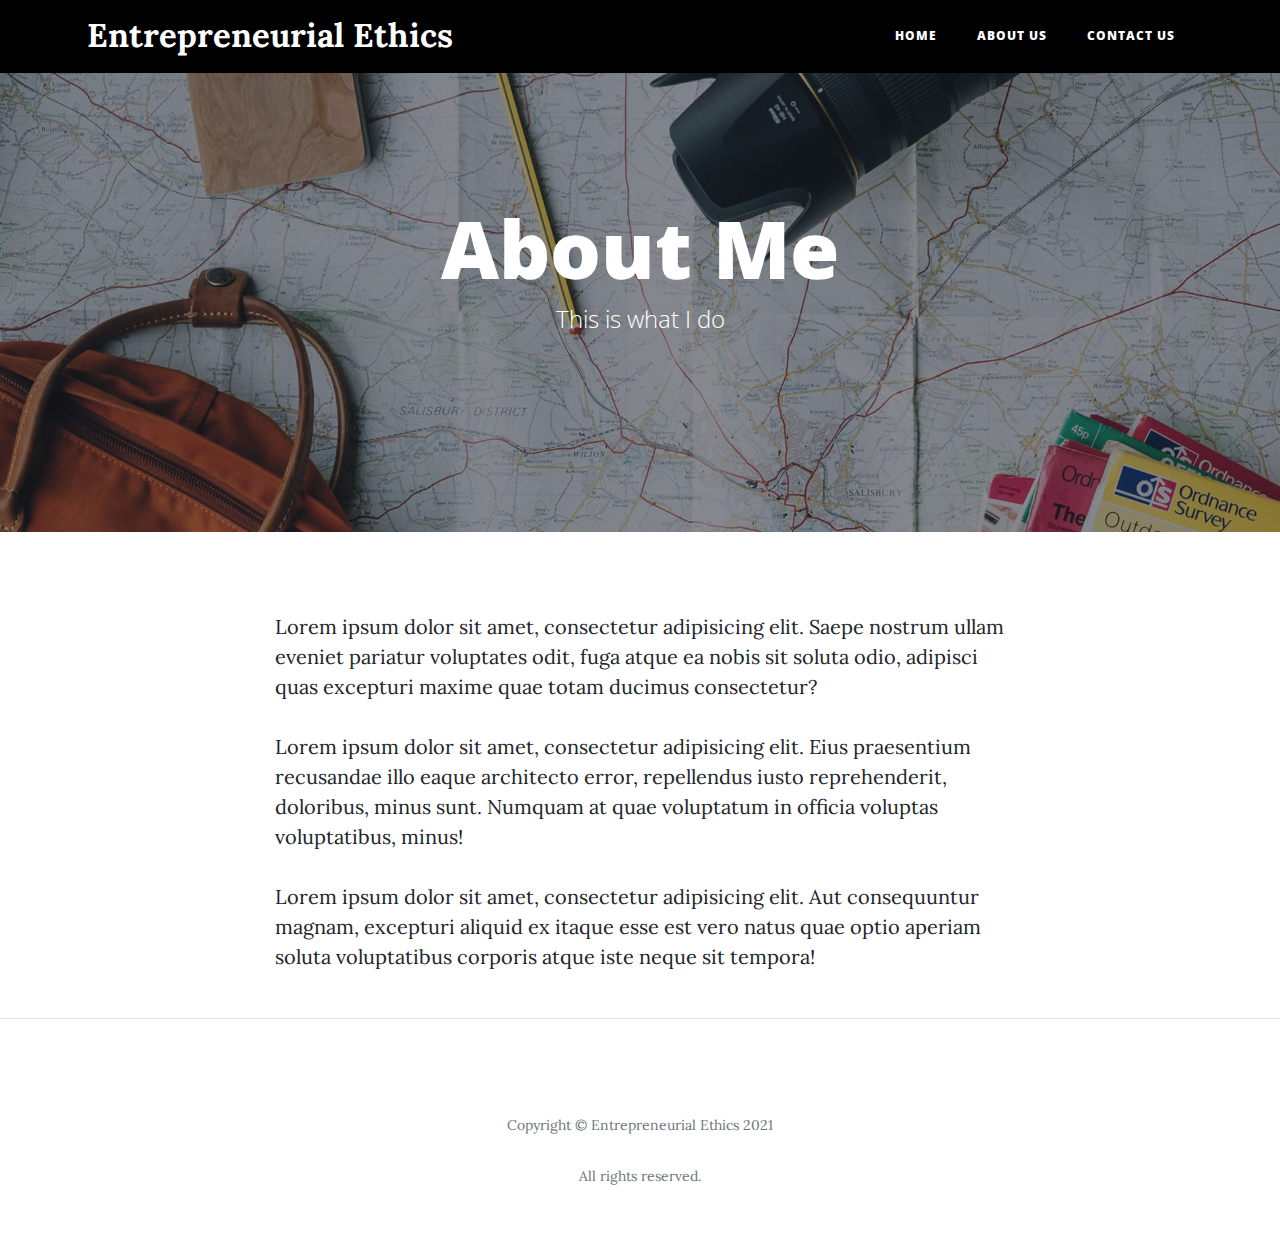
<file: about.html>
<!DOCTYPE html><html><head><meta charset="utf-8"><meta name="viewport" content="width=device-width, initial-scale=1.0, shrink-to-fit=no"><title>About us - Brand</title><link rel="icon" type="image/png" sizes="345x345" href="EE.jpg.png"><link rel="stylesheet" href="Styles.css.css"><link rel="stylesheet" href="https://fonts.googleapis.com/css?family=Open+Sans:300italic,400italic,600italic,700italic,800italic,400,300,600,700,800"><link rel="stylesheet" href="https://fonts.googleapis.com/css?family=Lora:400,700,400italic,700italic"><link rel="stylesheet" href="https://fonts.googleapis.com/css?family=Allura"><link rel="stylesheet" href="https://fonts.googleapis.com/css?family=Asap"><link rel="stylesheet" href="https://cdnjs.cloudflare.com/ajax/libs/font-awesome/4.7.0/css/font-awesome.min.css"><link rel="stylesheet" href="styles.min.css"><link href="EE.jpg.png" rel ="icon">
<!-- Global site tag (gtag.js) - Google Analytics -->
<script async src="https://www.googletagmanager.com/gtag/js?id=G-RXBJGR7G6S"></script>
<script>
  window.dataLayer = window.dataLayer || [];
  function gtag(){dataLayer.push(arguments);}
  gtag('js', new Date());

  gtag('config', 'G-RXBJGR7G6S');
</script>
<title> Entrepreneurial Ethics </title>
</head><body><nav class="navbar navbar-light navbar-expand-lg fixed-top" id="mainNav" style="background: #000000;"><div class="container"><a class="navbar-brand text-left float-left" href="index.html" style="color: white;padding: 1px 0px;margin: 2px;font-size: 33px;font-family: Lora, serif;">Entrepreneurial Ethics</a><button data-toggle="collapse" data-target="#navbarResponsive" class="navbar-toggler" aria-controls="navbarResponsive" aria-expanded="false" aria-label="Toggle navigation"><i class="fa fa-bars"></i></button><div class="collapse navbar-collapse" id="navbarResponsive"><ul class="navbar-nav ml-auto" style="color: rgb(209,213,217);"><li class="nav-item"><a class="nav-link" href="index.html" style="color: rgb(255,255,255);">Home</a></li><li class="nav-item"><a class="nav-link" href="about.html" style="color: rgb(255,255,255);">About us</a></li><li class="nav-item"><a class="nav-link" href="contact.html" style="color: rgb(255,253,253);">Contact us</a></li><li class="nav-item"></li></ul></div></div></nav><header class="masthead" style="background-image:url('about-bg.jpg');"><div class="overlay"></div><div class="container"><div class="row"><div class="col-md-10 col-lg-8 mx-auto"><div class="site-heading"><h1>About Me</h1><span class="subheading">This is what I do</span></div></div></div></div></header><div class="container"><div class="row"><div class="col-md-10 col-lg-8 mx-auto"><p>Lorem ipsum dolor sit amet, consectetur adipisicing elit. Saepe nostrum ullam eveniet pariatur voluptates odit, fuga atque ea nobis sit soluta odio, adipisci quas excepturi maxime quae totam ducimus consectetur?</p><p>Lorem ipsum dolor sit amet, consectetur adipisicing elit. Eius praesentium recusandae illo eaque architecto error, repellendus iusto reprehenderit, doloribus, minus sunt. Numquam at quae voluptatum in officia voluptas voluptatibus, minus!</p><p>Lorem ipsum dolor sit amet, consectetur adipisicing elit. Aut consequuntur magnam, excepturi aliquid ex itaque esse est vero natus quae optio aperiam soluta voluptatibus corporis atque iste neque sit tempora!</p></div></div></div><hr><footer><div class="container"><div class="row"><div class="col-md-10 col-lg-8 mx-auto"><p class="text-muted copyright">Copyright&nbsp;© Entrepreneurial Ethics 2021</p><p class="text-muted copyright">All rights reserved.</p></div></div></div></footer><script src="https://cdnjs.cloudflare.com/ajax/libs/jquery/3.5.1/jquery.min.js"></script><script src="https://cdnjs.cloudflare.com/ajax/libs/twitter-bootstrap/4.6.0/js/bootstrap.bundle.min.js"></script><script src="smart-forms.min.js"></script><script src="script.min.js"></script></body></html>
</file>
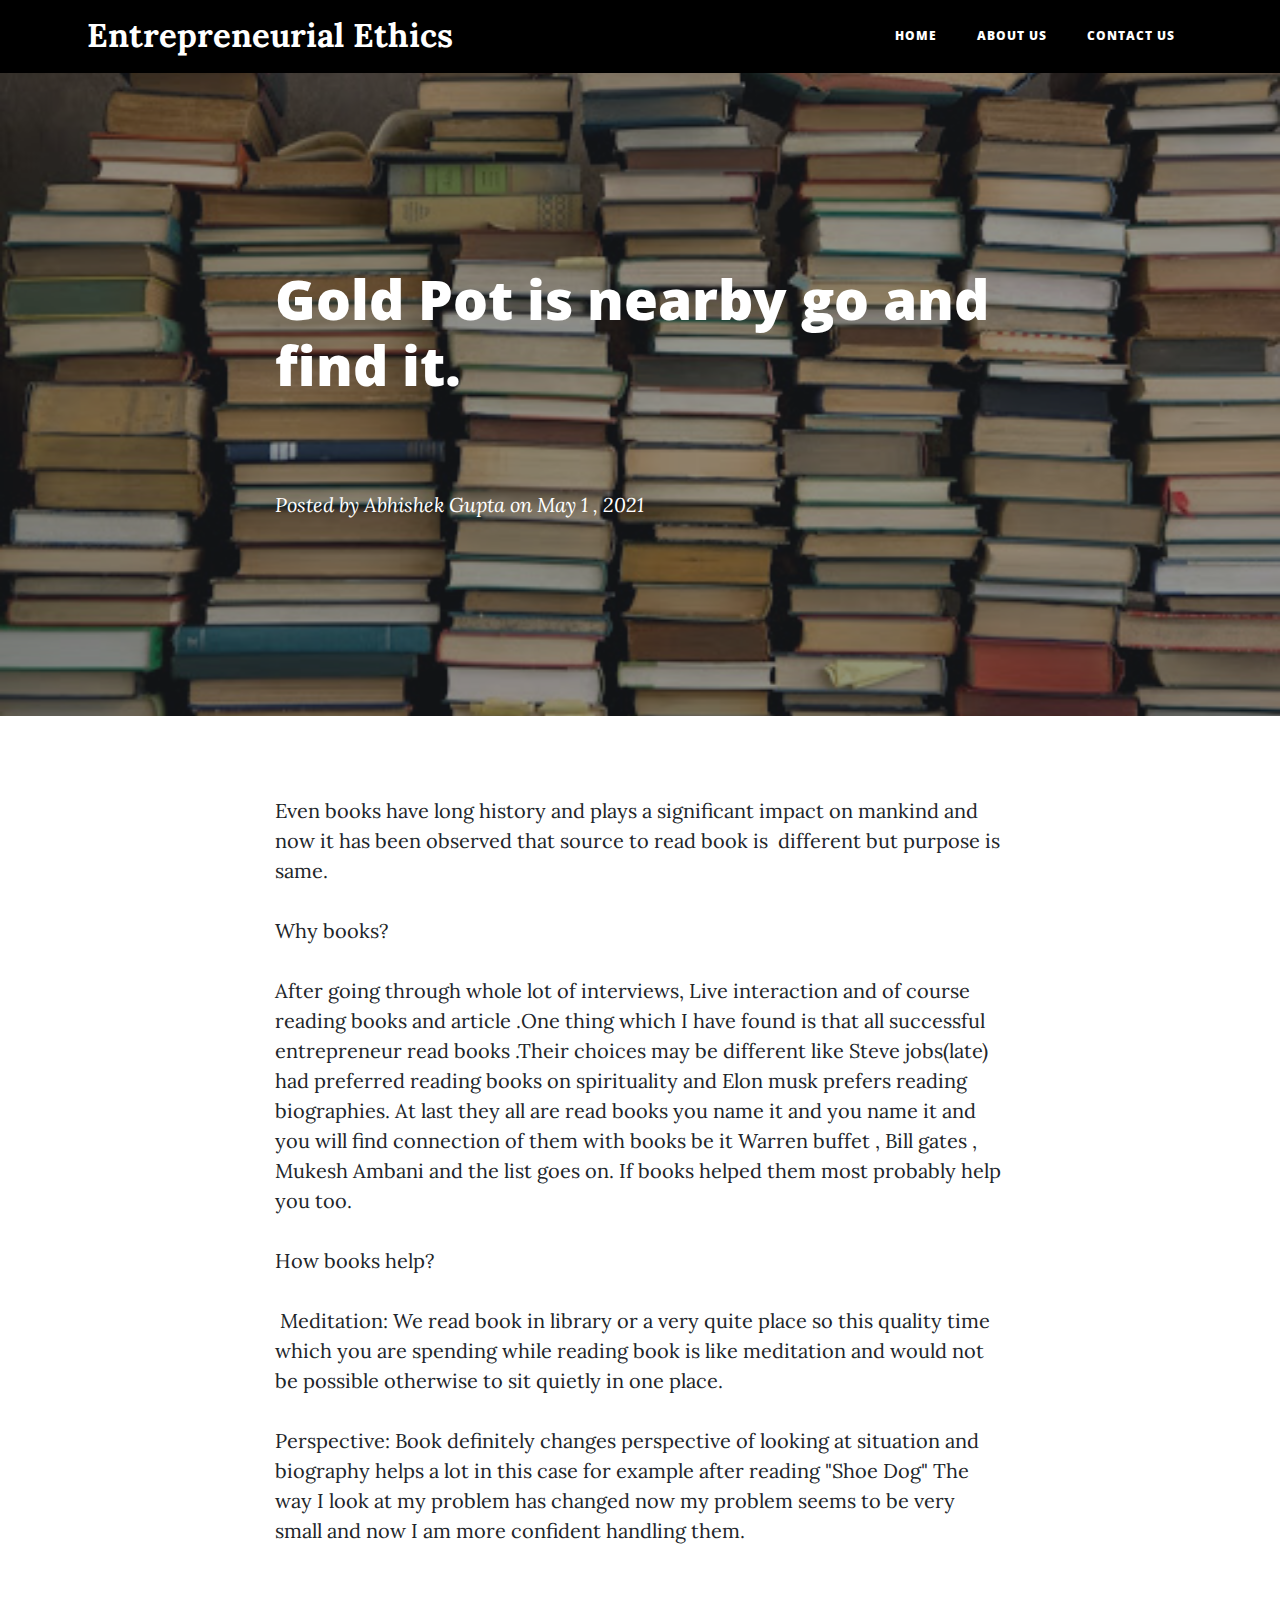
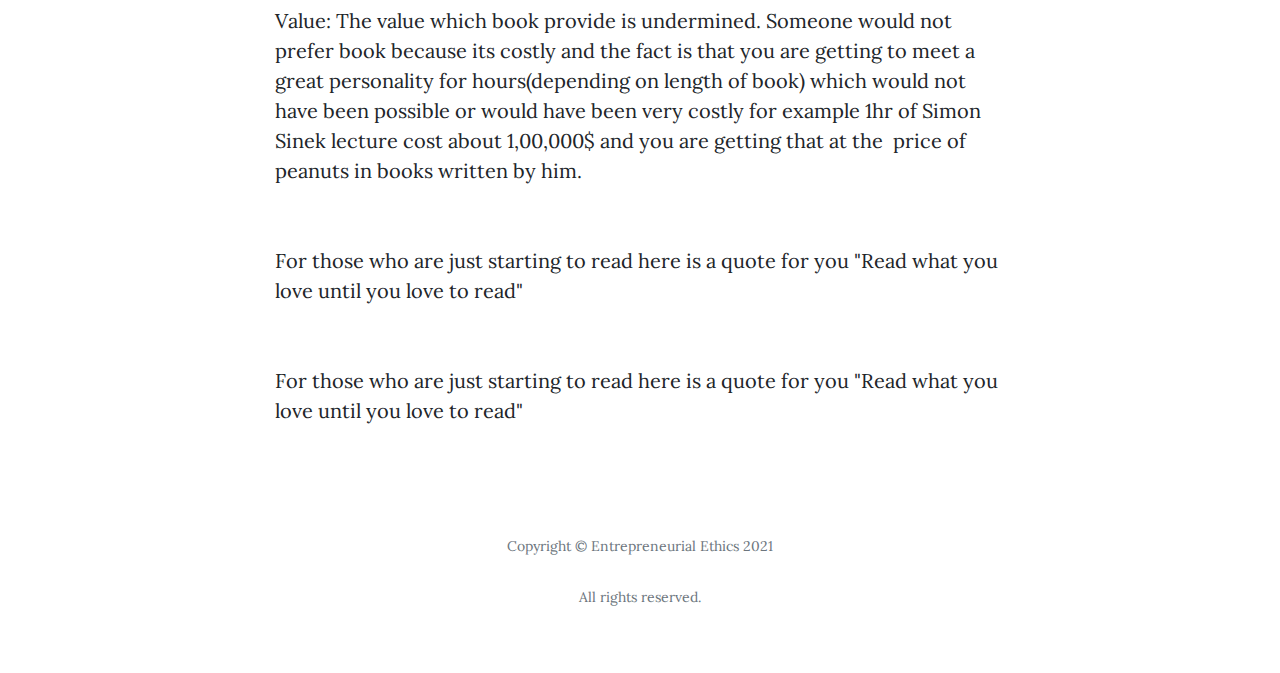
<file: post-1 A.html>
<!DOCTYPE html><html><head><meta charset="utf-8"><meta name="viewport" content="width=device-width, initial-scale=1.0, shrink-to-fit=no"><title>Blog Post - Brand</title><link rel="icon" type="image/png" sizes="345x345" href="EE.jpg.png"><link rel="stylesheet" href="Styles.css.css"><link rel="stylesheet" href="https://fonts.googleapis.com/css?family=Open+Sans:300italic,400italic,600italic,700italic,800italic,400,300,600,700,800"><link rel="stylesheet" href="https://fonts.googleapis.com/css?family=Lora:400,700,400italic,700italic"><link rel="stylesheet" href="https://fonts.googleapis.com/css?family=Allura"><link rel="stylesheet" href="https://fonts.googleapis.com/css?family=Asap"><link rel="stylesheet" href="https://cdnjs.cloudflare.com/ajax/libs/font-awesome/4.7.0/css/font-awesome.min.css"><link rel="stylesheet" href="styles.min.css"><link href="EE.jpg.png" rel ="icon">
<!-- Global site tag (gtag.js) - Google Analytics -->
<script async src="https://www.googletagmanager.com/gtag/js?id=G-RXBJGR7G6S"></script>
<script>
  window.dataLayer = window.dataLayer || [];
  function gtag(){dataLayer.push(arguments);}
  gtag('js', new Date());

  gtag('config', 'G-RXBJGR7G6S');
</script>
<title> Entrepreneurial Ethics </title>
</head><body><nav class="navbar navbar-light navbar-expand-lg fixed-top" id="mainNav" style="background: #000000;"><div class="container"><a class="navbar-brand text-left float-left" href="index.html" style="color: white;padding: 1px 0px;margin: 2px;font-size: 33px;font-family: Lora, serif;">Entrepreneurial Ethics</a><button data-toggle="collapse" data-target="#navbarResponsive" class="navbar-toggler" aria-controls="navbarResponsive" aria-expanded="false" aria-label="Toggle navigation"><i class="fa fa-bars"></i></button><div class="collapse navbar-collapse" id="navbarResponsive"><ul class="navbar-nav ml-auto" style="color: rgb(209,213,217);"><li class="nav-item"><a class="nav-link" href="index.html" style="color: rgb(255,255,255);">Home</a></li><li class="nav-item"><a class="nav-link" href="about.html" style="color: rgb(255,255,255);">About us</a></li><li class="nav-item"><a class="nav-link" href="contact.html" style="color: rgb(255,253,253);">Contact us</a></li><li class="nav-item"></li></ul></div></div></nav><header class="masthead" style="background-image:url('post-bg1.jpg');"><div class="overlay"></div><div class="container"><div class="row"><div class="col-md-10 col-lg-8 mx-auto"><div class="post-heading"><h1><br><strong>Gold Pot is nearby go and find it.</strong><br><br></h1><h2 class="subheading"></h2><span class="meta">Posted by&nbsp;<a href="#">Abhishek Gupta</a>&nbsp;on May 1 , 2021</span></div></div></div></div></header><article><div class="container"><div class="row"><div class="col-md-10 col-lg-8 mx-auto"><p>Even books have long history and plays a significant impact on mankind and now it has been observed that source to read book is&nbsp; different but purpose is same.</p><p class="\n">Why books?</p><p class="\n">After going through whole lot of interviews, Live interaction and of course reading books and article .One thing which I have found is that all successful entrepreneur read books .Their choices may be different like Steve jobs(late) had preferred reading books on spirituality and Elon musk prefers reading biographies. At last they all are read books you name it and you name it and you will find connection of them with books be it Warren buffet , Bill gates , Mukesh Ambani and the list goes on. If books helped them most probably help you too.</p><p class="text-left">How books help?&nbsp; &nbsp; &nbsp; &nbsp; &nbsp; &nbsp; &nbsp; &nbsp;</p><p class="text-left">&nbsp;Meditation: We read book in library or a very quite place so this quality time which you are spending while reading book is like meditation and would not be possible otherwise to sit quietly in one place.&nbsp; &nbsp;&nbsp; &nbsp; &nbsp; &nbsp; &nbsp; &nbsp;</p><p class="text-left">Perspective: Book definitely changes perspective of looking at situation and biography helps a lot in this case for example after reading "Shoe Dog" The way I look at my problem has changed now my problem seems to be very small and now I am more confident handling them.&nbsp; &nbsp;<br><br></p><p class="text-left">Value: The value which book provide is undermined. Someone would not prefer book because its costly and the fact is that you are getting to meet a great personality for hours(depending on length of book) which would not have been possible or would have been very costly for example 1hr of Simon Sinek lecture cost about 1,00,000$ and you are getting that at the&nbsp; price of peanuts in books written by him.&nbsp; &nbsp; &nbsp; &nbsp; &nbsp; &nbsp;<br><br></p><p>For those who are just starting to read here is a quote for you "Read what you love until you love to read"</p></div><div class="col-md-10 col-lg-8 mx-auto"><p>For those who are just starting to read here is a quote for you "Read what you love until you love to read"</p></div></div></div></article><footer><div class="container"><div class="row"><div class="col-md-10 col-lg-8 mx-auto"><p class="text-muted copyright">Copyright&nbsp;© Entrepreneurial Ethics 2021</p><p class="text-muted copyright">All rights reserved.</p></div></div></div></footer><script src="https://cdnjs.cloudflare.com/ajax/libs/jquery/3.5.1/jquery.min.js"></script><script src="https://cdnjs.cloudflare.com/ajax/libs/twitter-bootstrap/4.6.0/js/bootstrap.bundle.min.js"></script><script src="smart-forms.min.js"></script><script src="script.min.js"></script></body></html>
</file>
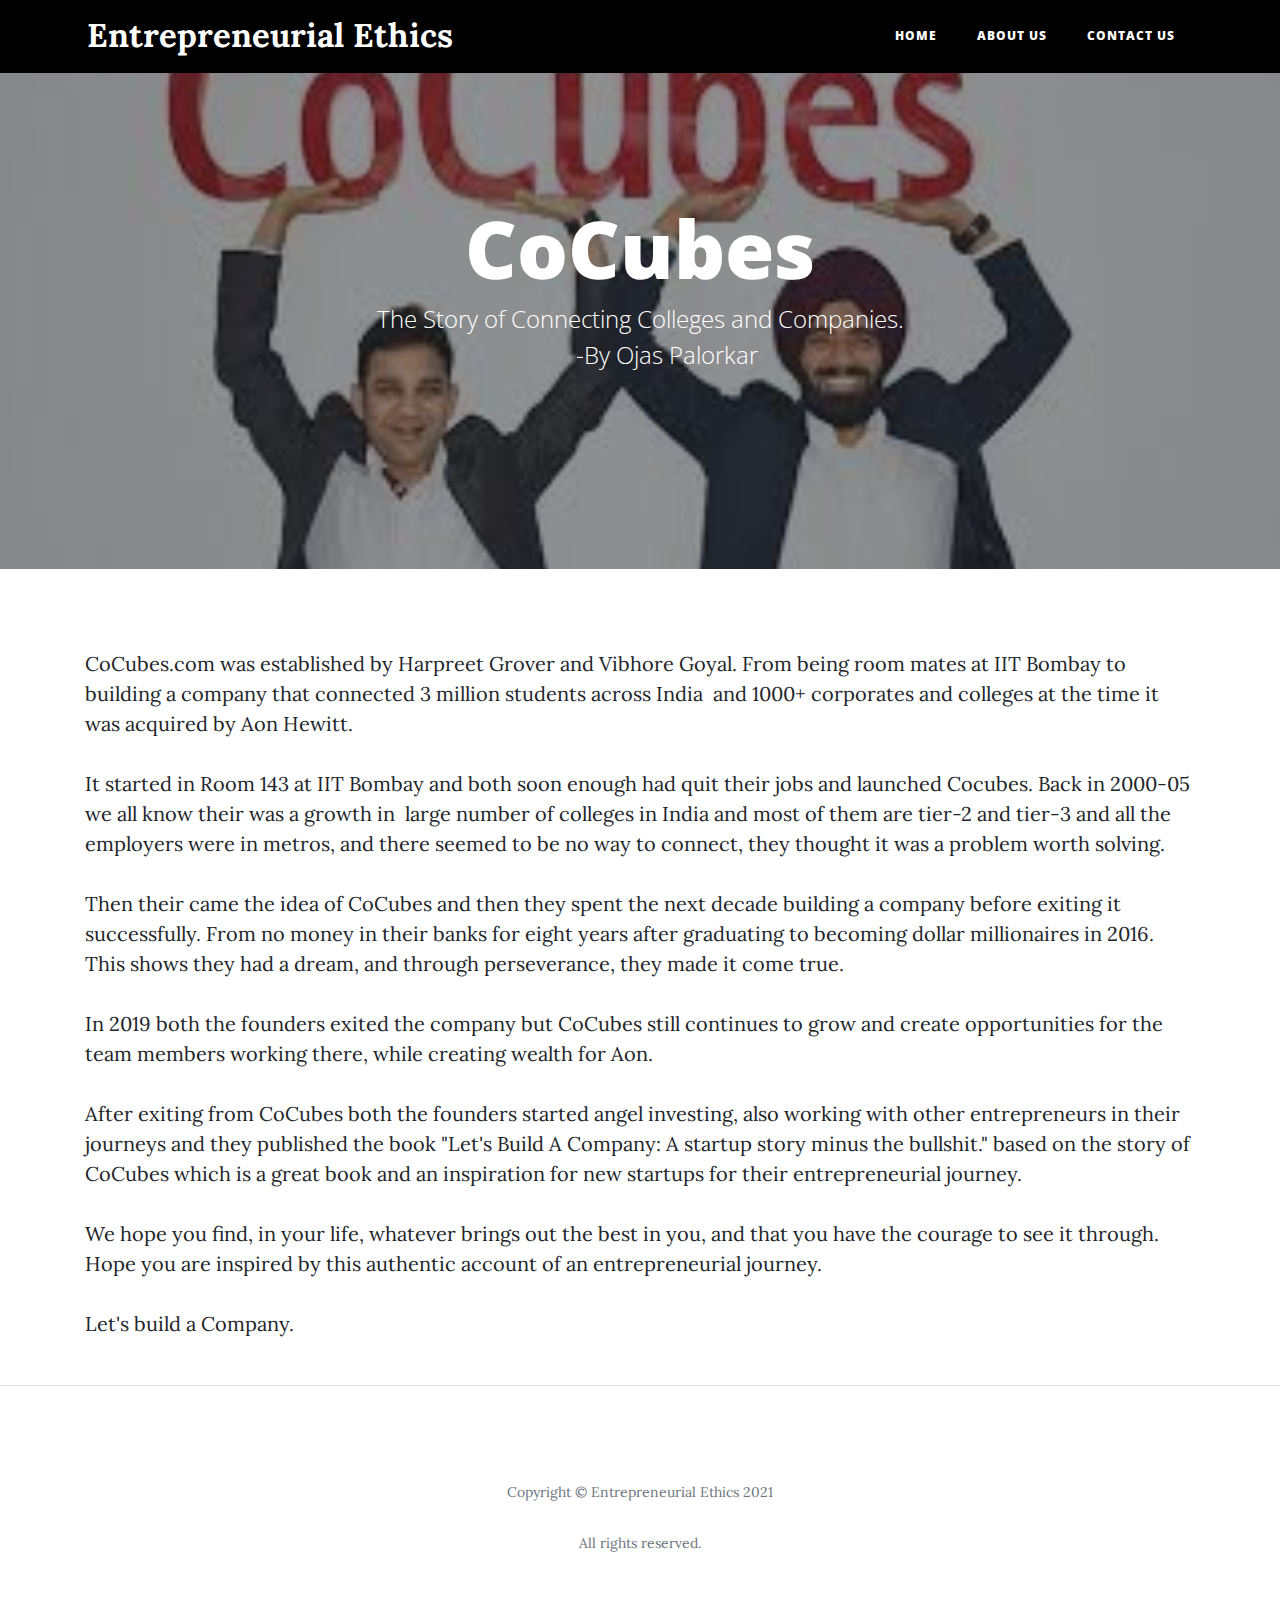
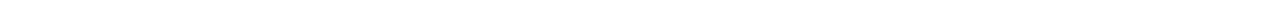
<file: post-1 O.html>
<!DOCTYPE html><html><head><meta charset="utf-8"><meta name="viewport" content="width=device-width, initial-scale=1.0, shrink-to-fit=no"><title>About us - Brand</title><link rel="icon" type="image/png" sizes="345x345" href="EE.jpg.png"><link rel="stylesheet" href="Styles.css.css"><link rel="stylesheet" href="https://fonts.googleapis.com/css?family=Open+Sans:300italic,400italic,600italic,700italic,800italic,400,300,600,700,800"><link rel="stylesheet" href="https://fonts.googleapis.com/css?family=Lora:400,700,400italic,700italic"><link rel="stylesheet" href="https://fonts.googleapis.com/css?family=Allura"><link rel="stylesheet" href="https://fonts.googleapis.com/css?family=Asap"><link rel="stylesheet" href="https://cdnjs.cloudflare.com/ajax/libs/font-awesome/4.7.0/css/font-awesome.min.css"><link rel="stylesheet" href="styles.min.css"><link href="EE.jpg.png" rel ="icon">
<!-- Global site tag (gtag.js) - Google Analytics -->
<script async src="https://www.googletagmanager.com/gtag/js?id=G-RXBJGR7G6S"></script>
<script>
  window.dataLayer = window.dataLayer || [];
  function gtag(){dataLayer.push(arguments);}
  gtag('js', new Date());

  gtag('config', 'G-RXBJGR7G6S');
</script>
<title> Entrepreneurial Ethics </title>
</head><body><nav class="navbar navbar-light navbar-expand-lg fixed-top" id="mainNav" style="background: #000000;"><div class="container"><a class="navbar-brand text-left float-left" href="index.html" style="color: white;padding: 1px 0px;margin: 2px;font-size: 33px;font-family: Lora, serif;">Entrepreneurial Ethics</a><button data-toggle="collapse" data-target="#navbarResponsive" class="navbar-toggler" aria-controls="navbarResponsive" aria-expanded="false" aria-label="Toggle navigation"><i class="fa fa-bars"></i></button><div class="collapse navbar-collapse" id="navbarResponsive"><ul class="navbar-nav ml-auto" style="color: rgb(209,213,217);"><li class="nav-item"><a class="nav-link" href="index.html" style="color: rgb(255,255,255);">Home</a></li><li class="nav-item"><a class="nav-link" href="about.html" style="color: rgb(255,255,255);">About us</a></li><li class="nav-item"><a class="nav-link" href="contact.html" style="color: rgb(255,253,253);">Contact us</a></li><li class="nav-item"></li></ul></div></div></nav><header class="masthead" style="background-image:url('CoCubes.jpg');"><div class="overlay"></div><div class="container"><div class="row"><div class="col-md-10 col-lg-8 mx-auto"><div class="site-heading"><h1>CoCubes</h1><span class="subheading">The Story of Connecting Colleges and Companies.</span><span class="subheading" style="font-family: 'Open Sans', sans-serif;">&nbsp; &nbsp; &nbsp; &nbsp; &nbsp;-By Ojas Palorkar</span></div></div></div></div></header><div class="container"><div class="row"><div class="col"><p>CoCubes.com was established by Harpreet Grover and Vibhore Goyal. From being room mates at IIT Bombay to building a company that connected 3 million students across India&nbsp; and 1000+ corporates and colleges at the time it was acquired by Aon Hewitt.</p><p>It started in Room 143 at IIT Bombay and both soon enough had quit their jobs and launched Cocubes. Back in 2000-05 we all know their was a growth in&nbsp; large number of colleges in India and most of them are tier-2 and tier-3 and all the employers were in metros, and there seemed to be no way to connect, they thought it was a problem worth solving.</p><p>Then their came the idea of CoCubes and then they spent the next decade building a company before exiting it successfully. From no money in their banks for eight years after graduating to becoming dollar millionaires in 2016. This shows they had a dream, and through perseverance, they made it come true.</p><p>In 2019 both the founders exited the company but CoCubes still continues to grow and create opportunities for the team members working there, while creating wealth for Aon.</p><p>After exiting from CoCubes both the founders started angel investing, also working with other entrepreneurs in their journeys and they published the book "Let's Build A Company: A startup story minus the bullshit." based on the story of CoCubes which is a great book and an inspiration for new startups for their entrepreneurial journey.</p><p>We hope you find, in your life, whatever brings out the best in you, and that you have the courage to see it through. Hope you are inspired by this authentic account of an entrepreneurial journey.&nbsp; &nbsp; &nbsp; &nbsp; &nbsp; &nbsp; &nbsp; &nbsp; &nbsp; &nbsp; &nbsp; &nbsp; &nbsp; &nbsp; &nbsp; &nbsp; &nbsp; &nbsp; &nbsp; &nbsp; &nbsp; &nbsp; &nbsp; &nbsp; &nbsp; &nbsp; &nbsp; &nbsp; &nbsp; &nbsp; &nbsp; &nbsp; &nbsp;</p><p>Let's build a Company.&nbsp; &nbsp; &nbsp; &nbsp; &nbsp; &nbsp; &nbsp; &nbsp; &nbsp;</p></div></div></div><hr><footer><div class="container"><div class="row"><div class="col-md-10 col-lg-8 mx-auto"><p class="text-muted copyright">Copyright&nbsp;© Entrepreneurial Ethics 2021</p><p class="text-muted copyright">All rights reserved.</p></div></div></div></footer><script src="https://cdnjs.cloudflare.com/ajax/libs/jquery/3.5.1/jquery.min.js"></script><script src="https://cdnjs.cloudflare.com/ajax/libs/twitter-bootstrap/4.6.0/js/bootstrap.bundle.min.js"></script><script src="smart-forms.min.js"></script><script src="script.min.js"></script></body></html>
</file>
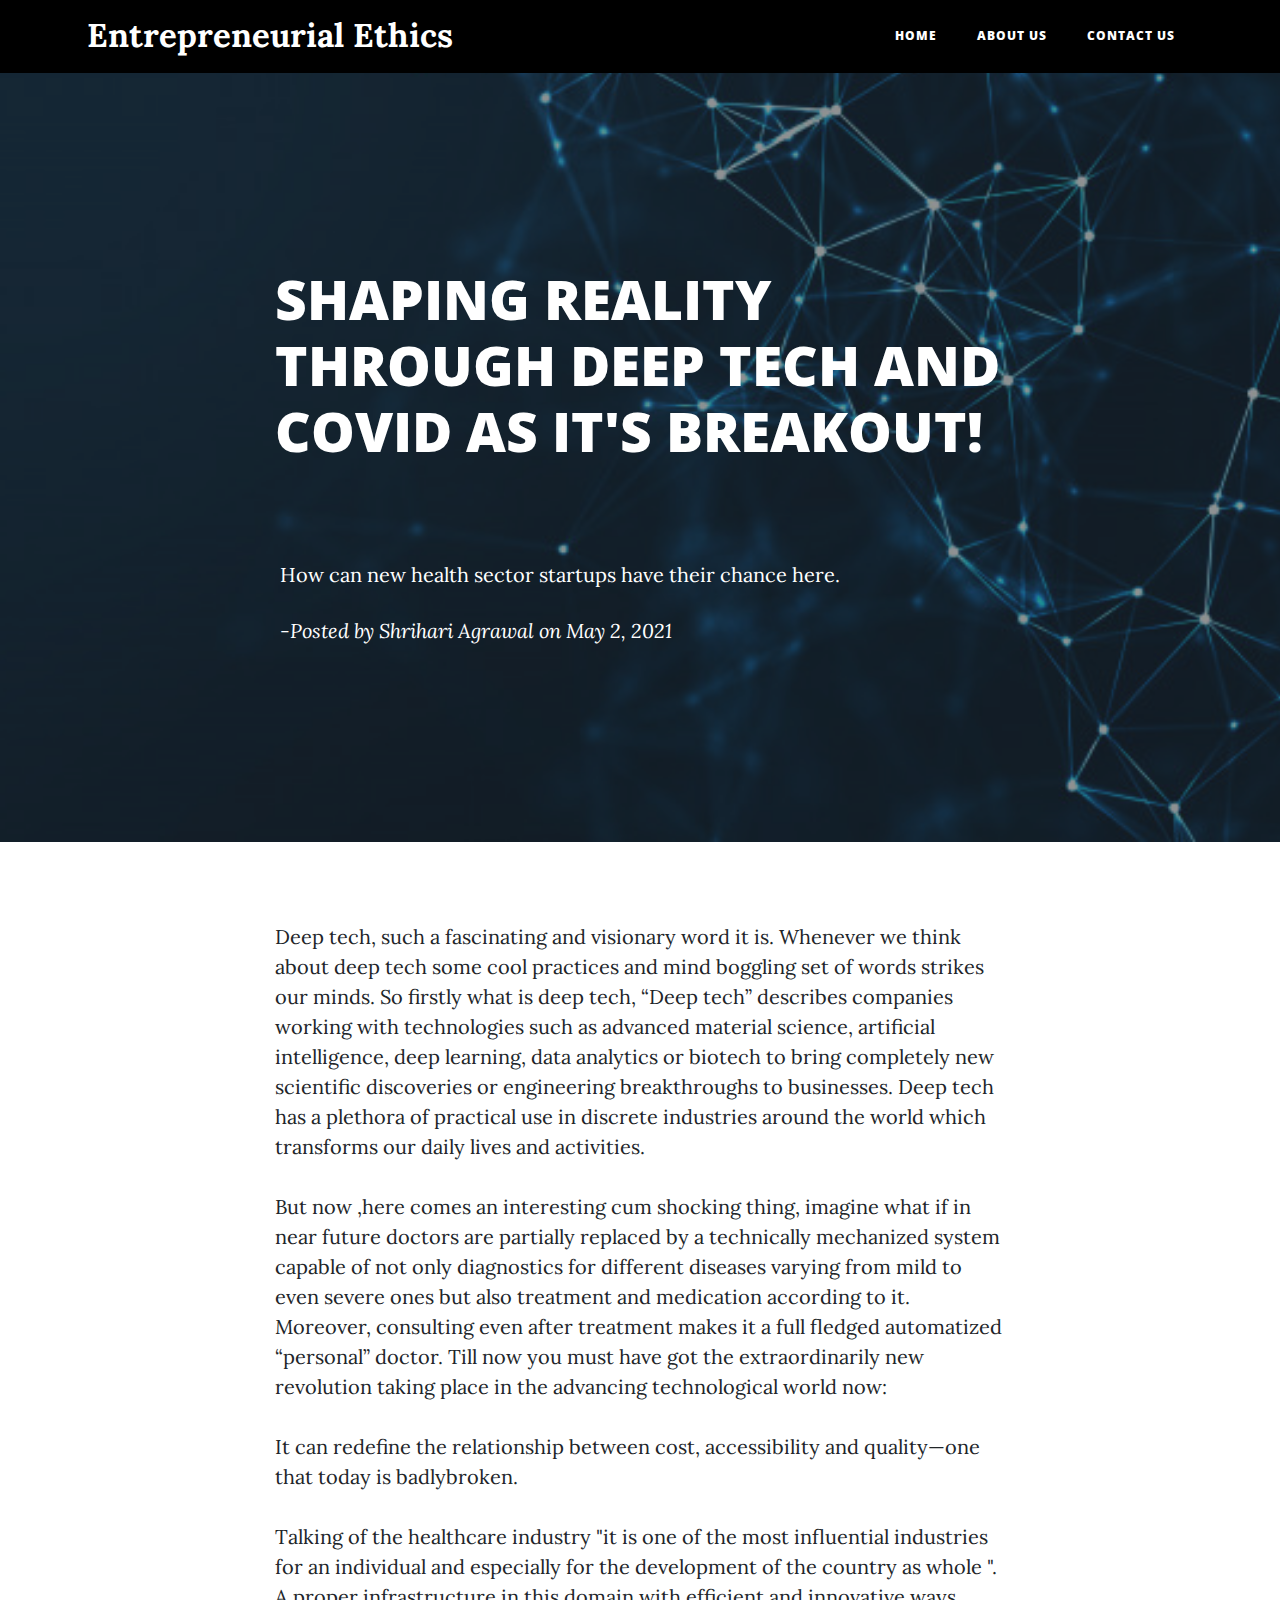
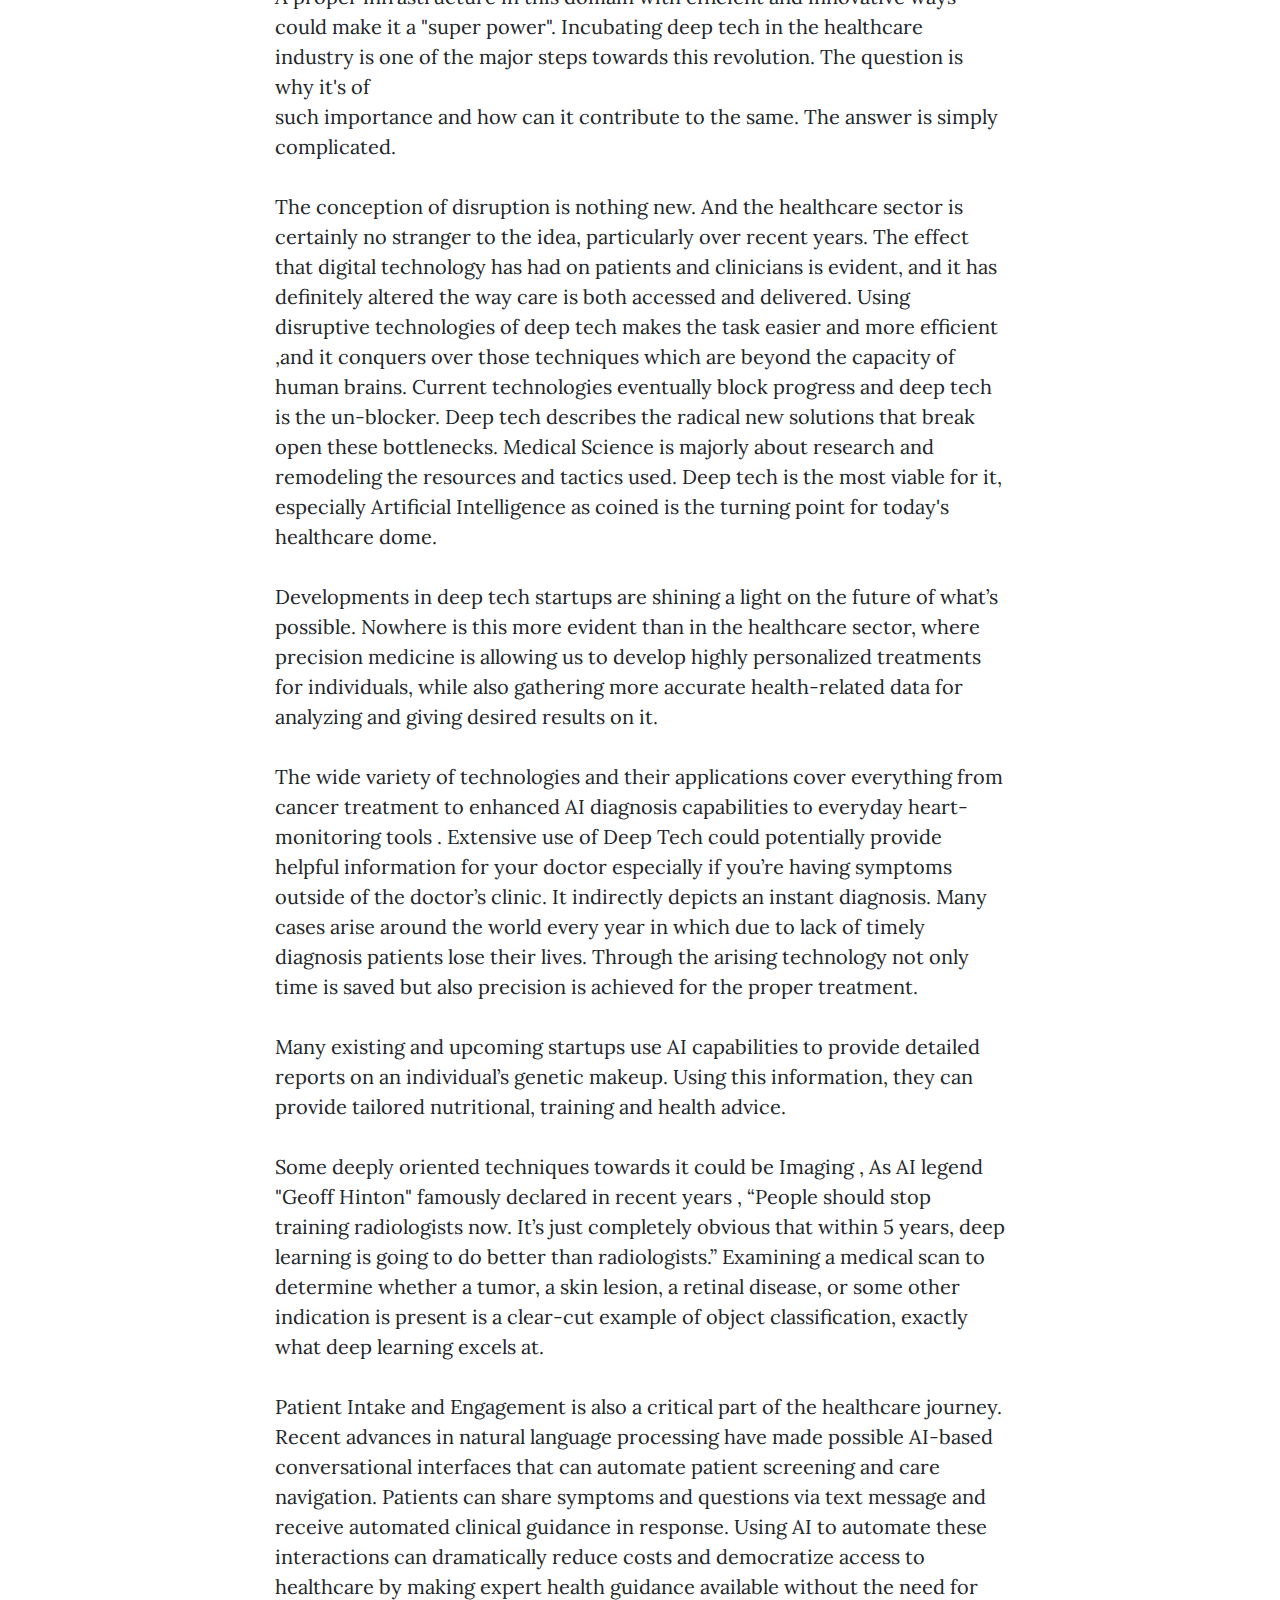
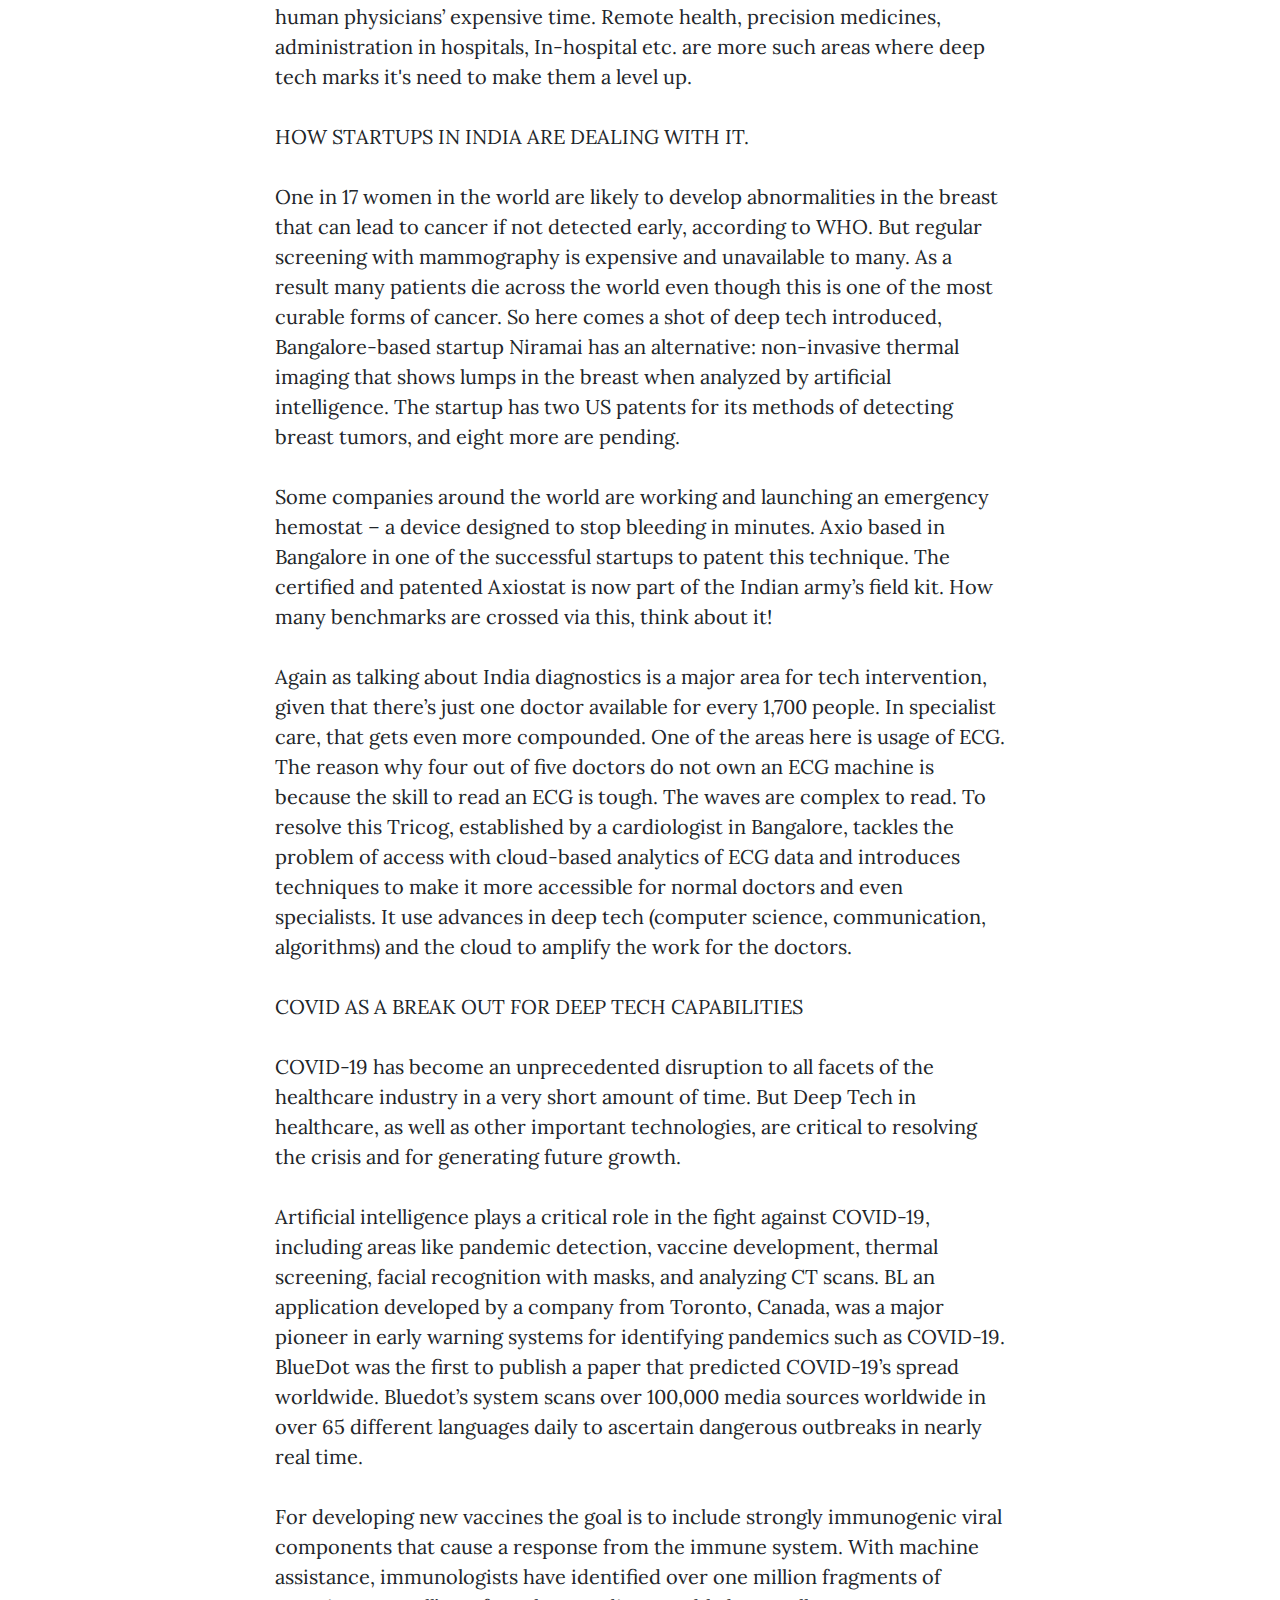
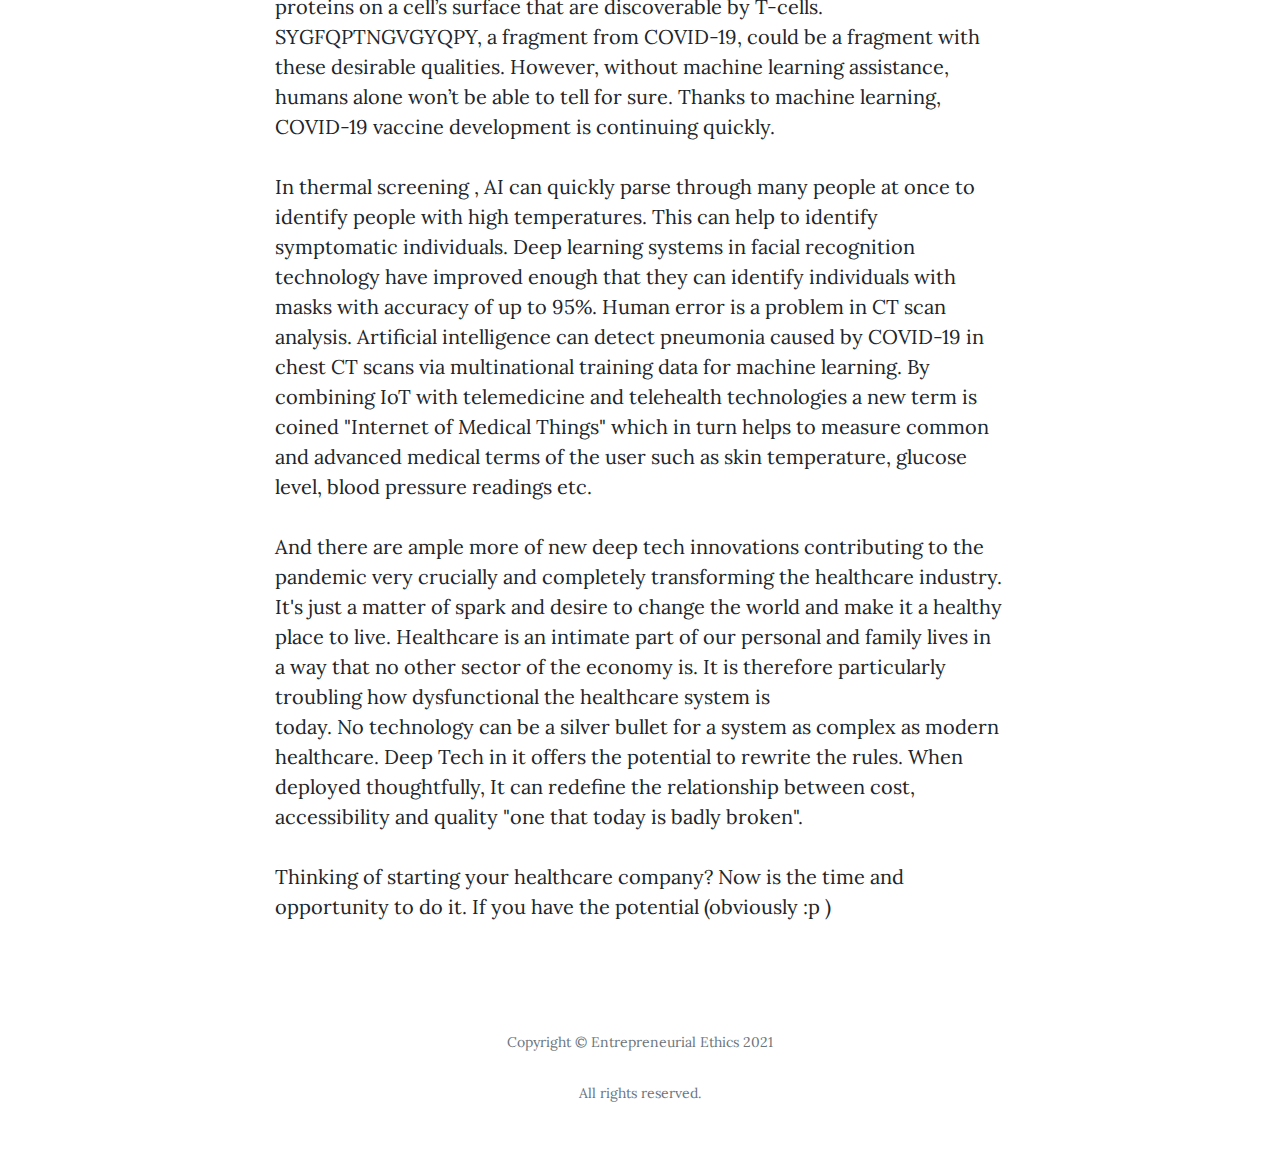
<file: Tech.html>
<!DOCTYPE html><html style="background: url(&quot;deep%20tech.jpg&quot;);width: 100%;margin: auto auto;"><head><meta charset="utf-8"><meta name="viewport" content="width=device-width, initial-scale=1.0, shrink-to-fit=no"><title>Blog Post - Brand</title><link rel="icon" type="image/png" sizes="345x345" href="/EE.jpg.png"><link rel="stylesheet" href="Styles.css.css"><link rel="stylesheet" href="https://fonts.googleapis.com/css?family=Open+Sans:300italic,400italic,600italic,700italic,800italic,400,300,600,700,800"><link rel="stylesheet" href="https://fonts.googleapis.com/css?family=Lora:400,700,400italic,700italic"><link rel="stylesheet" href="https://fonts.googleapis.com/css?family=Allura"><link rel="stylesheet" href="https://fonts.googleapis.com/css?family=Asap"><link rel="stylesheet" href="https://cdnjs.cloudflare.com/ajax/libs/font-awesome/4.7.0/css/font-awesome.min.css"><link rel="stylesheet" href="styles.min.css"><link href="EE.jpg.png" rel ="icon">
<!-- Global site tag (gtag.js) - Google Analytics -->
<script async src="https://www.googletagmanager.com/gtag/js?id=G-RXBJGR7G6S"></script>
<script>
  window.dataLayer = window.dataLayer || [];
  function gtag(){dataLayer.push(arguments);}
  gtag('js', new Date());

  gtag('config', 'G-RXBJGR7G6S');
</script>
<title> Entrepreneurial Ethics </title>
</head><body><nav class="navbar navbar-light navbar-expand-lg fixed-top" id="mainNav" style="background: #000000;"><div class="container"><a class="navbar-brand text-left float-left" href="index.html" style="color: white;padding: 1px 0px;margin: 2px;font-size: 33px;font-family: Lora, serif;">Entrepreneurial Ethics</a><button data-toggle="collapse" data-target="#navbarResponsive" class="navbar-toggler" aria-controls="navbarResponsive" aria-expanded="false" aria-label="Toggle navigation"><i class="fa fa-bars"></i></button><div class="collapse navbar-collapse" id="navbarResponsive"><ul class="navbar-nav ml-auto" style="color: rgb(209,213,217);"><li class="nav-item"><a class="nav-link" href="index.html" style="color: rgb(255,255,255);">Home</a></li><li class="nav-item"><a class="nav-link" href="about.html" style="color: rgb(255,255,255);">About us</a></li><li class="nav-item"><a class="nav-link" href="contact.html" style="color: rgb(255,253,253);">Contact us</a></li><li class="nav-item"></li></ul></div></div></nav><header class="masthead" style="background-image:url('deep%20tech.jpg');"><div class="overlay"></div><div class="container"><div class="row"><div class="col-md-10 col-lg-8 mx-auto"><div class="post-heading"><h1><br>SHAPING REALITY THROUGH DEEP TECH AND COVID AS IT'S BREAKOUT!<br><br></h1><p>&nbsp;How can new health sector startups have their chance here.&nbsp;</p><h2 class="subheading"></h2><span class="meta">&nbsp;-Posted by&nbsp;<a href="#">Shrihari Agrawal</a>&nbsp;on May 2, 2021</span></div></div></div></div></header><article><div class="container"><div class="row"><div class="col-md-10 col-lg-8 mx-auto"><p></p><p>Deep tech, such a fascinating and visionary word it is. Whenever we think about deep tech some cool practices and mind boggling set of words strikes our minds. So firstly what is deep tech, “Deep tech” describes companies working with technologies such as advanced material science, artificial intelligence, deep learning, data analytics or biotech to bring completely new<br>scientific discoveries or engineering breakthroughs to businesses. Deep tech has a plethora of practical use in discrete industries around the world which transforms our daily lives and activities.<br></p><p>But now ,here comes an interesting cum shocking thing, imagine what if in near future doctors are partially replaced by a technically mechanized system capable of not only diagnostics for different diseases varying from mild to even severe ones but also treatment and medication according to it. Moreover, consulting even after treatment makes it a full fledged automatized “personal” doctor. Till now you must have got the extraordinarily new revolution taking place in the advancing technological world now:<br></p><p>It can redefine the relationship between cost, accessibility and quality—one that today is badlybroken.<br></p><p>Talking of the healthcare industry "it is one of the most influential industries for an individual and especially for the development of the country as whole ". A proper infrastructure in this domain with efficient and innovative ways could make it a "super power". Incubating deep tech in the healthcare industry is one of the major steps towards this revolution. The question is why it's of<br>such importance and how can it contribute to the same. The answer is simply complicated.<br></p><p>The conception of disruption is nothing new. And the healthcare sector is certainly no stranger to the idea, particularly over recent years. The effect that digital technology has had on patients and clinicians is evident, and it has definitely altered the way care is both accessed and delivered. Using disruptive technologies of deep tech makes the task easier and more efficient<br>,and it conquers over those techniques which are beyond the capacity of human brains. Current technologies eventually block progress and deep tech is the un-blocker. Deep tech describes the radical new solutions that break open these bottlenecks. Medical Science is majorly about research and remodeling the resources and tactics used. Deep tech is the most viable for it, especially Artificial Intelligence as coined is the turning point for today's healthcare dome.<br></p><p>Developments in deep tech startups are shining a light on the future of what’s possible. Nowhere is this more evident than in the healthcare sector, where precision medicine is allowing us to develop highly personalized treatments for individuals, while also gathering more accurate health-related data for analyzing and giving desired results on it.<br></p><p>The wide variety of technologies and their applications cover everything from cancer treatment to enhanced AI diagnosis capabilities to everyday heart-monitoring tools . Extensive use of Deep Tech could potentially provide helpful information for your doctor especially if you’re having symptoms outside of the doctor’s clinic. It indirectly depicts an instant diagnosis. Many cases arise around the world every year in which due to lack of timely diagnosis patients lose their lives. Through the arising technology not only time is saved but also precision is achieved for the proper treatment.<br></p><p>Many existing and upcoming startups use AI capabilities to provide detailed reports on an individual’s genetic makeup. Using this information, they can provide tailored nutritional, training and health advice.<br></p><p>Some deeply oriented techniques towards it could be Imaging , As AI legend "Geoff Hinton" famously declared in recent years , “People should stop training radiologists now. It’s just completely obvious that within 5 years, deep learning is going to do better than radiologists.” Examining a medical scan to determine whether a tumor, a skin lesion, a retinal disease, or some other indication is present is a clear-cut example of object classification, exactly what deep learning excels at.<br></p><p>Patient Intake and Engagement is also a critical part of the healthcare journey. Recent advances in natural language processing have made possible AI-based conversational interfaces that can automate patient screening and care navigation. Patients can share symptoms and questions via text message and receive automated clinical guidance in response. Using AI to automate these<br>interactions can dramatically reduce costs and democratize access to healthcare by making expert health guidance available without the need for human physicians’ expensive time. Remote health, precision medicines, administration in hospitals, In-hospital etc. are more such areas where deep tech marks it's need to make them a level up.<br></p><p>HOW STARTUPS IN INDIA ARE DEALING WITH IT.<br></p><p>One in 17 women in the world are likely to develop abnormalities in the breast that can lead to cancer if not detected early, according to WHO. But regular screening with mammography is expensive and unavailable to many. As a result many patients die across the world even though this is one of the most curable forms of cancer. So here comes a shot of deep tech introduced,<br>Bangalore-based startup Niramai has an alternative: non-invasive thermal imaging that shows lumps in the breast when analyzed by artificial intelligence. The startup has two US patents for its methods of detecting breast tumors, and eight more are pending.<br></p><p>Some companies around the world are working and launching an emergency hemostat – a device designed to stop bleeding in minutes. Axio based in Bangalore in one of the successful startups to patent this technique. The certified and patented Axiostat is now part of the Indian army’s field kit. How many benchmarks are crossed via this, think about it!<br></p><p>Again as talking about India diagnostics is a major area for tech intervention, given that there’s just one doctor available for every 1,700 people. In specialist care, that gets even more compounded. One of the areas here is usage of ECG. The reason why four out of five doctors do not own an ECG machine is because the skill to read an ECG is tough. The waves are complex to read. To resolve this Tricog, established by a cardiologist in Bangalore, tackles the<br>problem of access with cloud-based analytics of ECG data and introduces techniques to make it more accessible for normal doctors and even specialists. It use advances in deep tech (computer science, communication, algorithms) and the cloud to amplify the work for the doctors.<br></p><p>COVID AS A BREAK OUT FOR DEEP TECH CAPABILITIES<br></p><p>COVID-19 has become an unprecedented disruption to all facets of the healthcare industry in a very short amount of time. But Deep Tech in healthcare, as well as other important technologies, are critical to resolving the crisis and for generating future growth.<br></p><p>Artificial intelligence plays a critical role in the fight against COVID-19, including areas like pandemic detection, vaccine development, thermal screening, facial recognition with masks, and analyzing CT scans. BL an application developed by a company from Toronto, Canada, was a major pioneer in early warning systems for identifying pandemics such as COVID-19.<br>BlueDot was the first to publish a paper that predicted COVID-19’s spread worldwide. Bluedot’s system scans over 100,000 media sources worldwide in over 65 different languages daily to ascertain dangerous outbreaks in nearly real time.<br></p><p>For developing new vaccines the goal is to include strongly immunogenic viral components that cause a response from the immune system. With machine assistance, immunologists have identified over one million fragments of proteins on a cell’s surface that are discoverable by T-cells. SYGFQPTNGVGYQPY, a fragment from COVID-19, could be a fragment with these desirable qualities. However, without machine learning assistance, humans alone won’t be able to tell for sure. Thanks to machine learning, COVID-19 vaccine development is continuing quickly.<br></p><p>In thermal screening , AI can quickly parse through many people at once to identify people with high temperatures. This can help to identify symptomatic individuals. Deep learning systems in facial recognition technology have improved enough that they can identify individuals with masks with accuracy of up to 95%. Human error is a problem in CT scan analysis. Artificial intelligence can detect pneumonia caused by COVID-19 in chest CT scans via multinational training data for machine learning. By combining IoT with telemedicine and telehealth technologies a new term is coined "Internet of Medical Things" which in turn helps to measure common and advanced medical terms of the user such as skin temperature, glucose level, blood pressure readings etc.<br></p><p>And there are ample more of new deep tech innovations contributing to the pandemic very crucially and completely transforming the healthcare industry. It's just a matter of spark and desire to change the world and make it a healthy place to live. Healthcare is an intimate part of our personal and family lives in a way that no other sector of the economy is. It is therefore particularly troubling how dysfunctional the healthcare system is<br>today. No technology can be a silver bullet for a system as complex as modern healthcare. Deep Tech in it offers the potential to rewrite the rules. When deployed thoughtfully, It can redefine the relationship between cost, accessibility and quality "one that today is badly broken".<br></p><p>Thinking of starting your healthcare company? Now is the time and opportunity to do it. If you have the potential (obviously :p )<br></p><p></p></div></div></div></article><footer><div class="container"><div class="row"><div class="col-md-10 col-lg-8 mx-auto"><p class="text-muted copyright">Copyright&nbsp;© Entrepreneurial Ethics 2021</p><p class="text-muted copyright">All rights reserved.</p></div></div></div></footer><script src="https://cdnjs.cloudflare.com/ajax/libs/jquery/3.5.1/jquery.min.js"></script><script src="https://cdnjs.cloudflare.com/ajax/libs/twitter-bootstrap/4.6.0/js/bootstrap.bundle.min.js"></script><script src="smart-forms.min.js"></script><script src="script.min.js"></script></body></html>
</file>
<file: Styles.css.css>
/*
 * Start Bootstrap - Clean Blog 4.1.1 (https://startbootstrap.com/template-overviews/clean-blog)
 * Copyright 2013-2021, Start Bootstrap
 * Licensed under MIT (https://github.com/BlackrockDigital/startbootstrap-clean-blog/blob/master/LICENSE)
 */
@import "https://fonts.googleapis.com/css?family=Open+Sans:300italic,400italic,600italic,700italic,800italic,400,300,600,700,800";@import "https://fonts.googleapis.com/css?family=Lora:400,700,400italic,700italic";
/*!
 * Bootstrap v4.6.0 (https://getbootstrap.com/)
 * Copyright 2011-2021 The Bootstrap Authors
 * Copyright 2011-2021 Twitter, Inc.
 * Licensed under MIT (https://github.com/twbs/bootstrap/blob/main/LICENSE)
 */:root{--blue:#007bff;--indigo:#6610f2;--purple:#6f42c1;--pink:#e83e8c;--red:#dc3545;--orange:#fd7e14;--yellow:#ffc107;--green:#28a745;--teal:#20c997;--cyan:#17a2b8;--white:#fff;--gray:#6c757d;--gray-dark:#343a40;--primary:#007bff;--secondary:#6c757d;--success:#28a745;--info:#17a2b8;--warning:#ffc107;--danger:#dc3545;--light:#f8f9fa;--dark:#343a40;--breakpoint-xs:0;--breakpoint-sm:576px;--breakpoint-md:768px;--breakpoint-lg:992px;--breakpoint-xl:1200px;--font-family-sans-serif:-apple-system,BlinkMacSystemFont,"Segoe UI",Roboto,"Helvetica Neue",Arial,"Noto Sans","Liberation Sans",sans-serif,"Apple Color Emoji","Segoe UI Emoji","Segoe UI Symbol","Noto Color Emoji";--font-family-monospace:SFMono-Regular,Menlo,Monaco,Consolas,"Liberation Mono","Courier New",monospace}*,:after,:before{box-sizing:border-box}html{font-family:sans-serif;line-height:1.15;-webkit-text-size-adjust:100%;-webkit-tap-highlight-color:rgba(0,0,0,0)}article,aside,figcaption,figure,footer,header,hgroup,main,nav,section{display:block}body{margin:0;font-family:-apple-system,BlinkMacSystemFont,Segoe UI,Roboto,Helvetica Neue,Arial,Noto Sans,Liberation Sans,sans-serif;font-size:1rem;font-weight:400;line-height:1.5;text-align:left;background-color:#fff}[tabindex="-1"]:focus:not(:focus-visible){outline:0!important}hr{box-sizing:content-box;height:0;overflow:visible}h1,h2,h3,h4,h5,h6{margin-top:0;margin-bottom:.5rem}p{margin-top:0;margin-bottom:1rem}abbr[data-original-title],abbr[title]{text-decoration:underline;-webkit-text-decoration:underline dotted;text-decoration:underline dotted;cursor:help;border-bottom:0;text-decoration-skip-ink:none}address{font-style:normal;line-height:inherit}address,dl,ol,ul{margin-bottom:1rem}dl,ol,ul{margin-top:0}ol ol,ol ul,ul ol,ul ul{margin-bottom:0}dt{font-weight:700}dd{margin-bottom:.5rem;margin-left:0}blockquote{margin:0 0 1rem}b,strong{font-weight:bolder}small{font-size:80%}sub,sup{position:relative;font-size:75%;line-height:0;vertical-align:baseline}sub{bottom:-.25em}sup{top:-.5em}a{color:#007bff;text-decoration:none;background-color:transparent}a:hover{color:#0056b3;text-decoration:underline}a:not([href]):not([class]),a:not([href]):not([class]):hover{color:inherit;text-decoration:none}code,kbd,pre,samp{font-family:SFMono-Regular,Menlo,Monaco,Consolas,Liberation Mono,Courier New,monospace;font-size:1em}pre{margin-top:0;margin-bottom:1rem;overflow:auto;-ms-overflow-style:scrollbar}figure{margin:0 0 1rem}img{border-style:none}img,svg{vertical-align:middle}svg{overflow:hidden}table{border-collapse:collapse}caption{padding-top:.75rem;padding-bottom:.75rem;color:#6c757d;text-align:left;caption-side:bottom}th{text-align:inherit;text-align:-webkit-match-parent}label{display:inline-block;margin-bottom:.5rem}button{border-radius:0}button:focus:not(:focus-visible){outline:0}button,input,optgroup,select,textarea{margin:0;font-family:inherit;font-size:inherit;line-height:inherit}button,input{overflow:visible}button,select{text-transform:none}[role=button]{cursor:pointer}select{word-wrap:normal}[type=button],[type=reset],[type=submit],button{-webkit-appearance:button}[type=button]:not(:disabled),[type=reset]:not(:disabled),[type=submit]:not(:disabled),button:not(:disabled){cursor:pointer}[type=button]::-moz-focus-inner,[type=reset]::-moz-focus-inner,[type=submit]::-moz-focus-inner,button::-moz-focus-inner{padding:0;border-style:none}input[type=checkbox],input[type=radio]{box-sizing:border-box;padding:0}textarea{overflow:auto;resize:vertical}fieldset{min-width:0;padding:0;margin:0;border:0}legend{display:block;width:100%;max-width:100%;padding:0;margin-bottom:.5rem;font-size:1.5rem;line-height:inherit;color:inherit;white-space:normal}progress{vertical-align:baseline}[type=number]::-webkit-inner-spin-button,[type=number]::-webkit-outer-spin-button{height:auto}[type=search]{outline-offset:-2px;-webkit-appearance:none}[type=search]::-webkit-search-decoration{-webkit-appearance:none}::-webkit-file-upload-button{font:inherit;-webkit-appearance:button}output{display:inline-block}summary{display:list-item;cursor:pointer}template{display:none}[hidden]{display:none!important}.h1,.h2,.h3,.h4,.h5,.h6,h1,h2,h3,h4,h5,h6{margin-bottom:.5rem;font-weight:500;line-height:1.2}.h1,h1{font-size:2.5rem}.h2,h2{font-size:2rem}.h3,h3{font-size:1.75rem}.h4,h4{font-size:1.5rem}.h5,h5{font-size:1.25rem}.h6,h6{font-size:1rem}.lead{font-size:1.25rem;font-weight:300}.display-1{font-size:6rem}.display-1,.display-2{font-weight:300;line-height:1.2}.display-2{font-size:5.5rem}.display-3{font-size:4.5rem}.display-3,.display-4{font-weight:300;line-height:1.2}.display-4{font-size:3.5rem}hr{margin-top:1rem;margin-bottom:1rem;border:0;border-top:1px solid rgba(0,0,0,.1)}.small,small{font-size:80%;font-weight:400}.mark,mark{padding:.2em;background-color:#fcf8e3}.list-inline,.list-unstyled{padding-left:0;list-style:none}.list-inline-item{display:inline-block}.list-inline-item:not(:last-child){margin-right:.5rem}.initialism{font-size:90%;text-transform:uppercase}.blockquote{margin-bottom:1rem;font-size:1.25rem}.blockquote-footer{display:block;font-size:80%;color:#6c757d}.blockquote-footer:before{content:"\2014\00A0"}.img-fluid,.img-thumbnail{max-width:100%;height:auto}.img-thumbnail{padding:.25rem;background-color:#fff;border:1px solid #dee2e6;border-radius:.25rem}.figure{display:inline-block}.figure-img{margin-bottom:.5rem;line-height:1}.figure-caption{font-size:90%;color:#6c757d}code{font-size:87.5%;color:#e83e8c;word-wrap:break-word}a>code{color:inherit}kbd{padding:.2rem .4rem;font-size:87.5%;color:#fff;background-color:#212529;border-radius:.2rem}kbd kbd{padding:0;font-size:100%;font-weight:700}pre{display:block;font-size:87.5%;color:#212529}pre code{font-size:inherit;color:inherit;word-break:normal}.pre-scrollable{max-height:340px;overflow-y:scroll}.container,.container-fluid,.container-lg,.container-md,.container-sm,.container-xl{width:100%;padding-right:15px;padding-left:15px;margin-right:auto;margin-left:auto}@media (min-width:576px){.container,.container-sm{max-width:540px}}@media (min-width:768px){.container,.container-md,.container-sm{max-width:720px}}@media (min-width:992px){.container,.container-lg,.container-md,.container-sm{max-width:960px}}@media (min-width:1200px){.container,.container-lg,.container-md,.container-sm,.container-xl{max-width:1140px}}.row{display:-ms-flexbox;display:flex;-ms-flex-wrap:wrap;flex-wrap:wrap;margin-right:-15px;margin-left:-15px}.no-gutters{margin-right:0;margin-left:0}.no-gutters>.col,.no-gutters>[class*=col-]{padding-right:0;padding-left:0}.col,.col-1,.col-2,.col-3,.col-4,.col-5,.col-6,.col-7,.col-8,.col-9,.col-10,.col-11,.col-12,.col-auto,.col-lg,.col-lg-1,.col-lg-2,.col-lg-3,.col-lg-4,.col-lg-5,.col-lg-6,.col-lg-7,.col-lg-8,.col-lg-9,.col-lg-10,.col-lg-11,.col-lg-12,.col-lg-auto,.col-md,.col-md-1,.col-md-2,.col-md-3,.col-md-4,.col-md-5,.col-md-6,.col-md-7,.col-md-8,.col-md-9,.col-md-10,.col-md-11,.col-md-12,.col-md-auto,.col-sm,.col-sm-1,.col-sm-2,.col-sm-3,.col-sm-4,.col-sm-5,.col-sm-6,.col-sm-7,.col-sm-8,.col-sm-9,.col-sm-10,.col-sm-11,.col-sm-12,.col-sm-auto,.col-xl,.col-xl-1,.col-xl-2,.col-xl-3,.col-xl-4,.col-xl-5,.col-xl-6,.col-xl-7,.col-xl-8,.col-xl-9,.col-xl-10,.col-xl-11,.col-xl-12,.col-xl-auto{position:relative;width:100%;padding-right:15px;padding-left:15px}.col{-ms-flex-preferred-size:0;flex-basis:0;-ms-flex-positive:1;flex-grow:1;max-width:100%}.row-cols-1>*{-ms-flex:0 0 100%;flex:0 0 100%;max-width:100%}.row-cols-2>*{-ms-flex:0 0 50%;flex:0 0 50%;max-width:50%}.row-cols-3>*{-ms-flex:0 0 33.33333%;flex:0 0 33.33333%;max-width:33.33333%}.row-cols-4>*{-ms-flex:0 0 25%;flex:0 0 25%;max-width:25%}.row-cols-5>*{-ms-flex:0 0 20%;flex:0 0 20%;max-width:20%}.row-cols-6>*{-ms-flex:0 0 16.66667%;flex:0 0 16.66667%;max-width:16.66667%}.col-auto{-ms-flex:0 0 auto;flex:0 0 auto;width:auto;max-width:100%}.col-1{-ms-flex:0 0 8.33333%;flex:0 0 8.33333%;max-width:8.33333%}.col-2{-ms-flex:0 0 16.66667%;flex:0 0 16.66667%;max-width:16.66667%}.col-3{-ms-flex:0 0 25%;flex:0 0 25%;max-width:25%}.col-4{-ms-flex:0 0 33.33333%;flex:0 0 33.33333%;max-width:33.33333%}.col-5{-ms-flex:0 0 41.66667%;flex:0 0 41.66667%;max-width:41.66667%}.col-6{-ms-flex:0 0 50%;flex:0 0 50%;max-width:50%}.col-7{-ms-flex:0 0 58.33333%;flex:0 0 58.33333%;max-width:58.33333%}.col-8{-ms-flex:0 0 66.66667%;flex:0 0 66.66667%;max-width:66.66667%}.col-9{-ms-flex:0 0 75%;flex:0 0 75%;max-width:75%}.col-10{-ms-flex:0 0 83.33333%;flex:0 0 83.33333%;max-width:83.33333%}.col-11{-ms-flex:0 0 91.66667%;flex:0 0 91.66667%;max-width:91.66667%}.col-12{-ms-flex:0 0 100%;flex:0 0 100%;max-width:100%}.order-first{-ms-flex-order:-1;order:-1}.order-last{-ms-flex-order:13;order:13}.order-0{-ms-flex-order:0;order:0}.order-1{-ms-flex-order:1;order:1}.order-2{-ms-flex-order:2;order:2}.order-3{-ms-flex-order:3;order:3}.order-4{-ms-flex-order:4;order:4}.order-5{-ms-flex-order:5;order:5}.order-6{-ms-flex-order:6;order:6}.order-7{-ms-flex-order:7;order:7}.order-8{-ms-flex-order:8;order:8}.order-9{-ms-flex-order:9;order:9}.order-10{-ms-flex-order:10;order:10}.order-11{-ms-flex-order:11;order:11}.order-12{-ms-flex-order:12;order:12}.offset-1{margin-left:8.33333%}.offset-2{margin-left:16.66667%}.offset-3{margin-left:25%}.offset-4{margin-left:33.33333%}.offset-5{margin-left:41.66667%}.offset-6{margin-left:50%}.offset-7{margin-left:58.33333%}.offset-8{margin-left:66.66667%}.offset-9{margin-left:75%}.offset-10{margin-left:83.33333%}.offset-11{margin-left:91.66667%}@media (min-width:576px){.col-sm{-ms-flex-preferred-size:0;flex-basis:0;-ms-flex-positive:1;flex-grow:1;max-width:100%}.row-cols-sm-1>*{-ms-flex:0 0 100%;flex:0 0 100%;max-width:100%}.row-cols-sm-2>*{-ms-flex:0 0 50%;flex:0 0 50%;max-width:50%}.row-cols-sm-3>*{-ms-flex:0 0 33.33333%;flex:0 0 33.33333%;max-width:33.33333%}.row-cols-sm-4>*{-ms-flex:0 0 25%;flex:0 0 25%;max-width:25%}.row-cols-sm-5>*{-ms-flex:0 0 20%;flex:0 0 20%;max-width:20%}.row-cols-sm-6>*{-ms-flex:0 0 16.66667%;flex:0 0 16.66667%;max-width:16.66667%}.col-sm-auto{-ms-flex:0 0 auto;flex:0 0 auto;width:auto;max-width:100%}.col-sm-1{-ms-flex:0 0 8.33333%;flex:0 0 8.33333%;max-width:8.33333%}.col-sm-2{-ms-flex:0 0 16.66667%;flex:0 0 16.66667%;max-width:16.66667%}.col-sm-3{-ms-flex:0 0 25%;flex:0 0 25%;max-width:25%}.col-sm-4{-ms-flex:0 0 33.33333%;flex:0 0 33.33333%;max-width:33.33333%}.col-sm-5{-ms-flex:0 0 41.66667%;flex:0 0 41.66667%;max-width:41.66667%}.col-sm-6{-ms-flex:0 0 50%;flex:0 0 50%;max-width:50%}.col-sm-7{-ms-flex:0 0 58.33333%;flex:0 0 58.33333%;max-width:58.33333%}.col-sm-8{-ms-flex:0 0 66.66667%;flex:0 0 66.66667%;max-width:66.66667%}.col-sm-9{-ms-flex:0 0 75%;flex:0 0 75%;max-width:75%}.col-sm-10{-ms-flex:0 0 83.33333%;flex:0 0 83.33333%;max-width:83.33333%}.col-sm-11{-ms-flex:0 0 91.66667%;flex:0 0 91.66667%;max-width:91.66667%}.col-sm-12{-ms-flex:0 0 100%;flex:0 0 100%;max-width:100%}.order-sm-first{-ms-flex-order:-1;order:-1}.order-sm-last{-ms-flex-order:13;order:13}.order-sm-0{-ms-flex-order:0;order:0}.order-sm-1{-ms-flex-order:1;order:1}.order-sm-2{-ms-flex-order:2;order:2}.order-sm-3{-ms-flex-order:3;order:3}.order-sm-4{-ms-flex-order:4;order:4}.order-sm-5{-ms-flex-order:5;order:5}.order-sm-6{-ms-flex-order:6;order:6}.order-sm-7{-ms-flex-order:7;order:7}.order-sm-8{-ms-flex-order:8;order:8}.order-sm-9{-ms-flex-order:9;order:9}.order-sm-10{-ms-flex-order:10;order:10}.order-sm-11{-ms-flex-order:11;order:11}.order-sm-12{-ms-flex-order:12;order:12}.offset-sm-0{margin-left:0}.offset-sm-1{margin-left:8.33333%}.offset-sm-2{margin-left:16.66667%}.offset-sm-3{margin-left:25%}.offset-sm-4{margin-left:33.33333%}.offset-sm-5{margin-left:41.66667%}.offset-sm-6{margin-left:50%}.offset-sm-7{margin-left:58.33333%}.offset-sm-8{margin-left:66.66667%}.offset-sm-9{margin-left:75%}.offset-sm-10{margin-left:83.33333%}.offset-sm-11{margin-left:91.66667%}}@media (min-width:768px){.col-md{-ms-flex-preferred-size:0;flex-basis:0;-ms-flex-positive:1;flex-grow:1;max-width:100%}.row-cols-md-1>*{-ms-flex:0 0 100%;flex:0 0 100%;max-width:100%}.row-cols-md-2>*{-ms-flex:0 0 50%;flex:0 0 50%;max-width:50%}.row-cols-md-3>*{-ms-flex:0 0 33.33333%;flex:0 0 33.33333%;max-width:33.33333%}.row-cols-md-4>*{-ms-flex:0 0 25%;flex:0 0 25%;max-width:25%}.row-cols-md-5>*{-ms-flex:0 0 20%;flex:0 0 20%;max-width:20%}.row-cols-md-6>*{-ms-flex:0 0 16.66667%;flex:0 0 16.66667%;max-width:16.66667%}.col-md-auto{-ms-flex:0 0 auto;flex:0 0 auto;width:auto;max-width:100%}.col-md-1{-ms-flex:0 0 8.33333%;flex:0 0 8.33333%;max-width:8.33333%}.col-md-2{-ms-flex:0 0 16.66667%;flex:0 0 16.66667%;max-width:16.66667%}.col-md-3{-ms-flex:0 0 25%;flex:0 0 25%;max-width:25%}.col-md-4{-ms-flex:0 0 33.33333%;flex:0 0 33.33333%;max-width:33.33333%}.col-md-5{-ms-flex:0 0 41.66667%;flex:0 0 41.66667%;max-width:41.66667%}.col-md-6{-ms-flex:0 0 50%;flex:0 0 50%;max-width:50%}.col-md-7{-ms-flex:0 0 58.33333%;flex:0 0 58.33333%;max-width:58.33333%}.col-md-8{-ms-flex:0 0 66.66667%;flex:0 0 66.66667%;max-width:66.66667%}.col-md-9{-ms-flex:0 0 75%;flex:0 0 75%;max-width:75%}.col-md-10{-ms-flex:0 0 83.33333%;flex:0 0 83.33333%;max-width:83.33333%}.col-md-11{-ms-flex:0 0 91.66667%;flex:0 0 91.66667%;max-width:91.66667%}.col-md-12{-ms-flex:0 0 100%;flex:0 0 100%;max-width:100%}.order-md-first{-ms-flex-order:-1;order:-1}.order-md-last{-ms-flex-order:13;order:13}.order-md-0{-ms-flex-order:0;order:0}.order-md-1{-ms-flex-order:1;order:1}.order-md-2{-ms-flex-order:2;order:2}.order-md-3{-ms-flex-order:3;order:3}.order-md-4{-ms-flex-order:4;order:4}.order-md-5{-ms-flex-order:5;order:5}.order-md-6{-ms-flex-order:6;order:6}.order-md-7{-ms-flex-order:7;order:7}.order-md-8{-ms-flex-order:8;order:8}.order-md-9{-ms-flex-order:9;order:9}.order-md-10{-ms-flex-order:10;order:10}.order-md-11{-ms-flex-order:11;order:11}.order-md-12{-ms-flex-order:12;order:12}.offset-md-0{margin-left:0}.offset-md-1{margin-left:8.33333%}.offset-md-2{margin-left:16.66667%}.offset-md-3{margin-left:25%}.offset-md-4{margin-left:33.33333%}.offset-md-5{margin-left:41.66667%}.offset-md-6{margin-left:50%}.offset-md-7{margin-left:58.33333%}.offset-md-8{margin-left:66.66667%}.offset-md-9{margin-left:75%}.offset-md-10{margin-left:83.33333%}.offset-md-11{margin-left:91.66667%}}@media (min-width:992px){.col-lg{-ms-flex-preferred-size:0;flex-basis:0;-ms-flex-positive:1;flex-grow:1;max-width:100%}.row-cols-lg-1>*{-ms-flex:0 0 100%;flex:0 0 100%;max-width:100%}.row-cols-lg-2>*{-ms-flex:0 0 50%;flex:0 0 50%;max-width:50%}.row-cols-lg-3>*{-ms-flex:0 0 33.33333%;flex:0 0 33.33333%;max-width:33.33333%}.row-cols-lg-4>*{-ms-flex:0 0 25%;flex:0 0 25%;max-width:25%}.row-cols-lg-5>*{-ms-flex:0 0 20%;flex:0 0 20%;max-width:20%}.row-cols-lg-6>*{-ms-flex:0 0 16.66667%;flex:0 0 16.66667%;max-width:16.66667%}.col-lg-auto{-ms-flex:0 0 auto;flex:0 0 auto;width:auto;max-width:100%}.col-lg-1{-ms-flex:0 0 8.33333%;flex:0 0 8.33333%;max-width:8.33333%}.col-lg-2{-ms-flex:0 0 16.66667%;flex:0 0 16.66667%;max-width:16.66667%}.col-lg-3{-ms-flex:0 0 25%;flex:0 0 25%;max-width:25%}.col-lg-4{-ms-flex:0 0 33.33333%;flex:0 0 33.33333%;max-width:33.33333%}.col-lg-5{-ms-flex:0 0 41.66667%;flex:0 0 41.66667%;max-width:41.66667%}.col-lg-6{-ms-flex:0 0 50%;flex:0 0 50%;max-width:50%}.col-lg-7{-ms-flex:0 0 58.33333%;flex:0 0 58.33333%;max-width:58.33333%}.col-lg-8{-ms-flex:0 0 66.66667%;flex:0 0 66.66667%;max-width:66.66667%}.col-lg-9{-ms-flex:0 0 75%;flex:0 0 75%;max-width:75%}.col-lg-10{-ms-flex:0 0 83.33333%;flex:0 0 83.33333%;max-width:83.33333%}.col-lg-11{-ms-flex:0 0 91.66667%;flex:0 0 91.66667%;max-width:91.66667%}.col-lg-12{-ms-flex:0 0 100%;flex:0 0 100%;max-width:100%}.order-lg-first{-ms-flex-order:-1;order:-1}.order-lg-last{-ms-flex-order:13;order:13}.order-lg-0{-ms-flex-order:0;order:0}.order-lg-1{-ms-flex-order:1;order:1}.order-lg-2{-ms-flex-order:2;order:2}.order-lg-3{-ms-flex-order:3;order:3}.order-lg-4{-ms-flex-order:4;order:4}.order-lg-5{-ms-flex-order:5;order:5}.order-lg-6{-ms-flex-order:6;order:6}.order-lg-7{-ms-flex-order:7;order:7}.order-lg-8{-ms-flex-order:8;order:8}.order-lg-9{-ms-flex-order:9;order:9}.order-lg-10{-ms-flex-order:10;order:10}.order-lg-11{-ms-flex-order:11;order:11}.order-lg-12{-ms-flex-order:12;order:12}.offset-lg-0{margin-left:0}.offset-lg-1{margin-left:8.33333%}.offset-lg-2{margin-left:16.66667%}.offset-lg-3{margin-left:25%}.offset-lg-4{margin-left:33.33333%}.offset-lg-5{margin-left:41.66667%}.offset-lg-6{margin-left:50%}.offset-lg-7{margin-left:58.33333%}.offset-lg-8{margin-left:66.66667%}.offset-lg-9{margin-left:75%}.offset-lg-10{margin-left:83.33333%}.offset-lg-11{margin-left:91.66667%}}@media (min-width:1200px){.col-xl{-ms-flex-preferred-size:0;flex-basis:0;-ms-flex-positive:1;flex-grow:1;max-width:100%}.row-cols-xl-1>*{-ms-flex:0 0 100%;flex:0 0 100%;max-width:100%}.row-cols-xl-2>*{-ms-flex:0 0 50%;flex:0 0 50%;max-width:50%}.row-cols-xl-3>*{-ms-flex:0 0 33.33333%;flex:0 0 33.33333%;max-width:33.33333%}.row-cols-xl-4>*{-ms-flex:0 0 25%;flex:0 0 25%;max-width:25%}.row-cols-xl-5>*{-ms-flex:0 0 20%;flex:0 0 20%;max-width:20%}.row-cols-xl-6>*{-ms-flex:0 0 16.66667%;flex:0 0 16.66667%;max-width:16.66667%}.col-xl-auto{-ms-flex:0 0 auto;flex:0 0 auto;width:auto;max-width:100%}.col-xl-1{-ms-flex:0 0 8.33333%;flex:0 0 8.33333%;max-width:8.33333%}.col-xl-2{-ms-flex:0 0 16.66667%;flex:0 0 16.66667%;max-width:16.66667%}.col-xl-3{-ms-flex:0 0 25%;flex:0 0 25%;max-width:25%}.col-xl-4{-ms-flex:0 0 33.33333%;flex:0 0 33.33333%;max-width:33.33333%}.col-xl-5{-ms-flex:0 0 41.66667%;flex:0 0 41.66667%;max-width:41.66667%}.col-xl-6{-ms-flex:0 0 50%;flex:0 0 50%;max-width:50%}.col-xl-7{-ms-flex:0 0 58.33333%;flex:0 0 58.33333%;max-width:58.33333%}.col-xl-8{-ms-flex:0 0 66.66667%;flex:0 0 66.66667%;max-width:66.66667%}.col-xl-9{-ms-flex:0 0 75%;flex:0 0 75%;max-width:75%}.col-xl-10{-ms-flex:0 0 83.33333%;flex:0 0 83.33333%;max-width:83.33333%}.col-xl-11{-ms-flex:0 0 91.66667%;flex:0 0 91.66667%;max-width:91.66667%}.col-xl-12{-ms-flex:0 0 100%;flex:0 0 100%;max-width:100%}.order-xl-first{-ms-flex-order:-1;order:-1}.order-xl-last{-ms-flex-order:13;order:13}.order-xl-0{-ms-flex-order:0;order:0}.order-xl-1{-ms-flex-order:1;order:1}.order-xl-2{-ms-flex-order:2;order:2}.order-xl-3{-ms-flex-order:3;order:3}.order-xl-4{-ms-flex-order:4;order:4}.order-xl-5{-ms-flex-order:5;order:5}.order-xl-6{-ms-flex-order:6;order:6}.order-xl-7{-ms-flex-order:7;order:7}.order-xl-8{-ms-flex-order:8;order:8}.order-xl-9{-ms-flex-order:9;order:9}.order-xl-10{-ms-flex-order:10;order:10}.order-xl-11{-ms-flex-order:11;order:11}.order-xl-12{-ms-flex-order:12;order:12}.offset-xl-0{margin-left:0}.offset-xl-1{margin-left:8.33333%}.offset-xl-2{margin-left:16.66667%}.offset-xl-3{margin-left:25%}.offset-xl-4{margin-left:33.33333%}.offset-xl-5{margin-left:41.66667%}.offset-xl-6{margin-left:50%}.offset-xl-7{margin-left:58.33333%}.offset-xl-8{margin-left:66.66667%}.offset-xl-9{margin-left:75%}.offset-xl-10{margin-left:83.33333%}.offset-xl-11{margin-left:91.66667%}}.table{width:100%;margin-bottom:1rem;color:#212529}.table td,.table th{padding:.75rem;vertical-align:top;border-top:1px solid #dee2e6}.table thead th{vertical-align:bottom;border-bottom:2px solid #dee2e6}.table tbody+tbody{border-top:2px solid #dee2e6}.table-sm td,.table-sm th{padding:.3rem}.table-bordered,.table-bordered td,.table-bordered th{border:1px solid #dee2e6}.table-bordered thead td,.table-bordered thead th{border-bottom-width:2px}.table-borderless tbody+tbody,.table-borderless td,.table-borderless th,.table-borderless thead th{border:0}.table-striped tbody tr:nth-of-type(odd){background-color:rgba(0,0,0,.05)}.table-hover tbody tr:hover{color:#212529;background-color:rgba(0,0,0,.075)}.table-primary,.table-primary>td,.table-primary>th{background-color:#b8daff}.table-primary tbody+tbody,.table-primary td,.table-primary th,.table-primary thead th{border-color:#7abaff}.table-hover .table-primary:hover,.table-hover .table-primary:hover>td,.table-hover .table-primary:hover>th{background-color:#9fcdff}.table-secondary,.table-secondary>td,.table-secondary>th{background-color:#d6d8db}.table-secondary tbody+tbody,.table-secondary td,.table-secondary th,.table-secondary thead th{border-color:#b3b7bb}.table-hover .table-secondary:hover,.table-hover .table-secondary:hover>td,.table-hover .table-secondary:hover>th{background-color:#c8cbcf}.table-success,.table-success>td,.table-success>th{background-color:#c3e6cb}.table-success tbody+tbody,.table-success td,.table-success th,.table-success thead th{border-color:#8fd19e}.table-hover .table-success:hover,.table-hover .table-success:hover>td,.table-hover .table-success:hover>th{background-color:#b1dfbb}.table-info,.table-info>td,.table-info>th{background-color:#bee5eb}.table-info tbody+tbody,.table-info td,.table-info th,.table-info thead th{border-color:#86cfda}.table-hover .table-info:hover,.table-hover .table-info:hover>td,.table-hover .table-info:hover>th{background-color:#abdde5}.table-warning,.table-warning>td,.table-warning>th{background-color:#ffeeba}.table-warning tbody+tbody,.table-warning td,.table-warning th,.table-warning thead th{border-color:#ffdf7e}.table-hover .table-warning:hover,.table-hover .table-warning:hover>td,.table-hover .table-warning:hover>th{background-color:#ffe8a1}.table-danger,.table-danger>td,.table-danger>th{background-color:#f5c6cb}.table-danger tbody+tbody,.table-danger td,.table-danger th,.table-danger thead th{border-color:#ed969e}.table-hover .table-danger:hover,.table-hover .table-danger:hover>td,.table-hover .table-danger:hover>th{background-color:#f1b0b7}.table-light,.table-light>td,.table-light>th{background-color:#fdfdfe}.table-light tbody+tbody,.table-light td,.table-light th,.table-light thead th{border-color:#fbfcfc}.table-hover .table-light:hover,.table-hover .table-light:hover>td,.table-hover .table-light:hover>th{background-color:#ececf6}.table-dark,.table-dark>td,.table-dark>th{background-color:#c6c8ca}.table-dark tbody+tbody,.table-dark td,.table-dark th,.table-dark thead th{border-color:#95999c}.table-hover .table-dark:hover,.table-hover .table-dark:hover>td,.table-hover .table-dark:hover>th{background-color:#b9bbbe}.table-active,.table-active>td,.table-active>th,.table-hover .table-active:hover,.table-hover .table-active:hover>td,.table-hover .table-active:hover>th{background-color:rgba(0,0,0,.075)}.table .thead-dark th{color:#fff;background-color:#343a40;border-color:#454d55}.table .thead-light th{color:#495057;background-color:#e9ecef;border-color:#dee2e6}.table-dark{color:#fff;background-color:#343a40}.table-dark td,.table-dark th,.table-dark thead th{border-color:#454d55}.table-dark.table-bordered{border:0}.table-dark.table-striped tbody tr:nth-of-type(odd){background-color:hsla(0,0%,100%,.05)}.table-dark.table-hover tbody tr:hover{color:#fff;background-color:hsla(0,0%,100%,.075)}@media (max-width:575.98px){.table-responsive-sm{display:block;width:100%;overflow-x:auto;-webkit-overflow-scrolling:touch}.table-responsive-sm>.table-bordered{border:0}}@media (max-width:767.98px){.table-responsive-md{display:block;width:100%;overflow-x:auto;-webkit-overflow-scrolling:touch}.table-responsive-md>.table-bordered{border:0}}@media (max-width:991.98px){.table-responsive-lg{display:block;width:100%;overflow-x:auto;-webkit-overflow-scrolling:touch}.table-responsive-lg>.table-bordered{border:0}}@media (max-width:1199.98px){.table-responsive-xl{display:block;width:100%;overflow-x:auto;-webkit-overflow-scrolling:touch}.table-responsive-xl>.table-bordered{border:0}}.table-responsive{display:block;width:100%;overflow-x:auto;-webkit-overflow-scrolling:touch}.table-responsive>.table-bordered{border:0}.form-control{display:block;width:100%;height:calc(1.5em + .75rem + 2px);padding:.375rem .75rem;font-size:1rem;font-weight:400;line-height:1.5;color:#495057;background-color:#fff;background-clip:padding-box;border:1px solid #ced4da;border-radius:.25rem;transition:border-color .15s ease-in-out,box-shadow .15s ease-in-out}@media (prefers-reduced-motion:reduce){.form-control{transition:none}}.form-control::-ms-expand{background-color:transparent;border:0}.form-control:-moz-focusring{color:transparent;text-shadow:0 0 0 #495057}.form-control:focus{color:#495057;background-color:#fff;border-color:#80bdff;outline:0;box-shadow:0 0 0 .2rem rgba(0,123,255,.25)}.form-control::-webkit-input-placeholder{color:#6c757d;opacity:1}.form-control::-moz-placeholder{color:#6c757d;opacity:1}.form-control:-ms-input-placeholder,.form-control::-ms-input-placeholder{color:#6c757d;opacity:1}.form-control::placeholder{color:#6c757d;opacity:1}.form-control:disabled,.form-control[readonly]{background-color:#e9ecef;opacity:1}input[type=date].form-control,input[type=datetime-local].form-control,input[type=month].form-control,input[type=time].form-control{-webkit-appearance:none;-moz-appearance:none;appearance:none}select.form-control:focus::-ms-value{color:#495057;background-color:#fff}.form-control-file,.form-control-range{display:block;width:100%}.col-form-label{padding-top:calc(.375rem + 1px);padding-bottom:calc(.375rem + 1px);margin-bottom:0;font-size:inherit;line-height:1.5}.col-form-label-lg{padding-top:calc(.5rem + 1px);padding-bottom:calc(.5rem + 1px);font-size:1.25rem;line-height:1.5}.col-form-label-sm{padding-top:calc(.25rem + 1px);padding-bottom:calc(.25rem + 1px);font-size:.875rem;line-height:1.5}.form-control-plaintext{display:block;width:100%;padding:.375rem 0;margin-bottom:0;font-size:1rem;line-height:1.5;color:#212529;background-color:transparent;border:solid transparent;border-width:1px 0}.form-control-plaintext.form-control-lg,.form-control-plaintext.form-control-sm{padding-right:0;padding-left:0}.form-control-sm{height:calc(1.5em + .5rem + 2px);padding:.25rem .5rem;font-size:.875rem;line-height:1.5;border-radius:.2rem}.form-control-lg{height:calc(1.5em + 1rem + 2px);padding:.5rem 1rem;font-size:1.25rem;line-height:1.5;border-radius:.3rem}select.form-control[multiple],select.form-control[size],textarea.form-control{height:auto}.form-group{margin-bottom:1rem}.form-text{display:block;margin-top:.25rem}.form-row{display:-ms-flexbox;display:flex;-ms-flex-wrap:wrap;flex-wrap:wrap;margin-right:-5px;margin-left:-5px}.form-row>.col,.form-row>[class*=col-]{padding-right:5px;padding-left:5px}.form-check{position:relative;display:block;padding-left:1.25rem}.form-check-input{position:absolute;margin-top:.3rem;margin-left:-1.25rem}.form-check-input:disabled~.form-check-label,.form-check-input[disabled]~.form-check-label{color:#6c757d}.form-check-label{margin-bottom:0}.form-check-inline{display:-ms-inline-flexbox;display:inline-flex;-ms-flex-align:center;align-items:center;padding-left:0;margin-right:.75rem}.form-check-inline .form-check-input{position:static;margin-top:0;margin-right:.3125rem;margin-left:0}.valid-feedback{display:none;width:100%;margin-top:.25rem;font-size:80%;color:#28a745}.valid-tooltip{position:absolute;top:100%;left:0;z-index:5;display:none;max-width:100%;padding:.25rem .5rem;margin-top:.1rem;font-size:.875rem;line-height:1.5;color:#fff;background-color:rgba(40,167,69,.9);border-radius:.25rem}.form-row>.col>.valid-tooltip,.form-row>[class*=col-]>.valid-tooltip{left:5px}.is-valid~.valid-feedback,.is-valid~.valid-tooltip,.was-validated :valid~.valid-feedback,.was-validated :valid~.valid-tooltip{display:block}.form-control.is-valid,.was-validated .form-control:valid{border-color:#28a745;padding-right:calc(1.5em + .75rem);background-image:url("data:image/svg+xml;charset=utf-8,%3Csvg xmlns='http://www.w3.org/2000/svg' width='8' height='8' viewBox='0 0 8 8'%3E%3Cpath fill='%2328a745' d='M2.3 6.73L.6 4.53c-.4-1.04.46-1.4 1.1-.8l1.1 1.4 3.4-3.8c.6-.63 1.6-.27 1.2.7l-4 4.6c-.43.5-.8.4-1.1.1z'/%3E%3C/svg%3E");background-repeat:no-repeat;background-position:right calc(.375em + .1875rem) center;background-size:calc(.75em + .375rem) calc(.75em + .375rem)}.form-control.is-valid:focus,.was-validated .form-control:valid:focus{border-color:#28a745;box-shadow:0 0 0 .2rem rgba(40,167,69,.25)}.was-validated textarea.form-control:valid,textarea.form-control.is-valid{padding-right:calc(1.5em + .75rem);background-position:top calc(.375em + .1875rem) right calc(.375em + .1875rem)}.custom-select.is-valid,.was-validated .custom-select:valid{border-color:#28a745;padding-right:calc(.75em + 2.3125rem);background:url("data:image/svg+xml;charset=utf-8,%3Csvg xmlns='http://www.w3.org/2000/svg' width='4' height='5' viewBox='0 0 4 5'%3E%3Cpath fill='%23343a40' d='M2 0L0 2h4zm0 5L0 3h4z'/%3E%3C/svg%3E") right .75rem center/8px 10px no-repeat,#fff url("data:image/svg+xml;charset=utf-8,%3Csvg xmlns='http://www.w3.org/2000/svg' width='8' height='8' viewBox='0 0 8 8'%3E%3Cpath fill='%2328a745' d='M2.3 6.73L.6 4.53c-.4-1.04.46-1.4 1.1-.8l1.1 1.4 3.4-3.8c.6-.63 1.6-.27 1.2.7l-4 4.6c-.43.5-.8.4-1.1.1z'/%3E%3C/svg%3E") center right 1.75rem/calc(.75em + .375rem) calc(.75em + .375rem) no-repeat}.custom-select.is-valid:focus,.was-validated .custom-select:valid:focus{border-color:#28a745;box-shadow:0 0 0 .2rem rgba(40,167,69,.25)}.form-check-input.is-valid~.form-check-label,.was-validated .form-check-input:valid~.form-check-label{color:#28a745}.form-check-input.is-valid~.valid-feedback,.form-check-input.is-valid~.valid-tooltip,.was-validated .form-check-input:valid~.valid-feedback,.was-validated .form-check-input:valid~.valid-tooltip{display:block}.custom-control-input.is-valid~.custom-control-label,.was-validated .custom-control-input:valid~.custom-control-label{color:#28a745}.custom-control-input.is-valid~.custom-control-label:before,.was-validated .custom-control-input:valid~.custom-control-label:before{border-color:#28a745}.custom-control-input.is-valid:checked~.custom-control-label:before,.was-validated .custom-control-input:valid:checked~.custom-control-label:before{border-color:#34ce57;background-color:#34ce57}.custom-control-input.is-valid:focus~.custom-control-label:before,.was-validated .custom-control-input:valid:focus~.custom-control-label:before{box-shadow:0 0 0 .2rem rgba(40,167,69,.25)}.custom-control-input.is-valid:focus:not(:checked)~.custom-control-label:before,.custom-file-input.is-valid~.custom-file-label,.was-validated .custom-control-input:valid:focus:not(:checked)~.custom-control-label:before,.was-validated .custom-file-input:valid~.custom-file-label{border-color:#28a745}.custom-file-input.is-valid:focus~.custom-file-label,.was-validated .custom-file-input:valid:focus~.custom-file-label{border-color:#28a745;box-shadow:0 0 0 .2rem rgba(40,167,69,.25)}.invalid-feedback{display:none;width:100%;margin-top:.25rem;font-size:80%;color:#dc3545}.invalid-tooltip{position:absolute;top:100%;left:0;z-index:5;display:none;max-width:100%;padding:.25rem .5rem;margin-top:.1rem;font-size:.875rem;line-height:1.5;color:#fff;background-color:rgba(220,53,69,.9);border-radius:.25rem}.form-row>.col>.invalid-tooltip,.form-row>[class*=col-]>.invalid-tooltip{left:5px}.is-invalid~.invalid-feedback,.is-invalid~.invalid-tooltip,.was-validated :invalid~.invalid-feedback,.was-validated :invalid~.invalid-tooltip{display:block}.form-control.is-invalid,.was-validated .form-control:invalid{border-color:#dc3545;padding-right:calc(1.5em + .75rem);background-image:url("data:image/svg+xml;charset=utf-8,%3Csvg xmlns='http://www.w3.org/2000/svg' width='12' height='12' fill='none' stroke='%23dc3545' viewBox='0 0 12 12'%3E%3Ccircle cx='6' cy='6' r='4.5'/%3E%3Cpath stroke-linejoin='round' d='M5.8 3.6h.4L6 6.5z'/%3E%3Ccircle cx='6' cy='8.2' r='.6' fill='%23dc3545' stroke='none'/%3E%3C/svg%3E");background-repeat:no-repeat;background-position:right calc(.375em + .1875rem) center;background-size:calc(.75em + .375rem) calc(.75em + .375rem)}.form-control.is-invalid:focus,.was-validated .form-control:invalid:focus{border-color:#dc3545;box-shadow:0 0 0 .2rem rgba(220,53,69,.25)}.was-validated textarea.form-control:invalid,textarea.form-control.is-invalid{padding-right:calc(1.5em + .75rem);background-position:top calc(.375em + .1875rem) right calc(.375em + .1875rem)}.custom-select.is-invalid,.was-validated .custom-select:invalid{border-color:#dc3545;padding-right:calc(.75em + 2.3125rem);background:url("data:image/svg+xml;charset=utf-8,%3Csvg xmlns='http://www.w3.org/2000/svg' width='4' height='5' viewBox='0 0 4 5'%3E%3Cpath fill='%23343a40' d='M2 0L0 2h4zm0 5L0 3h4z'/%3E%3C/svg%3E") right .75rem center/8px 10px no-repeat,#fff url("data:image/svg+xml;charset=utf-8,%3Csvg xmlns='http://www.w3.org/2000/svg' width='12' height='12' fill='none' stroke='%23dc3545' viewBox='0 0 12 12'%3E%3Ccircle cx='6' cy='6' r='4.5'/%3E%3Cpath stroke-linejoin='round' d='M5.8 3.6h.4L6 6.5z'/%3E%3Ccircle cx='6' cy='8.2' r='.6' fill='%23dc3545' stroke='none'/%3E%3C/svg%3E") center right 1.75rem/calc(.75em + .375rem) calc(.75em + .375rem) no-repeat}.custom-select.is-invalid:focus,.was-validated .custom-select:invalid:focus{border-color:#dc3545;box-shadow:0 0 0 .2rem rgba(220,53,69,.25)}.form-check-input.is-invalid~.form-check-label,.was-validated .form-check-input:invalid~.form-check-label{color:#dc3545}.form-check-input.is-invalid~.invalid-feedback,.form-check-input.is-invalid~.invalid-tooltip,.was-validated .form-check-input:invalid~.invalid-feedback,.was-validated .form-check-input:invalid~.invalid-tooltip{display:block}.custom-control-input.is-invalid~.custom-control-label,.was-validated .custom-control-input:invalid~.custom-control-label{color:#dc3545}.custom-control-input.is-invalid~.custom-control-label:before,.was-validated .custom-control-input:invalid~.custom-control-label:before{border-color:#dc3545}.custom-control-input.is-invalid:checked~.custom-control-label:before,.was-validated .custom-control-input:invalid:checked~.custom-control-label:before{border-color:#e4606d;background-color:#e4606d}.custom-control-input.is-invalid:focus~.custom-control-label:before,.was-validated .custom-control-input:invalid:focus~.custom-control-label:before{box-shadow:0 0 0 .2rem rgba(220,53,69,.25)}.custom-control-input.is-invalid:focus:not(:checked)~.custom-control-label:before,.custom-file-input.is-invalid~.custom-file-label,.was-validated .custom-control-input:invalid:focus:not(:checked)~.custom-control-label:before,.was-validated .custom-file-input:invalid~.custom-file-label{border-color:#dc3545}.custom-file-input.is-invalid:focus~.custom-file-label,.was-validated .custom-file-input:invalid:focus~.custom-file-label{border-color:#dc3545;box-shadow:0 0 0 .2rem rgba(220,53,69,.25)}.form-inline{display:-ms-flexbox;display:flex;-ms-flex-flow:row wrap;flex-flow:row wrap;-ms-flex-align:center;align-items:center}.form-inline .form-check{width:100%}@media (min-width:576px){.form-inline label{-ms-flex-align:center;-ms-flex-pack:center;justify-content:center}.form-inline .form-group,.form-inline label{display:-ms-flexbox;display:flex;align-items:center;margin-bottom:0}.form-inline .form-group{-ms-flex:0 0 auto;flex:0 0 auto;-ms-flex-flow:row wrap;flex-flow:row wrap;-ms-flex-align:center}.form-inline .form-control{display:inline-block;width:auto;vertical-align:middle}.form-inline .form-control-plaintext{display:inline-block}.form-inline .custom-select,.form-inline .input-group{width:auto}.form-inline .form-check{display:-ms-flexbox;display:flex;-ms-flex-align:center;align-items:center;-ms-flex-pack:center;justify-content:center;width:auto;padding-left:0}.form-inline .form-check-input{position:relative;-ms-flex-negative:0;flex-shrink:0;margin-top:0;margin-right:.25rem;margin-left:0}.form-inline .custom-control{-ms-flex-align:center;align-items:center;-ms-flex-pack:center;justify-content:center}.form-inline .custom-control-label{margin-bottom:0}}.btn{display:inline-block;font-weight:400;color:#212529;text-align:center;vertical-align:middle;-webkit-user-select:none;-moz-user-select:none;-ms-user-select:none;user-select:none;background-color:transparent;border:1px solid transparent;padding:.375rem .75rem;font-size:1rem;line-height:1.5;border-radius:.25rem;transition:color .15s ease-in-out,background-color .15s ease-in-out,border-color .15s ease-in-out,box-shadow .15s ease-in-out}@media (prefers-reduced-motion:reduce){.btn{transition:none}}.btn:hover{color:#212529;text-decoration:none}.btn.focus,.btn:focus{outline:0;box-shadow:0 0 0 .2rem rgba(0,123,255,.25)}.btn.disabled,.btn:disabled{opacity:.65}.btn:not(:disabled):not(.disabled){cursor:pointer}a.btn.disabled,fieldset:disabled a.btn{pointer-events:none}.btn-primary{color:#fff;background-color:#007bff;border-color:#007bff}.btn-primary.focus,.btn-primary:focus,.btn-primary:hover{color:#fff;background-color:#0069d9;border-color:#0062cc}.btn-primary.focus,.btn-primary:focus{box-shadow:0 0 0 .2rem rgba(38,143,255,.5)}.btn-primary.disabled,.btn-primary:disabled{color:#fff;background-color:#007bff;border-color:#007bff}.btn-primary:not(:disabled):not(.disabled).active,.btn-primary:not(:disabled):not(.disabled):active,.show>.btn-primary.dropdown-toggle{color:#fff;background-color:#0062cc;border-color:#005cbf}.btn-primary:not(:disabled):not(.disabled).active:focus,.btn-primary:not(:disabled):not(.disabled):active:focus,.show>.btn-primary.dropdown-toggle:focus{box-shadow:0 0 0 .2rem rgba(38,143,255,.5)}.btn-secondary{color:#fff;background-color:#6c757d;border-color:#6c757d}.btn-secondary.focus,.btn-secondary:focus,.btn-secondary:hover{color:#fff;background-color:#5a6268;border-color:#545b62}.btn-secondary.focus,.btn-secondary:focus{box-shadow:0 0 0 .2rem hsla(208,6%,54%,.5)}.btn-secondary.disabled,.btn-secondary:disabled{color:#fff;background-color:#6c757d;border-color:#6c757d}.btn-secondary:not(:disabled):not(.disabled).active,.btn-secondary:not(:disabled):not(.disabled):active,.show>.btn-secondary.dropdown-toggle{color:#fff;background-color:#545b62;border-color:#4e555b}.btn-secondary:not(:disabled):not(.disabled).active:focus,.btn-secondary:not(:disabled):not(.disabled):active:focus,.show>.btn-secondary.dropdown-toggle:focus{box-shadow:0 0 0 .2rem hsla(208,6%,54%,.5)}.btn-success{color:#fff;background-color:#28a745;border-color:#28a745}.btn-success.focus,.btn-success:focus,.btn-success:hover{color:#fff;background-color:#218838;border-color:#1e7e34}.btn-success.focus,.btn-success:focus{box-shadow:0 0 0 .2rem rgba(72,180,97,.5)}.btn-success.disabled,.btn-success:disabled{color:#fff;background-color:#28a745;border-color:#28a745}.btn-success:not(:disabled):not(.disabled).active,.btn-success:not(:disabled):not(.disabled):active,.show>.btn-success.dropdown-toggle{color:#fff;background-color:#1e7e34;border-color:#1c7430}.btn-success:not(:disabled):not(.disabled).active:focus,.btn-success:not(:disabled):not(.disabled):active:focus,.show>.btn-success.dropdown-toggle:focus{box-shadow:0 0 0 .2rem rgba(72,180,97,.5)}.btn-info{color:#fff;background-color:#17a2b8;border-color:#17a2b8}.btn-info.focus,.btn-info:focus,.btn-info:hover{color:#fff;background-color:#138496;border-color:#117a8b}.btn-info.focus,.btn-info:focus{box-shadow:0 0 0 .2rem rgba(58,176,195,.5)}.btn-info.disabled,.btn-info:disabled{color:#fff;background-color:#17a2b8;border-color:#17a2b8}.btn-info:not(:disabled):not(.disabled).active,.btn-info:not(:disabled):not(.disabled):active,.show>.btn-info.dropdown-toggle{color:#fff;background-color:#117a8b;border-color:#10707f}.btn-info:not(:disabled):not(.disabled).active:focus,.btn-info:not(:disabled):not(.disabled):active:focus,.show>.btn-info.dropdown-toggle:focus{box-shadow:0 0 0 .2rem rgba(58,176,195,.5)}.btn-warning{color:#212529;background-color:#ffc107;border-color:#ffc107}.btn-warning.focus,.btn-warning:focus,.btn-warning:hover{color:#212529;background-color:#e0a800;border-color:#d39e00}.btn-warning.focus,.btn-warning:focus{box-shadow:0 0 0 .2rem rgba(222,170,12,.5)}.btn-warning.disabled,.btn-warning:disabled{color:#212529;background-color:#ffc107;border-color:#ffc107}.btn-warning:not(:disabled):not(.disabled).active,.btn-warning:not(:disabled):not(.disabled):active,.show>.btn-warning.dropdown-toggle{color:#212529;background-color:#d39e00;border-color:#c69500}.btn-warning:not(:disabled):not(.disabled).active:focus,.btn-warning:not(:disabled):not(.disabled):active:focus,.show>.btn-warning.dropdown-toggle:focus{box-shadow:0 0 0 .2rem rgba(222,170,12,.5)}.btn-danger{color:#fff;background-color:#dc3545;border-color:#dc3545}.btn-danger.focus,.btn-danger:focus,.btn-danger:hover{color:#fff;background-color:#c82333;border-color:#bd2130}.btn-danger.focus,.btn-danger:focus{box-shadow:0 0 0 .2rem rgba(225,83,97,.5)}.btn-danger.disabled,.btn-danger:disabled{color:#fff;background-color:#dc3545;border-color:#dc3545}.btn-danger:not(:disabled):not(.disabled).active,.btn-danger:not(:disabled):not(.disabled):active,.show>.btn-danger.dropdown-toggle{color:#fff;background-color:#bd2130;border-color:#b21f2d}.btn-danger:not(:disabled):not(.disabled).active:focus,.btn-danger:not(:disabled):not(.disabled):active:focus,.show>.btn-danger.dropdown-toggle:focus{box-shadow:0 0 0 .2rem rgba(225,83,97,.5)}.btn-light{color:#212529;background-color:#f8f9fa;border-color:#f8f9fa}.btn-light.focus,.btn-light:focus,.btn-light:hover{color:#212529;background-color:#e2e6ea;border-color:#dae0e5}.btn-light.focus,.btn-light:focus{box-shadow:0 0 0 .2rem hsla(220,4%,85%,.5)}.btn-light.disabled,.btn-light:disabled{color:#212529;background-color:#f8f9fa;border-color:#f8f9fa}.btn-light:not(:disabled):not(.disabled).active,.btn-light:not(:disabled):not(.disabled):active,.show>.btn-light.dropdown-toggle{color:#212529;background-color:#dae0e5;border-color:#d3d9df}.btn-light:not(:disabled):not(.disabled).active:focus,.btn-light:not(:disabled):not(.disabled):active:focus,.show>.btn-light.dropdown-toggle:focus{box-shadow:0 0 0 .2rem hsla(220,4%,85%,.5)}.btn-dark{color:#fff;background-color:#343a40;border-color:#343a40}.btn-dark.focus,.btn-dark:focus,.btn-dark:hover{color:#fff;background-color:#23272b;border-color:#1d2124}.btn-dark.focus,.btn-dark:focus{box-shadow:0 0 0 .2rem rgba(82,88,93,.5)}.btn-dark.disabled,.btn-dark:disabled{color:#fff;background-color:#343a40;border-color:#343a40}.btn-dark:not(:disabled):not(.disabled).active,.btn-dark:not(:disabled):not(.disabled):active,.show>.btn-dark.dropdown-toggle{color:#fff;background-color:#1d2124;border-color:#171a1d}.btn-dark:not(:disabled):not(.disabled).active:focus,.btn-dark:not(:disabled):not(.disabled):active:focus,.show>.btn-dark.dropdown-toggle:focus{box-shadow:0 0 0 .2rem rgba(82,88,93,.5)}.btn-outline-primary{color:#007bff;border-color:#007bff}.btn-outline-primary:hover{color:#fff;background-color:#007bff;border-color:#007bff}.btn-outline-primary.focus,.btn-outline-primary:focus{box-shadow:0 0 0 .2rem rgba(0,123,255,.5)}.btn-outline-primary.disabled,.btn-outline-primary:disabled{color:#007bff;background-color:transparent}.btn-outline-primary:not(:disabled):not(.disabled).active,.btn-outline-primary:not(:disabled):not(.disabled):active,.show>.btn-outline-primary.dropdown-toggle{color:#fff;background-color:#007bff;border-color:#007bff}.btn-outline-primary:not(:disabled):not(.disabled).active:focus,.btn-outline-primary:not(:disabled):not(.disabled):active:focus,.show>.btn-outline-primary.dropdown-toggle:focus{box-shadow:0 0 0 .2rem rgba(0,123,255,.5)}.btn-outline-secondary{color:#6c757d;border-color:#6c757d}.btn-outline-secondary:hover{color:#fff;background-color:#6c757d;border-color:#6c757d}.btn-outline-secondary.focus,.btn-outline-secondary:focus{box-shadow:0 0 0 .2rem hsla(208,7%,46%,.5)}.btn-outline-secondary.disabled,.btn-outline-secondary:disabled{color:#6c757d;background-color:transparent}.btn-outline-secondary:not(:disabled):not(.disabled).active,.btn-outline-secondary:not(:disabled):not(.disabled):active,.show>.btn-outline-secondary.dropdown-toggle{color:#fff;background-color:#6c757d;border-color:#6c757d}.btn-outline-secondary:not(:disabled):not(.disabled).active:focus,.btn-outline-secondary:not(:disabled):not(.disabled):active:focus,.show>.btn-outline-secondary.dropdown-toggle:focus{box-shadow:0 0 0 .2rem hsla(208,7%,46%,.5)}.btn-outline-success{color:#28a745;border-color:#28a745}.btn-outline-success:hover{color:#fff;background-color:#28a745;border-color:#28a745}.btn-outline-success.focus,.btn-outline-success:focus{box-shadow:0 0 0 .2rem rgba(40,167,69,.5)}.btn-outline-success.disabled,.btn-outline-success:disabled{color:#28a745;background-color:transparent}.btn-outline-success:not(:disabled):not(.disabled).active,.btn-outline-success:not(:disabled):not(.disabled):active,.show>.btn-outline-success.dropdown-toggle{color:#fff;background-color:#28a745;border-color:#28a745}.btn-outline-success:not(:disabled):not(.disabled).active:focus,.btn-outline-success:not(:disabled):not(.disabled):active:focus,.show>.btn-outline-success.dropdown-toggle:focus{box-shadow:0 0 0 .2rem rgba(40,167,69,.5)}.btn-outline-info{color:#17a2b8;border-color:#17a2b8}.btn-outline-info:hover{color:#fff;background-color:#17a2b8;border-color:#17a2b8}.btn-outline-info.focus,.btn-outline-info:focus{box-shadow:0 0 0 .2rem rgba(23,162,184,.5)}.btn-outline-info.disabled,.btn-outline-info:disabled{color:#17a2b8;background-color:transparent}.btn-outline-info:not(:disabled):not(.disabled).active,.btn-outline-info:not(:disabled):not(.disabled):active,.show>.btn-outline-info.dropdown-toggle{color:#fff;background-color:#17a2b8;border-color:#17a2b8}.btn-outline-info:not(:disabled):not(.disabled).active:focus,.btn-outline-info:not(:disabled):not(.disabled):active:focus,.show>.btn-outline-info.dropdown-toggle:focus{box-shadow:0 0 0 .2rem rgba(23,162,184,.5)}.btn-outline-warning{color:#ffc107;border-color:#ffc107}.btn-outline-warning:hover{color:#212529;background-color:#ffc107;border-color:#ffc107}.btn-outline-warning.focus,.btn-outline-warning:focus{box-shadow:0 0 0 .2rem rgba(255,193,7,.5)}.btn-outline-warning.disabled,.btn-outline-warning:disabled{color:#ffc107;background-color:transparent}.btn-outline-warning:not(:disabled):not(.disabled).active,.btn-outline-warning:not(:disabled):not(.disabled):active,.show>.btn-outline-warning.dropdown-toggle{color:#212529;background-color:#ffc107;border-color:#ffc107}.btn-outline-warning:not(:disabled):not(.disabled).active:focus,.btn-outline-warning:not(:disabled):not(.disabled):active:focus,.show>.btn-outline-warning.dropdown-toggle:focus{box-shadow:0 0 0 .2rem rgba(255,193,7,.5)}.btn-outline-danger{color:#dc3545;border-color:#dc3545}.btn-outline-danger:hover{color:#fff;background-color:#dc3545;border-color:#dc3545}.btn-outline-danger.focus,.btn-outline-danger:focus{box-shadow:0 0 0 .2rem rgba(220,53,69,.5)}.btn-outline-danger.disabled,.btn-outline-danger:disabled{color:#dc3545;background-color:transparent}.btn-outline-danger:not(:disabled):not(.disabled).active,.btn-outline-danger:not(:disabled):not(.disabled):active,.show>.btn-outline-danger.dropdown-toggle{color:#fff;background-color:#dc3545;border-color:#dc3545}.btn-outline-danger:not(:disabled):not(.disabled).active:focus,.btn-outline-danger:not(:disabled):not(.disabled):active:focus,.show>.btn-outline-danger.dropdown-toggle:focus{box-shadow:0 0 0 .2rem rgba(220,53,69,.5)}.btn-outline-light{color:#f8f9fa;border-color:#f8f9fa}.btn-outline-light:hover{color:#212529;background-color:#f8f9fa;border-color:#f8f9fa}.btn-outline-light.focus,.btn-outline-light:focus{box-shadow:0 0 0 .2rem rgba(248,249,250,.5)}.btn-outline-light.disabled,.btn-outline-light:disabled{color:#f8f9fa;background-color:transparent}.btn-outline-light:not(:disabled):not(.disabled).active,.btn-outline-light:not(:disabled):not(.disabled):active,.show>.btn-outline-light.dropdown-toggle{color:#212529;background-color:#f8f9fa;border-color:#f8f9fa}.btn-outline-light:not(:disabled):not(.disabled).active:focus,.btn-outline-light:not(:disabled):not(.disabled):active:focus,.show>.btn-outline-light.dropdown-toggle:focus{box-shadow:0 0 0 .2rem rgba(248,249,250,.5)}.btn-outline-dark{color:#343a40;border-color:#343a40}.btn-outline-dark:hover{color:#fff;background-color:#343a40;border-color:#343a40}.btn-outline-dark.focus,.btn-outline-dark:focus{box-shadow:0 0 0 .2rem rgba(52,58,64,.5)}.btn-outline-dark.disabled,.btn-outline-dark:disabled{color:#343a40;background-color:transparent}.btn-outline-dark:not(:disabled):not(.disabled).active,.btn-outline-dark:not(:disabled):not(.disabled):active,.show>.btn-outline-dark.dropdown-toggle{color:#fff;background-color:#343a40;border-color:#343a40}.btn-outline-dark:not(:disabled):not(.disabled).active:focus,.btn-outline-dark:not(:disabled):not(.disabled):active:focus,.show>.btn-outline-dark.dropdown-toggle:focus{box-shadow:0 0 0 .2rem rgba(52,58,64,.5)}.btn-link{font-weight:400;color:#007bff;text-decoration:none}.btn-link:hover{color:#0056b3}.btn-link.focus,.btn-link:focus,.btn-link:hover{text-decoration:underline}.btn-link.disabled,.btn-link:disabled{color:#6c757d;pointer-events:none}.btn-group-lg>.btn,.btn-lg{padding:.5rem 1rem;font-size:1.25rem;line-height:1.5;border-radius:.3rem}.btn-group-sm>.btn,.btn-sm{padding:.25rem .5rem;font-size:.875rem;line-height:1.5;border-radius:.2rem}.btn-block{display:block;width:100%}.btn-block+.btn-block{margin-top:.5rem}input[type=button].btn-block,input[type=reset].btn-block,input[type=submit].btn-block{width:100%}.fade{transition:opacity .15s linear}@media (prefers-reduced-motion:reduce){.fade{transition:none}}.fade:not(.show){opacity:0}.collapse:not(.show){display:none}.collapsing{position:relative;height:0;overflow:hidden;transition:height .35s ease}@media (prefers-reduced-motion:reduce){.collapsing{transition:none}}.dropdown,.dropleft,.dropright,.dropup{position:relative}.dropdown-toggle{white-space:nowrap}.dropdown-toggle:after{display:inline-block;margin-left:.255em;vertical-align:.255em;content:"";border-top:.3em solid;border-right:.3em solid transparent;border-bottom:0;border-left:.3em solid transparent}.dropdown-toggle:empty:after{margin-left:0}.dropdown-menu{position:absolute;top:100%;left:0;z-index:1000;display:none;float:left;min-width:10rem;padding:.5rem 0;margin:.125rem 0 0;font-size:1rem;color:#212529;text-align:left;list-style:none;background-color:#fff;background-clip:padding-box;border:1px solid rgba(0,0,0,.15);border-radius:.25rem}.dropdown-menu-left{right:auto;left:0}.dropdown-menu-right{right:0;left:auto}@media (min-width:576px){.dropdown-menu-sm-left{right:auto;left:0}.dropdown-menu-sm-right{right:0;left:auto}}@media (min-width:768px){.dropdown-menu-md-left{right:auto;left:0}.dropdown-menu-md-right{right:0;left:auto}}@media (min-width:992px){.dropdown-menu-lg-left{right:auto;left:0}.dropdown-menu-lg-right{right:0;left:auto}}@media (min-width:1200px){.dropdown-menu-xl-left{right:auto;left:0}.dropdown-menu-xl-right{right:0;left:auto}}.dropup .dropdown-menu{top:auto;bottom:100%;margin-top:0;margin-bottom:.125rem}.dropup .dropdown-toggle:after{display:inline-block;margin-left:.255em;vertical-align:.255em;content:"";border-top:0;border-right:.3em solid transparent;border-bottom:.3em solid;border-left:.3em solid transparent}.dropup .dropdown-toggle:empty:after{margin-left:0}.dropright .dropdown-menu{top:0;right:auto;left:100%;margin-top:0;margin-left:.125rem}.dropright .dropdown-toggle:after{display:inline-block;margin-left:.255em;vertical-align:.255em;content:"";border-top:.3em solid transparent;border-right:0;border-bottom:.3em solid transparent;border-left:.3em solid}.dropright .dropdown-toggle:empty:after{margin-left:0}.dropright .dropdown-toggle:after{vertical-align:0}.dropleft .dropdown-menu{top:0;right:100%;left:auto;margin-top:0;margin-right:.125rem}.dropleft .dropdown-toggle:after{display:inline-block;margin-left:.255em;vertical-align:.255em;content:"";display:none}.dropleft .dropdown-toggle:before{display:inline-block;margin-right:.255em;vertical-align:.255em;content:"";border-top:.3em solid transparent;border-right:.3em solid;border-bottom:.3em solid transparent}.dropleft .dropdown-toggle:empty:after{margin-left:0}.dropleft .dropdown-toggle:before{vertical-align:0}.dropdown-menu[x-placement^=bottom],.dropdown-menu[x-placement^=left],.dropdown-menu[x-placement^=right],.dropdown-menu[x-placement^=top]{right:auto;bottom:auto}.dropdown-divider{height:0;margin:.5rem 0;overflow:hidden;border-top:1px solid #e9ecef}.dropdown-item{display:block;width:100%;padding:.25rem 1.5rem;clear:both;font-weight:400;color:#212529;text-align:inherit;white-space:nowrap;background-color:transparent;border:0}.dropdown-item:focus,.dropdown-item:hover{color:#16181b;text-decoration:none;background-color:#e9ecef}.dropdown-item.active,.dropdown-item:active{color:#fff;text-decoration:none;background-color:#007bff}.dropdown-item.disabled,.dropdown-item:disabled{color:#adb5bd;pointer-events:none;background-color:transparent}.dropdown-menu.show{display:block}.dropdown-header{display:block;padding:.5rem 1.5rem;margin-bottom:0;font-size:.875rem;color:#6c757d;white-space:nowrap}.dropdown-item-text{display:block;padding:.25rem 1.5rem;color:#212529}.btn-group,.btn-group-vertical{position:relative;display:-ms-inline-flexbox;display:inline-flex;vertical-align:middle}.btn-group-vertical>.btn,.btn-group>.btn{position:relative;-ms-flex:1 1 auto;flex:1 1 auto}.btn-group-vertical>.btn.active,.btn-group-vertical>.btn:active,.btn-group-vertical>.btn:focus,.btn-group-vertical>.btn:hover,.btn-group>.btn.active,.btn-group>.btn:active,.btn-group>.btn:focus,.btn-group>.btn:hover{z-index:1}.btn-toolbar{display:-ms-flexbox;display:flex;-ms-flex-wrap:wrap;flex-wrap:wrap;-ms-flex-pack:start;justify-content:flex-start}.btn-toolbar .input-group{width:auto}.btn-group>.btn-group:not(:first-child),.btn-group>.btn:not(:first-child){margin-left:-1px}.btn-group>.btn-group:not(:last-child)>.btn,.btn-group>.btn:not(:last-child):not(.dropdown-toggle){border-top-right-radius:0;border-bottom-right-radius:0}.btn-group>.btn-group:not(:first-child)>.btn,.btn-group>.btn:not(:first-child){border-top-left-radius:0;border-bottom-left-radius:0}.dropdown-toggle-split{padding-right:.5625rem;padding-left:.5625rem}.dropdown-toggle-split:after,.dropright .dropdown-toggle-split:after,.dropup .dropdown-toggle-split:after{margin-left:0}.dropleft .dropdown-toggle-split:before{margin-right:0}.btn-group-sm>.btn+.dropdown-toggle-split,.btn-sm+.dropdown-toggle-split{padding-right:.375rem;padding-left:.375rem}.btn-group-lg>.btn+.dropdown-toggle-split,.btn-lg+.dropdown-toggle-split{padding-right:.75rem;padding-left:.75rem}.btn-group-vertical{-ms-flex-direction:column;flex-direction:column;-ms-flex-align:start;align-items:flex-start;-ms-flex-pack:center;justify-content:center}.btn-group-vertical>.btn,.btn-group-vertical>.btn-group{width:100%}.btn-group-vertical>.btn-group:not(:first-child),.btn-group-vertical>.btn:not(:first-child){margin-top:-1px}.btn-group-vertical>.btn-group:not(:last-child)>.btn,.btn-group-vertical>.btn:not(:last-child):not(.dropdown-toggle){border-bottom-right-radius:0;border-bottom-left-radius:0}.btn-group-vertical>.btn-group:not(:first-child)>.btn,.btn-group-vertical>.btn:not(:first-child){border-top-left-radius:0;border-top-right-radius:0}.btn-group-toggle>.btn,.btn-group-toggle>.btn-group>.btn{margin-bottom:0}.btn-group-toggle>.btn-group>.btn input[type=checkbox],.btn-group-toggle>.btn-group>.btn input[type=radio],.btn-group-toggle>.btn input[type=checkbox],.btn-group-toggle>.btn input[type=radio]{position:absolute;clip:rect(0,0,0,0);pointer-events:none}.input-group{position:relative;display:-ms-flexbox;display:flex;-ms-flex-wrap:wrap;flex-wrap:wrap;-ms-flex-align:stretch;align-items:stretch;width:100%}.input-group>.custom-file,.input-group>.custom-select,.input-group>.form-control,.input-group>.form-control-plaintext{position:relative;-ms-flex:1 1 auto;flex:1 1 auto;width:1%;min-width:0;margin-bottom:0}.input-group>.custom-file+.custom-file,.input-group>.custom-file+.custom-select,.input-group>.custom-file+.form-control,.input-group>.custom-select+.custom-file,.input-group>.custom-select+.custom-select,.input-group>.custom-select+.form-control,.input-group>.form-control+.custom-file,.input-group>.form-control+.custom-select,.input-group>.form-control+.form-control,.input-group>.form-control-plaintext+.custom-file,.input-group>.form-control-plaintext+.custom-select,.input-group>.form-control-plaintext+.form-control{margin-left:-1px}.input-group>.custom-file .custom-file-input:focus~.custom-file-label,.input-group>.custom-select:focus,.input-group>.form-control:focus{z-index:3}.input-group>.custom-file .custom-file-input:focus{z-index:4}.input-group>.custom-select:not(:first-child),.input-group>.form-control:not(:first-child){border-top-left-radius:0;border-bottom-left-radius:0}.input-group>.custom-file{display:-ms-flexbox;display:flex;-ms-flex-align:center;align-items:center}.input-group>.custom-file:not(:first-child) .custom-file-label,.input-group>.custom-file:not(:last-child) .custom-file-label{border-top-left-radius:0;border-bottom-left-radius:0}.input-group.has-validation>.custom-file:nth-last-child(n+3) .custom-file-label:after,.input-group.has-validation>.custom-select:nth-last-child(n+3),.input-group.has-validation>.form-control:nth-last-child(n+3),.input-group:not(.has-validation)>.custom-file:not(:last-child) .custom-file-label:after,.input-group:not(.has-validation)>.custom-select:not(:last-child),.input-group:not(.has-validation)>.form-control:not(:last-child){border-top-right-radius:0;border-bottom-right-radius:0}.input-group-append,.input-group-prepend{display:-ms-flexbox;display:flex}.input-group-append .btn,.input-group-prepend .btn{position:relative;z-index:2}.input-group-append .btn:focus,.input-group-prepend .btn:focus{z-index:3}.input-group-append .btn+.btn,.input-group-append .btn+.input-group-text,.input-group-append .input-group-text+.btn,.input-group-append .input-group-text+.input-group-text,.input-group-prepend .btn+.btn,.input-group-prepend .btn+.input-group-text,.input-group-prepend .input-group-text+.btn,.input-group-prepend .input-group-text+.input-group-text{margin-left:-1px}.input-group-prepend{margin-right:-1px}.input-group-append{margin-left:-1px}.input-group-text{display:-ms-flexbox;display:flex;-ms-flex-align:center;align-items:center;padding:.375rem .75rem;margin-bottom:0;font-size:1rem;font-weight:400;line-height:1.5;color:#495057;text-align:center;white-space:nowrap;background-color:#e9ecef;border:1px solid #ced4da;border-radius:.25rem}.input-group-text input[type=checkbox],.input-group-text input[type=radio]{margin-top:0}.input-group-lg>.custom-select,.input-group-lg>.form-control:not(textarea){height:calc(1.5em + 1rem + 2px)}.input-group-lg>.custom-select,.input-group-lg>.form-control,.input-group-lg>.input-group-append>.btn,.input-group-lg>.input-group-append>.input-group-text,.input-group-lg>.input-group-prepend>.btn,.input-group-lg>.input-group-prepend>.input-group-text{padding:.5rem 1rem;font-size:1.25rem;line-height:1.5;border-radius:.3rem}.input-group-sm>.custom-select,.input-group-sm>.form-control:not(textarea){height:calc(1.5em + .5rem + 2px)}.input-group-sm>.custom-select,.input-group-sm>.form-control,.input-group-sm>.input-group-append>.btn,.input-group-sm>.input-group-append>.input-group-text,.input-group-sm>.input-group-prepend>.btn,.input-group-sm>.input-group-prepend>.input-group-text{padding:.25rem .5rem;font-size:.875rem;line-height:1.5;border-radius:.2rem}.input-group-lg>.custom-select,.input-group-sm>.custom-select{padding-right:1.75rem}.input-group.has-validation>.input-group-append:nth-last-child(n+3)>.btn,.input-group.has-validation>.input-group-append:nth-last-child(n+3)>.input-group-text,.input-group:not(.has-validation)>.input-group-append:not(:last-child)>.btn,.input-group:not(.has-validation)>.input-group-append:not(:last-child)>.input-group-text,.input-group>.input-group-append:last-child>.btn:not(:last-child):not(.dropdown-toggle),.input-group>.input-group-append:last-child>.input-group-text:not(:last-child),.input-group>.input-group-prepend>.btn,.input-group>.input-group-prepend>.input-group-text{border-top-right-radius:0;border-bottom-right-radius:0}.input-group>.input-group-append>.btn,.input-group>.input-group-append>.input-group-text,.input-group>.input-group-prepend:first-child>.btn:not(:first-child),.input-group>.input-group-prepend:first-child>.input-group-text:not(:first-child),.input-group>.input-group-prepend:not(:first-child)>.btn,.input-group>.input-group-prepend:not(:first-child)>.input-group-text{border-top-left-radius:0;border-bottom-left-radius:0}.custom-control{position:relative;z-index:1;display:block;min-height:1.5rem;padding-left:1.5rem;color-adjust:exact}.custom-control-inline{display:-ms-inline-flexbox;display:inline-flex;margin-right:1rem}.custom-control-input{position:absolute;left:0;z-index:-1;width:1rem;height:1.25rem;opacity:0}.custom-control-input:checked~.custom-control-label:before{color:#fff;border-color:#007bff;background-color:#007bff}.custom-control-input:focus~.custom-control-label:before{box-shadow:0 0 0 .2rem rgba(0,123,255,.25)}.custom-control-input:focus:not(:checked)~.custom-control-label:before{border-color:#80bdff}.custom-control-input:not(:disabled):active~.custom-control-label:before{color:#fff;background-color:#b3d7ff;border-color:#b3d7ff}.custom-control-input:disabled~.custom-control-label,.custom-control-input[disabled]~.custom-control-label{color:#6c757d}.custom-control-input:disabled~.custom-control-label:before,.custom-control-input[disabled]~.custom-control-label:before{background-color:#e9ecef}.custom-control-label{position:relative;margin-bottom:0;vertical-align:top}.custom-control-label:before{pointer-events:none;background-color:#fff;border:1px solid #adb5bd}.custom-control-label:after,.custom-control-label:before{position:absolute;top:.25rem;left:-1.5rem;display:block;width:1rem;height:1rem;content:""}.custom-control-label:after{background:50%/50% 50% no-repeat}.custom-checkbox .custom-control-label:before{border-radius:.25rem}.custom-checkbox .custom-control-input:checked~.custom-control-label:after{background-image:url("data:image/svg+xml;charset=utf-8,%3Csvg xmlns='http://www.w3.org/2000/svg' width='8' height='8' viewBox='0 0 8 8'%3E%3Cpath fill='%23fff' d='M6.564.75l-3.59 3.612-1.538-1.55L0 4.26l2.974 2.99L8 2.193z'/%3E%3C/svg%3E")}.custom-checkbox .custom-control-input:indeterminate~.custom-control-label:before{border-color:#007bff;background-color:#007bff}.custom-checkbox .custom-control-input:indeterminate~.custom-control-label:after{background-image:url("data:image/svg+xml;charset=utf-8,%3Csvg xmlns='http://www.w3.org/2000/svg' width='4' height='4' viewBox='0 0 4 4'%3E%3Cpath stroke='%23fff' d='M0 2h4'/%3E%3C/svg%3E")}.custom-checkbox .custom-control-input:disabled:checked~.custom-control-label:before{background-color:rgba(0,123,255,.5)}.custom-checkbox .custom-control-input:disabled:indeterminate~.custom-control-label:before{background-color:rgba(0,123,255,.5)}.custom-radio .custom-control-label:before{border-radius:50%}.custom-radio .custom-control-input:checked~.custom-control-label:after{background-image:url("data:image/svg+xml;charset=utf-8,%3Csvg xmlns='http://www.w3.org/2000/svg' width='12' height='12' viewBox='-4 -4 8 8'%3E%3Ccircle r='3' fill='%23fff'/%3E%3C/svg%3E")}.custom-radio .custom-control-input:disabled:checked~.custom-control-label:before{background-color:rgba(0,123,255,.5)}.custom-switch{padding-left:2.25rem}.custom-switch .custom-control-label:before{left:-2.25rem;width:1.75rem;pointer-events:all;border-radius:.5rem}.custom-switch .custom-control-label:after{top:calc(.25rem + 2px);left:calc(-2.25rem + 2px);width:calc(1rem - 4px);height:calc(1rem - 4px);background-color:#adb5bd;border-radius:.5rem;transition:background-color .15s ease-in-out,border-color .15s ease-in-out,box-shadow .15s ease-in-out,-webkit-transform .15s ease-in-out;transition:transform .15s ease-in-out,background-color .15s ease-in-out,border-color .15s ease-in-out,box-shadow .15s ease-in-out;transition:transform .15s ease-in-out,background-color .15s ease-in-out,border-color .15s ease-in-out,box-shadow .15s ease-in-out,-webkit-transform .15s ease-in-out}@media (prefers-reduced-motion:reduce){.custom-switch .custom-control-label:after{transition:none}}.custom-switch .custom-control-input:checked~.custom-control-label:after{background-color:#fff;-webkit-transform:translateX(.75rem);transform:translateX(.75rem)}.custom-switch .custom-control-input:disabled:checked~.custom-control-label:before{background-color:rgba(0,123,255,.5)}.custom-select{display:inline-block;width:100%;height:calc(1.5em + .75rem + 2px);padding:.375rem 1.75rem .375rem .75rem;font-size:1rem;font-weight:400;line-height:1.5;color:#495057;vertical-align:middle;background:#fff url("data:image/svg+xml;charset=utf-8,%3Csvg xmlns='http://www.w3.org/2000/svg' width='4' height='5' viewBox='0 0 4 5'%3E%3Cpath fill='%23343a40' d='M2 0L0 2h4zm0 5L0 3h4z'/%3E%3C/svg%3E") right .75rem center/8px 10px no-repeat;border:1px solid #ced4da;border-radius:.25rem;-webkit-appearance:none;-moz-appearance:none;appearance:none}.custom-select:focus{border-color:#80bdff;outline:0;box-shadow:0 0 0 .2rem rgba(0,123,255,.25)}.custom-select:focus::-ms-value{color:#495057;background-color:#fff}.custom-select[multiple],.custom-select[size]:not([size="1"]){height:auto;padding-right:.75rem;background-image:none}.custom-select:disabled{color:#6c757d;background-color:#e9ecef}.custom-select::-ms-expand{display:none}.custom-select:-moz-focusring{color:transparent;text-shadow:0 0 0 #495057}.custom-select-sm{height:calc(1.5em + .5rem + 2px);padding-top:.25rem;padding-bottom:.25rem;padding-left:.5rem;font-size:.875rem}.custom-select-lg{height:calc(1.5em + 1rem + 2px);padding-top:.5rem;padding-bottom:.5rem;padding-left:1rem;font-size:1.25rem}.custom-file{display:inline-block;margin-bottom:0}.custom-file,.custom-file-input{position:relative;width:100%;height:calc(1.5em + .75rem + 2px)}.custom-file-input{z-index:2;margin:0;overflow:hidden;opacity:0}.custom-file-input:focus~.custom-file-label{border-color:#80bdff;box-shadow:0 0 0 .2rem rgba(0,123,255,.25)}.custom-file-input:disabled~.custom-file-label,.custom-file-input[disabled]~.custom-file-label{background-color:#e9ecef}.custom-file-input:lang(en)~.custom-file-label:after{content:"Browse"}.custom-file-input~.custom-file-label[data-browse]:after{content:attr(data-browse)}.custom-file-label{left:0;z-index:1;height:calc(1.5em + .75rem + 2px);overflow:hidden;font-weight:400;background-color:#fff;border:1px solid #ced4da;border-radius:.25rem}.custom-file-label,.custom-file-label:after{position:absolute;top:0;right:0;padding:.375rem .75rem;line-height:1.5;color:#495057}.custom-file-label:after{bottom:0;z-index:3;display:block;height:calc(1.5em + .75rem);content:"Browse";background-color:#e9ecef;border-left:inherit;border-radius:0 .25rem .25rem 0}.custom-range{width:100%;height:1.4rem;padding:0;background-color:transparent;-webkit-appearance:none;-moz-appearance:none;appearance:none}.custom-range:focus{outline:0}.custom-range:focus::-webkit-slider-thumb{box-shadow:0 0 0 1px #fff,0 0 0 .2rem rgba(0,123,255,.25)}.custom-range:focus::-moz-range-thumb{box-shadow:0 0 0 1px #fff,0 0 0 .2rem rgba(0,123,255,.25)}.custom-range:focus::-ms-thumb{box-shadow:0 0 0 1px #fff,0 0 0 .2rem rgba(0,123,255,.25)}.custom-range::-moz-focus-outer{border:0}.custom-range::-webkit-slider-thumb{width:1rem;height:1rem;margin-top:-.25rem;background-color:#007bff;border:0;border-radius:1rem;transition:background-color .15s ease-in-out,border-color .15s ease-in-out,box-shadow .15s ease-in-out;-webkit-appearance:none;appearance:none}@media (prefers-reduced-motion:reduce){.custom-range::-webkit-slider-thumb{transition:none}}.custom-range::-webkit-slider-thumb:active{background-color:#b3d7ff}.custom-range::-webkit-slider-runnable-track{width:100%;height:.5rem;color:transparent;cursor:pointer;background-color:#dee2e6;border-color:transparent;border-radius:1rem}.custom-range::-moz-range-thumb{width:1rem;height:1rem;background-color:#007bff;border:0;border-radius:1rem;transition:background-color .15s ease-in-out,border-color .15s ease-in-out,box-shadow .15s ease-in-out;-moz-appearance:none;appearance:none}@media (prefers-reduced-motion:reduce){.custom-range::-moz-range-thumb{transition:none}}.custom-range::-moz-range-thumb:active{background-color:#b3d7ff}.custom-range::-moz-range-track{width:100%;height:.5rem;color:transparent;cursor:pointer;background-color:#dee2e6;border-color:transparent;border-radius:1rem}.custom-range::-ms-thumb{width:1rem;height:1rem;margin-top:0;margin-right:.2rem;margin-left:.2rem;background-color:#007bff;border:0;border-radius:1rem;transition:background-color .15s ease-in-out,border-color .15s ease-in-out,box-shadow .15s ease-in-out;appearance:none}@media (prefers-reduced-motion:reduce){.custom-range::-ms-thumb{transition:none}}.custom-range::-ms-thumb:active{background-color:#b3d7ff}.custom-range::-ms-track{width:100%;height:.5rem;color:transparent;cursor:pointer;background-color:transparent;border-color:transparent;border-width:.5rem}.custom-range::-ms-fill-lower,.custom-range::-ms-fill-upper{background-color:#dee2e6;border-radius:1rem}.custom-range::-ms-fill-upper{margin-right:15px}.custom-range:disabled::-webkit-slider-thumb{background-color:#adb5bd}.custom-range:disabled::-webkit-slider-runnable-track{cursor:default}.custom-range:disabled::-moz-range-thumb{background-color:#adb5bd}.custom-range:disabled::-moz-range-track{cursor:default}.custom-range:disabled::-ms-thumb{background-color:#adb5bd}.custom-control-label:before,.custom-file-label,.custom-select{transition:background-color .15s ease-in-out,border-color .15s ease-in-out,box-shadow .15s ease-in-out}@media (prefers-reduced-motion:reduce){.custom-control-label:before,.custom-file-label,.custom-select{transition:none}}.nav{display:-ms-flexbox;display:flex;-ms-flex-wrap:wrap;flex-wrap:wrap;padding-left:0;margin-bottom:0;list-style:none}.nav-link{display:block;padding:.5rem 1rem}.nav-link:focus,.nav-link:hover{text-decoration:none}.nav-link.disabled{color:#6c757d;pointer-events:none;cursor:default}.nav-tabs{border-bottom:1px solid #dee2e6}.nav-tabs .nav-link{margin-bottom:-1px;border:1px solid transparent;border-top-left-radius:.25rem;border-top-right-radius:.25rem}.nav-tabs .nav-link:focus,.nav-tabs .nav-link:hover{border-color:#e9ecef #e9ecef #dee2e6}.nav-tabs .nav-link.disabled{color:#6c757d;background-color:transparent;border-color:transparent}.nav-tabs .nav-item.show .nav-link,.nav-tabs .nav-link.active{color:#495057;background-color:#fff;border-color:#dee2e6 #dee2e6 #fff}.nav-tabs .dropdown-menu{margin-top:-1px;border-top-left-radius:0;border-top-right-radius:0}.nav-pills .nav-link{border-radius:.25rem}.nav-pills .nav-link.active,.nav-pills .show>.nav-link{color:#fff;background-color:#007bff}.nav-fill .nav-item,.nav-fill>.nav-link{-ms-flex:1 1 auto;flex:1 1 auto;text-align:center}.nav-justified .nav-item,.nav-justified>.nav-link{-ms-flex-preferred-size:0;flex-basis:0;-ms-flex-positive:1;flex-grow:1;text-align:center}.tab-content>.tab-pane{display:none}.tab-content>.active{display:block}.navbar{position:relative;padding:.5rem 1rem}.navbar,.navbar .container,.navbar .container-fluid,.navbar .container-lg,.navbar .container-md,.navbar .container-sm,.navbar .container-xl{display:-ms-flexbox;display:flex;-ms-flex-wrap:wrap;flex-wrap:wrap;-ms-flex-align:center;align-items:center;-ms-flex-pack:justify;justify-content:space-between}.navbar-brand{display:inline-block;padding-top:.3125rem;padding-bottom:.3125rem;margin-right:1rem;font-size:1.25rem;line-height:inherit;white-space:nowrap}.navbar-brand:focus,.navbar-brand:hover{text-decoration:none}.navbar-nav{display:-ms-flexbox;display:flex;-ms-flex-direction:column;flex-direction:column;padding-left:0;margin-bottom:0;list-style:none}.navbar-nav .nav-link{padding-right:0;padding-left:0}.navbar-nav .dropdown-menu{position:static;float:none}.navbar-text{display:inline-block;padding-top:.5rem;padding-bottom:.5rem}.navbar-collapse{-ms-flex-preferred-size:100%;flex-basis:100%;-ms-flex-positive:1;flex-grow:1;-ms-flex-align:center;align-items:center}.navbar-toggler{padding:.25rem .75rem;font-size:1.25rem;line-height:1;background-color:transparent;border:1px solid transparent;border-radius:.25rem}.navbar-toggler:focus,.navbar-toggler:hover{text-decoration:none}.navbar-toggler-icon{display:inline-block;width:1.5em;height:1.5em;vertical-align:middle;content:"";background:50%/100% 100% no-repeat}.navbar-nav-scroll{max-height:75vh;overflow-y:auto}@media (max-width:575.98px){.navbar-expand-sm>.container,.navbar-expand-sm>.container-fluid,.navbar-expand-sm>.container-lg,.navbar-expand-sm>.container-md,.navbar-expand-sm>.container-sm,.navbar-expand-sm>.container-xl{padding-right:0;padding-left:0}}@media (min-width:576px){.navbar-expand-sm{-ms-flex-flow:row nowrap;flex-flow:row nowrap;-ms-flex-pack:start;justify-content:flex-start}.navbar-expand-sm .navbar-nav{-ms-flex-direction:row;flex-direction:row}.navbar-expand-sm .navbar-nav .dropdown-menu{position:absolute}.navbar-expand-sm .navbar-nav .nav-link{padding-right:.5rem;padding-left:.5rem}.navbar-expand-sm>.container,.navbar-expand-sm>.container-fluid,.navbar-expand-sm>.container-lg,.navbar-expand-sm>.container-md,.navbar-expand-sm>.container-sm,.navbar-expand-sm>.container-xl{-ms-flex-wrap:nowrap;flex-wrap:nowrap}.navbar-expand-sm .navbar-nav-scroll{overflow:visible}.navbar-expand-sm .navbar-collapse{display:-ms-flexbox!important;display:flex!important;-ms-flex-preferred-size:auto;flex-basis:auto}.navbar-expand-sm .navbar-toggler{display:none}}@media (max-width:767.98px){.navbar-expand-md>.container,.navbar-expand-md>.container-fluid,.navbar-expand-md>.container-lg,.navbar-expand-md>.container-md,.navbar-expand-md>.container-sm,.navbar-expand-md>.container-xl{padding-right:0;padding-left:0}}@media (min-width:768px){.navbar-expand-md{-ms-flex-flow:row nowrap;flex-flow:row nowrap;-ms-flex-pack:start;justify-content:flex-start}.navbar-expand-md .navbar-nav{-ms-flex-direction:row;flex-direction:row}.navbar-expand-md .navbar-nav .dropdown-menu{position:absolute}.navbar-expand-md .navbar-nav .nav-link{padding-right:.5rem;padding-left:.5rem}.navbar-expand-md>.container,.navbar-expand-md>.container-fluid,.navbar-expand-md>.container-lg,.navbar-expand-md>.container-md,.navbar-expand-md>.container-sm,.navbar-expand-md>.container-xl{-ms-flex-wrap:nowrap;flex-wrap:nowrap}.navbar-expand-md .navbar-nav-scroll{overflow:visible}.navbar-expand-md .navbar-collapse{display:-ms-flexbox!important;display:flex!important;-ms-flex-preferred-size:auto;flex-basis:auto}.navbar-expand-md .navbar-toggler{display:none}}@media (max-width:991.98px){.navbar-expand-lg>.container,.navbar-expand-lg>.container-fluid,.navbar-expand-lg>.container-lg,.navbar-expand-lg>.container-md,.navbar-expand-lg>.container-sm,.navbar-expand-lg>.container-xl{padding-right:0;padding-left:0}}@media (min-width:992px){.navbar-expand-lg{-ms-flex-flow:row nowrap;flex-flow:row nowrap;-ms-flex-pack:start;justify-content:flex-start}.navbar-expand-lg .navbar-nav{-ms-flex-direction:row;flex-direction:row}.navbar-expand-lg .navbar-nav .dropdown-menu{position:absolute}.navbar-expand-lg .navbar-nav .nav-link{padding-right:.5rem;padding-left:.5rem}.navbar-expand-lg>.container,.navbar-expand-lg>.container-fluid,.navbar-expand-lg>.container-lg,.navbar-expand-lg>.container-md,.navbar-expand-lg>.container-sm,.navbar-expand-lg>.container-xl{-ms-flex-wrap:nowrap;flex-wrap:nowrap}.navbar-expand-lg .navbar-nav-scroll{overflow:visible}.navbar-expand-lg .navbar-collapse{display:-ms-flexbox!important;display:flex!important;-ms-flex-preferred-size:auto;flex-basis:auto}.navbar-expand-lg .navbar-toggler{display:none}}@media (max-width:1199.98px){.navbar-expand-xl>.container,.navbar-expand-xl>.container-fluid,.navbar-expand-xl>.container-lg,.navbar-expand-xl>.container-md,.navbar-expand-xl>.container-sm,.navbar-expand-xl>.container-xl{padding-right:0;padding-left:0}}@media (min-width:1200px){.navbar-expand-xl{-ms-flex-flow:row nowrap;flex-flow:row nowrap;-ms-flex-pack:start;justify-content:flex-start}.navbar-expand-xl .navbar-nav{-ms-flex-direction:row;flex-direction:row}.navbar-expand-xl .navbar-nav .dropdown-menu{position:absolute}.navbar-expand-xl .navbar-nav .nav-link{padding-right:.5rem;padding-left:.5rem}.navbar-expand-xl>.container,.navbar-expand-xl>.container-fluid,.navbar-expand-xl>.container-lg,.navbar-expand-xl>.container-md,.navbar-expand-xl>.container-sm,.navbar-expand-xl>.container-xl{-ms-flex-wrap:nowrap;flex-wrap:nowrap}.navbar-expand-xl .navbar-nav-scroll{overflow:visible}.navbar-expand-xl .navbar-collapse{display:-ms-flexbox!important;display:flex!important;-ms-flex-preferred-size:auto;flex-basis:auto}.navbar-expand-xl .navbar-toggler{display:none}}.navbar-expand{-ms-flex-flow:row nowrap;flex-flow:row nowrap;-ms-flex-pack:start;justify-content:flex-start}.navbar-expand>.container,.navbar-expand>.container-fluid,.navbar-expand>.container-lg,.navbar-expand>.container-md,.navbar-expand>.container-sm,.navbar-expand>.container-xl{padding-right:0;padding-left:0}.navbar-expand .navbar-nav{-ms-flex-direction:row;flex-direction:row}.navbar-expand .navbar-nav .dropdown-menu{position:absolute}.navbar-expand .navbar-nav .nav-link{padding-right:.5rem;padding-left:.5rem}.navbar-expand>.container,.navbar-expand>.container-fluid,.navbar-expand>.container-lg,.navbar-expand>.container-md,.navbar-expand>.container-sm,.navbar-expand>.container-xl{-ms-flex-wrap:nowrap;flex-wrap:nowrap}.navbar-expand .navbar-nav-scroll{overflow:visible}.navbar-expand .navbar-collapse{display:-ms-flexbox!important;display:flex!important;-ms-flex-preferred-size:auto;flex-basis:auto}.navbar-expand .navbar-toggler{display:none}.navbar-light .navbar-brand,.navbar-light .navbar-brand:focus,.navbar-light .navbar-brand:hover{color:rgba(0,0,0,.9)}.navbar-light .navbar-nav .nav-link{color:rgba(0,0,0,.5)}.navbar-light .navbar-nav .nav-link:focus,.navbar-light .navbar-nav .nav-link:hover{color:rgba(0,0,0,.7)}.navbar-light .navbar-nav .nav-link.disabled{color:rgba(0,0,0,.3)}.navbar-light .navbar-nav .active>.nav-link,.navbar-light .navbar-nav .nav-link.active,.navbar-light .navbar-nav .nav-link.show,.navbar-light .navbar-nav .show>.nav-link{color:rgba(0,0,0,.9)}.navbar-light .navbar-toggler{color:rgba(0,0,0,.5);border-color:rgba(0,0,0,.1)}.navbar-light .navbar-toggler-icon{background-image:url("data:image/svg+xml;charset=utf-8,%3Csvg xmlns='http://www.w3.org/2000/svg' width='30' height='30' viewBox='0 0 30 30'%3E%3Cpath stroke='rgba(0, 0, 0, 0.5)' stroke-linecap='round' stroke-miterlimit='10' stroke-width='2' d='M4 7h22M4 15h22M4 23h22'/%3E%3C/svg%3E")}.navbar-light .navbar-text{color:rgba(0,0,0,.5)}.navbar-light .navbar-text a,.navbar-light .navbar-text a:focus,.navbar-light .navbar-text a:hover{color:rgba(0,0,0,.9)}.navbar-dark .navbar-brand,.navbar-dark .navbar-brand:focus,.navbar-dark .navbar-brand:hover{color:#fff}.navbar-dark .navbar-nav .nav-link{color:hsla(0,0%,100%,.5)}.navbar-dark .navbar-nav .nav-link:focus,.navbar-dark .navbar-nav .nav-link:hover{color:hsla(0,0%,100%,.75)}.navbar-dark .navbar-nav .nav-link.disabled{color:hsla(0,0%,100%,.25)}.navbar-dark .navbar-nav .active>.nav-link,.navbar-dark .navbar-nav .nav-link.active,.navbar-dark .navbar-nav .nav-link.show,.navbar-dark .navbar-nav .show>.nav-link{color:#fff}.navbar-dark .navbar-toggler{color:hsla(0,0%,100%,.5);border-color:hsla(0,0%,100%,.1)}.navbar-dark .navbar-toggler-icon{background-image:url("data:image/svg+xml;charset=utf-8,%3Csvg xmlns='http://www.w3.org/2000/svg' width='30' height='30' viewBox='0 0 30 30'%3E%3Cpath stroke='rgba(255, 255, 255, 0.5)' stroke-linecap='round' stroke-miterlimit='10' stroke-width='2' d='M4 7h22M4 15h22M4 23h22'/%3E%3C/svg%3E")}.navbar-dark .navbar-text{color:hsla(0,0%,100%,.5)}.navbar-dark .navbar-text a,.navbar-dark .navbar-text a:focus,.navbar-dark .navbar-text a:hover{color:#fff}.card{position:relative;display:-ms-flexbox;display:flex;-ms-flex-direction:column;flex-direction:column;min-width:0;word-wrap:break-word;background-color:#fff;background-clip:border-box;border:1px solid rgba(0,0,0,.125);border-radius:.25rem}.card>hr{margin-right:0;margin-left:0}.card>.list-group{border-top:inherit;border-bottom:inherit}.card>.list-group:first-child{border-top-width:0;border-top-left-radius:calc(.25rem - 1px);border-top-right-radius:calc(.25rem - 1px)}.card>.list-group:last-child{border-bottom-width:0;border-bottom-right-radius:calc(.25rem - 1px);border-bottom-left-radius:calc(.25rem - 1px)}.card>.card-header+.list-group,.card>.list-group+.card-footer{border-top:0}.card-body{-ms-flex:1 1 auto;flex:1 1 auto;min-height:1px;padding:1.25rem}.card-title{margin-bottom:.75rem}.card-subtitle{margin-top:-.375rem}.card-subtitle,.card-text:last-child{margin-bottom:0}.card-link:hover{text-decoration:none}.card-link+.card-link{margin-left:1.25rem}.card-header{padding:.75rem 1.25rem;margin-bottom:0;background-color:rgba(0,0,0,.03);border-bottom:1px solid rgba(0,0,0,.125)}.card-header:first-child{border-radius:calc(.25rem - 1px) calc(.25rem - 1px) 0 0}.card-footer{padding:.75rem 1.25rem;background-color:rgba(0,0,0,.03);border-top:1px solid rgba(0,0,0,.125)}.card-footer:last-child{border-radius:0 0 calc(.25rem - 1px) calc(.25rem - 1px)}.card-header-tabs{margin-bottom:-.75rem;border-bottom:0}.card-header-pills,.card-header-tabs{margin-right:-.625rem;margin-left:-.625rem}.card-img-overlay{position:absolute;top:0;right:0;bottom:0;left:0;padding:1.25rem;border-radius:calc(.25rem - 1px)}.card-img,.card-img-bottom,.card-img-top{-ms-flex-negative:0;flex-shrink:0;width:100%}.card-img,.card-img-top{border-top-left-radius:calc(.25rem - 1px);border-top-right-radius:calc(.25rem - 1px)}.card-img,.card-img-bottom{border-bottom-right-radius:calc(.25rem - 1px);border-bottom-left-radius:calc(.25rem - 1px)}.card-deck .card{margin-bottom:15px}@media (min-width:576px){.card-deck{display:-ms-flexbox;display:flex;-ms-flex-flow:row wrap;flex-flow:row wrap;margin-right:-15px;margin-left:-15px}.card-deck .card{-ms-flex:1 0 0%;flex:1 0 0%;margin-right:15px;margin-bottom:0;margin-left:15px}}.card-group>.card{margin-bottom:15px}@media (min-width:576px){.card-group{display:-ms-flexbox;display:flex;-ms-flex-flow:row wrap;flex-flow:row wrap}.card-group>.card{-ms-flex:1 0 0%;flex:1 0 0%;margin-bottom:0}.card-group>.card+.card{margin-left:0;border-left:0}.card-group>.card:not(:last-child){border-top-right-radius:0;border-bottom-right-radius:0}.card-group>.card:not(:last-child) .card-header,.card-group>.card:not(:last-child) .card-img-top{border-top-right-radius:0}.card-group>.card:not(:last-child) .card-footer,.card-group>.card:not(:last-child) .card-img-bottom{border-bottom-right-radius:0}.card-group>.card:not(:first-child){border-top-left-radius:0;border-bottom-left-radius:0}.card-group>.card:not(:first-child) .card-header,.card-group>.card:not(:first-child) .card-img-top{border-top-left-radius:0}.card-group>.card:not(:first-child) .card-footer,.card-group>.card:not(:first-child) .card-img-bottom{border-bottom-left-radius:0}}.card-columns .card{margin-bottom:.75rem}@media (min-width:576px){.card-columns{-webkit-column-count:3;-moz-column-count:3;column-count:3;-webkit-column-gap:1.25rem;-moz-column-gap:1.25rem;column-gap:1.25rem;orphans:1;widows:1}.card-columns .card{display:inline-block;width:100%}}.accordion{overflow-anchor:none}.accordion>.card{overflow:hidden}.accordion>.card:not(:last-of-type){border-bottom:0;border-bottom-right-radius:0;border-bottom-left-radius:0}.accordion>.card:not(:first-of-type){border-top-left-radius:0;border-top-right-radius:0}.accordion>.card>.card-header{border-radius:0;margin-bottom:-1px}.breadcrumb{display:-ms-flexbox;display:flex;-ms-flex-wrap:wrap;flex-wrap:wrap;padding:.75rem 1rem;margin-bottom:1rem;list-style:none;background-color:#e9ecef;border-radius:.25rem}.breadcrumb-item+.breadcrumb-item{padding-left:.5rem}.breadcrumb-item+.breadcrumb-item:before{float:left;padding-right:.5rem;color:#6c757d;content:"/"}.breadcrumb-item+.breadcrumb-item:hover:before{text-decoration:underline;text-decoration:none}.breadcrumb-item.active{color:#6c757d}.pagination{display:-ms-flexbox;display:flex;padding-left:0;list-style:none;border-radius:.25rem}.page-link{position:relative;display:block;padding:.5rem .75rem;margin-left:-1px;line-height:1.25;color:#007bff;background-color:#fff;border:1px solid #dee2e6}.page-link:hover{z-index:2;color:#0056b3;text-decoration:none;background-color:#e9ecef;border-color:#dee2e6}.page-link:focus{z-index:3;outline:0;box-shadow:0 0 0 .2rem rgba(0,123,255,.25)}.page-item:first-child .page-link{margin-left:0;border-top-left-radius:.25rem;border-bottom-left-radius:.25rem}.page-item:last-child .page-link{border-top-right-radius:.25rem;border-bottom-right-radius:.25rem}.page-item.active .page-link{z-index:3;color:#fff;background-color:#007bff;border-color:#007bff}.page-item.disabled .page-link{color:#6c757d;pointer-events:none;cursor:auto;background-color:#fff;border-color:#dee2e6}.pagination-lg .page-link{padding:.75rem 1.5rem;font-size:1.25rem;line-height:1.5}.pagination-lg .page-item:first-child .page-link{border-top-left-radius:.3rem;border-bottom-left-radius:.3rem}.pagination-lg .page-item:last-child .page-link{border-top-right-radius:.3rem;border-bottom-right-radius:.3rem}.pagination-sm .page-link{padding:.25rem .5rem;font-size:.875rem;line-height:1.5}.pagination-sm .page-item:first-child .page-link{border-top-left-radius:.2rem;border-bottom-left-radius:.2rem}.pagination-sm .page-item:last-child .page-link{border-top-right-radius:.2rem;border-bottom-right-radius:.2rem}.badge{display:inline-block;padding:.25em .4em;font-size:75%;font-weight:700;line-height:1;text-align:center;white-space:nowrap;vertical-align:baseline;border-radius:.25rem;transition:color .15s ease-in-out,background-color .15s ease-in-out,border-color .15s ease-in-out,box-shadow .15s ease-in-out}@media (prefers-reduced-motion:reduce){.badge{transition:none}}a.badge:focus,a.badge:hover{text-decoration:none}.badge:empty{display:none}.btn .badge{position:relative;top:-1px}.badge-pill{padding-right:.6em;padding-left:.6em;border-radius:10rem}.badge-primary{color:#fff;background-color:#007bff}a.badge-primary:focus,a.badge-primary:hover{color:#fff;background-color:#0062cc}a.badge-primary.focus,a.badge-primary:focus{outline:0;box-shadow:0 0 0 .2rem rgba(0,123,255,.5)}.badge-secondary{color:#fff;background-color:#6c757d}a.badge-secondary:focus,a.badge-secondary:hover{color:#fff;background-color:#545b62}a.badge-secondary.focus,a.badge-secondary:focus{outline:0;box-shadow:0 0 0 .2rem hsla(208,7%,46%,.5)}.badge-success{color:#fff;background-color:#28a745}a.badge-success:focus,a.badge-success:hover{color:#fff;background-color:#1e7e34}a.badge-success.focus,a.badge-success:focus{outline:0;box-shadow:0 0 0 .2rem rgba(40,167,69,.5)}.badge-info{color:#fff;background-color:#17a2b8}a.badge-info:focus,a.badge-info:hover{color:#fff;background-color:#117a8b}a.badge-info.focus,a.badge-info:focus{outline:0;box-shadow:0 0 0 .2rem rgba(23,162,184,.5)}.badge-warning{color:#212529;background-color:#ffc107}a.badge-warning:focus,a.badge-warning:hover{color:#212529;background-color:#d39e00}a.badge-warning.focus,a.badge-warning:focus{outline:0;box-shadow:0 0 0 .2rem rgba(255,193,7,.5)}.badge-danger{color:#fff;background-color:#dc3545}a.badge-danger:focus,a.badge-danger:hover{color:#fff;background-color:#bd2130}a.badge-danger.focus,a.badge-danger:focus{outline:0;box-shadow:0 0 0 .2rem rgba(220,53,69,.5)}.badge-light{color:#212529;background-color:#f8f9fa}a.badge-light:focus,a.badge-light:hover{color:#212529;background-color:#dae0e5}a.badge-light.focus,a.badge-light:focus{outline:0;box-shadow:0 0 0 .2rem rgba(248,249,250,.5)}.badge-dark{color:#fff;background-color:#343a40}a.badge-dark:focus,a.badge-dark:hover{color:#fff;background-color:#1d2124}a.badge-dark.focus,a.badge-dark:focus{outline:0;box-shadow:0 0 0 .2rem rgba(52,58,64,.5)}.jumbotron{padding:2rem 1rem;margin-bottom:2rem;background-color:#e9ecef;border-radius:.3rem}@media (min-width:576px){.jumbotron{padding:4rem 2rem}}.jumbotron-fluid{padding-right:0;padding-left:0;border-radius:0}.alert{position:relative;padding:.75rem 1.25rem;margin-bottom:1rem;border:1px solid transparent;border-radius:.25rem}.alert-heading{color:inherit}.alert-link{font-weight:700}.alert-dismissible{padding-right:4rem}.alert-dismissible .close{position:absolute;top:0;right:0;z-index:2;padding:.75rem 1.25rem;color:inherit}.alert-primary{color:#004085;background-color:#cce5ff;border-color:#b8daff}.alert-primary hr{border-top-color:#9fcdff}.alert-primary .alert-link{color:#002752}.alert-secondary{color:#383d41;background-color:#e2e3e5;border-color:#d6d8db}.alert-secondary hr{border-top-color:#c8cbcf}.alert-secondary .alert-link{color:#202326}.alert-success{color:#155724;background-color:#d4edda;border-color:#c3e6cb}.alert-success hr{border-top-color:#b1dfbb}.alert-success .alert-link{color:#0b2e13}.alert-info{color:#0c5460;background-color:#d1ecf1;border-color:#bee5eb}.alert-info hr{border-top-color:#abdde5}.alert-info .alert-link{color:#062c33}.alert-warning{color:#856404;background-color:#fff3cd;border-color:#ffeeba}.alert-warning hr{border-top-color:#ffe8a1}.alert-warning .alert-link{color:#533f03}.alert-danger{color:#721c24;background-color:#f8d7da;border-color:#f5c6cb}.alert-danger hr{border-top-color:#f1b0b7}.alert-danger .alert-link{color:#491217}.alert-light{color:#818182;background-color:#fefefe;border-color:#fdfdfe}.alert-light hr{border-top-color:#ececf6}.alert-light .alert-link{color:#686868}.alert-dark{color:#1b1e21;background-color:#d6d8d9;border-color:#c6c8ca}.alert-dark hr{border-top-color:#b9bbbe}.alert-dark .alert-link{color:#040505}@-webkit-keyframes a{0%{background-position:1rem 0}to{background-position:0 0}}@keyframes a{0%{background-position:1rem 0}to{background-position:0 0}}.progress{height:1rem;line-height:0;font-size:.75rem;background-color:#e9ecef;border-radius:.25rem}.progress,.progress-bar{display:-ms-flexbox;display:flex;overflow:hidden}.progress-bar{-ms-flex-direction:column;flex-direction:column;-ms-flex-pack:center;justify-content:center;color:#fff;text-align:center;white-space:nowrap;background-color:#007bff;transition:width .6s ease}@media (prefers-reduced-motion:reduce){.progress-bar{transition:none}}.progress-bar-striped{background-image:linear-gradient(45deg,hsla(0,0%,100%,.15) 25%,transparent 0,transparent 50%,hsla(0,0%,100%,.15) 0,hsla(0,0%,100%,.15) 75%,transparent 0,transparent);background-size:1rem 1rem}.progress-bar-animated{-webkit-animation:1s linear infinite a;animation:1s linear infinite a}@media (prefers-reduced-motion:reduce){.progress-bar-animated{-webkit-animation:none;animation:none}}.media{display:-ms-flexbox;display:flex;-ms-flex-align:start;align-items:flex-start}.media-body{-ms-flex:1;flex:1}.list-group{display:-ms-flexbox;display:flex;-ms-flex-direction:column;flex-direction:column;padding-left:0;margin-bottom:0;border-radius:.25rem}.list-group-item-action{width:100%;color:#495057;text-align:inherit}.list-group-item-action:focus,.list-group-item-action:hover{z-index:1;color:#495057;text-decoration:none;background-color:#f8f9fa}.list-group-item-action:active{color:#212529;background-color:#e9ecef}.list-group-item{position:relative;display:block;padding:.75rem 1.25rem;background-color:#fff;border:1px solid rgba(0,0,0,.125)}.list-group-item:first-child{border-top-left-radius:inherit;border-top-right-radius:inherit}.list-group-item:last-child{border-bottom-right-radius:inherit;border-bottom-left-radius:inherit}.list-group-item.disabled,.list-group-item:disabled{color:#6c757d;pointer-events:none;background-color:#fff}.list-group-item.active{z-index:2;color:#fff;background-color:#007bff;border-color:#007bff}.list-group-item+.list-group-item{border-top-width:0}.list-group-item+.list-group-item.active{margin-top:-1px;border-top-width:1px}.list-group-horizontal{-ms-flex-direction:row;flex-direction:row}.list-group-horizontal>.list-group-item:first-child{border-bottom-left-radius:.25rem;border-top-right-radius:0}.list-group-horizontal>.list-group-item:last-child{border-top-right-radius:.25rem;border-bottom-left-radius:0}.list-group-horizontal>.list-group-item.active{margin-top:0}.list-group-horizontal>.list-group-item+.list-group-item{border-top-width:1px;border-left-width:0}.list-group-horizontal>.list-group-item+.list-group-item.active{margin-left:-1px;border-left-width:1px}@media (min-width:576px){.list-group-horizontal-sm{-ms-flex-direction:row;flex-direction:row}.list-group-horizontal-sm>.list-group-item:first-child{border-bottom-left-radius:.25rem;border-top-right-radius:0}.list-group-horizontal-sm>.list-group-item:last-child{border-top-right-radius:.25rem;border-bottom-left-radius:0}.list-group-horizontal-sm>.list-group-item.active{margin-top:0}.list-group-horizontal-sm>.list-group-item+.list-group-item{border-top-width:1px;border-left-width:0}.list-group-horizontal-sm>.list-group-item+.list-group-item.active{margin-left:-1px;border-left-width:1px}}@media (min-width:768px){.list-group-horizontal-md{-ms-flex-direction:row;flex-direction:row}.list-group-horizontal-md>.list-group-item:first-child{border-bottom-left-radius:.25rem;border-top-right-radius:0}.list-group-horizontal-md>.list-group-item:last-child{border-top-right-radius:.25rem;border-bottom-left-radius:0}.list-group-horizontal-md>.list-group-item.active{margin-top:0}.list-group-horizontal-md>.list-group-item+.list-group-item{border-top-width:1px;border-left-width:0}.list-group-horizontal-md>.list-group-item+.list-group-item.active{margin-left:-1px;border-left-width:1px}}@media (min-width:992px){.list-group-horizontal-lg{-ms-flex-direction:row;flex-direction:row}.list-group-horizontal-lg>.list-group-item:first-child{border-bottom-left-radius:.25rem;border-top-right-radius:0}.list-group-horizontal-lg>.list-group-item:last-child{border-top-right-radius:.25rem;border-bottom-left-radius:0}.list-group-horizontal-lg>.list-group-item.active{margin-top:0}.list-group-horizontal-lg>.list-group-item+.list-group-item{border-top-width:1px;border-left-width:0}.list-group-horizontal-lg>.list-group-item+.list-group-item.active{margin-left:-1px;border-left-width:1px}}@media (min-width:1200px){.list-group-horizontal-xl{-ms-flex-direction:row;flex-direction:row}.list-group-horizontal-xl>.list-group-item:first-child{border-bottom-left-radius:.25rem;border-top-right-radius:0}.list-group-horizontal-xl>.list-group-item:last-child{border-top-right-radius:.25rem;border-bottom-left-radius:0}.list-group-horizontal-xl>.list-group-item.active{margin-top:0}.list-group-horizontal-xl>.list-group-item+.list-group-item{border-top-width:1px;border-left-width:0}.list-group-horizontal-xl>.list-group-item+.list-group-item.active{margin-left:-1px;border-left-width:1px}}.list-group-flush{border-radius:0}.list-group-flush>.list-group-item{border-width:0 0 1px}.list-group-flush>.list-group-item:last-child{border-bottom-width:0}.list-group-item-primary{color:#004085;background-color:#b8daff}.list-group-item-primary.list-group-item-action:focus,.list-group-item-primary.list-group-item-action:hover{color:#004085;background-color:#9fcdff}.list-group-item-primary.list-group-item-action.active{color:#fff;background-color:#004085;border-color:#004085}.list-group-item-secondary{color:#383d41;background-color:#d6d8db}.list-group-item-secondary.list-group-item-action:focus,.list-group-item-secondary.list-group-item-action:hover{color:#383d41;background-color:#c8cbcf}.list-group-item-secondary.list-group-item-action.active{color:#fff;background-color:#383d41;border-color:#383d41}.list-group-item-success{color:#155724;background-color:#c3e6cb}.list-group-item-success.list-group-item-action:focus,.list-group-item-success.list-group-item-action:hover{color:#155724;background-color:#b1dfbb}.list-group-item-success.list-group-item-action.active{color:#fff;background-color:#155724;border-color:#155724}.list-group-item-info{color:#0c5460;background-color:#bee5eb}.list-group-item-info.list-group-item-action:focus,.list-group-item-info.list-group-item-action:hover{color:#0c5460;background-color:#abdde5}.list-group-item-info.list-group-item-action.active{color:#fff;background-color:#0c5460;border-color:#0c5460}.list-group-item-warning{color:#856404;background-color:#ffeeba}.list-group-item-warning.list-group-item-action:focus,.list-group-item-warning.list-group-item-action:hover{color:#856404;background-color:#ffe8a1}.list-group-item-warning.list-group-item-action.active{color:#fff;background-color:#856404;border-color:#856404}.list-group-item-danger{color:#721c24;background-color:#f5c6cb}.list-group-item-danger.list-group-item-action:focus,.list-group-item-danger.list-group-item-action:hover{color:#721c24;background-color:#f1b0b7}.list-group-item-danger.list-group-item-action.active{color:#fff;background-color:#721c24;border-color:#721c24}.list-group-item-light{color:#818182;background-color:#fdfdfe}.list-group-item-light.list-group-item-action:focus,.list-group-item-light.list-group-item-action:hover{color:#818182;background-color:#ececf6}.list-group-item-light.list-group-item-action.active{color:#fff;background-color:#818182;border-color:#818182}.list-group-item-dark{color:#1b1e21;background-color:#c6c8ca}.list-group-item-dark.list-group-item-action:focus,.list-group-item-dark.list-group-item-action:hover{color:#1b1e21;background-color:#b9bbbe}.list-group-item-dark.list-group-item-action.active{color:#fff;background-color:#1b1e21;border-color:#1b1e21}.close{float:right;font-size:1.5rem;font-weight:700;line-height:1;color:#000;text-shadow:0 1px 0 #fff;opacity:.5}.close:hover{color:#000;text-decoration:none}.close:not(:disabled):not(.disabled):focus,.close:not(:disabled):not(.disabled):hover{opacity:.75}button.close{padding:0;background-color:transparent;border:0}a.close.disabled{pointer-events:none}.toast{-ms-flex-preferred-size:350px;flex-basis:350px;max-width:350px;font-size:.875rem;background-color:hsla(0,0%,100%,.85);background-clip:padding-box;border:1px solid rgba(0,0,0,.1);box-shadow:0 .25rem .75rem rgba(0,0,0,.1);opacity:0;border-radius:.25rem}.toast:not(:last-child){margin-bottom:.75rem}.toast.showing{opacity:1}.toast.show{display:block;opacity:1}.toast.hide{display:none}.toast-header{display:-ms-flexbox;display:flex;-ms-flex-align:center;align-items:center;padding:.25rem .75rem;color:#6c757d;background-color:hsla(0,0%,100%,.85);background-clip:padding-box;border-bottom:1px solid rgba(0,0,0,.05);border-top-left-radius:calc(.25rem - 1px);border-top-right-radius:calc(.25rem - 1px)}.toast-body{padding:.75rem}.modal-open{overflow:hidden}.modal-open .modal{overflow-x:hidden;overflow-y:auto}.modal{position:fixed;top:0;left:0;z-index:1050;display:none;width:100%;height:100%;overflow:hidden;outline:0}.modal-dialog{position:relative;width:auto;margin:.5rem;pointer-events:none}.modal.fade .modal-dialog{transition:-webkit-transform .3s ease-out;transition:transform .3s ease-out;transition:transform .3s ease-out,-webkit-transform .3s ease-out;-webkit-transform:translateY(-50px);transform:translateY(-50px)}@media (prefers-reduced-motion:reduce){.modal.fade .modal-dialog{transition:none}}.modal.show .modal-dialog{-webkit-transform:none;transform:none}.modal.modal-static .modal-dialog{-webkit-transform:scale(1.02);transform:scale(1.02)}.modal-dialog-scrollable{display:-ms-flexbox;display:flex;max-height:calc(100% - 1rem)}.modal-dialog-scrollable .modal-content{max-height:calc(100vh - 1rem);overflow:hidden}.modal-dialog-scrollable .modal-footer,.modal-dialog-scrollable .modal-header{-ms-flex-negative:0;flex-shrink:0}.modal-dialog-scrollable .modal-body{overflow-y:auto}.modal-dialog-centered{display:-ms-flexbox;display:flex;-ms-flex-align:center;align-items:center;min-height:calc(100% - 1rem)}.modal-dialog-centered:before{display:block;height:calc(100vh - 1rem);height:-webkit-min-content;height:-moz-min-content;height:min-content;content:""}.modal-dialog-centered.modal-dialog-scrollable{-ms-flex-direction:column;flex-direction:column;-ms-flex-pack:center;justify-content:center;height:100%}.modal-dialog-centered.modal-dialog-scrollable .modal-content{max-height:none}.modal-dialog-centered.modal-dialog-scrollable:before{content:none}.modal-content{position:relative;display:-ms-flexbox;display:flex;-ms-flex-direction:column;flex-direction:column;width:100%;pointer-events:auto;background-color:#fff;background-clip:padding-box;border:1px solid rgba(0,0,0,.2);border-radius:.3rem;outline:0}.modal-backdrop{position:fixed;top:0;left:0;z-index:1040;width:100vw;height:100vh;background-color:#000}.modal-backdrop.fade{opacity:0}.modal-backdrop.show{opacity:.5}.modal-header{display:-ms-flexbox;display:flex;-ms-flex-align:start;align-items:flex-start;-ms-flex-pack:justify;justify-content:space-between;padding:1rem;border-bottom:1px solid #dee2e6;border-top-left-radius:calc(.3rem - 1px);border-top-right-radius:calc(.3rem - 1px)}.modal-header .close{padding:1rem;margin:-1rem -1rem -1rem auto}.modal-title{margin-bottom:0;line-height:1.5}.modal-body{position:relative;-ms-flex:1 1 auto;flex:1 1 auto;padding:1rem}.modal-footer{display:-ms-flexbox;display:flex;-ms-flex-wrap:wrap;flex-wrap:wrap;-ms-flex-align:center;align-items:center;-ms-flex-pack:end;justify-content:flex-end;padding:.75rem;border-top:1px solid #dee2e6;border-bottom-right-radius:calc(.3rem - 1px);border-bottom-left-radius:calc(.3rem - 1px)}.modal-footer>*{margin:.25rem}.modal-scrollbar-measure{position:absolute;top:-9999px;width:50px;height:50px;overflow:scroll}@media (min-width:576px){.modal-dialog{max-width:500px;margin:1.75rem auto}.modal-dialog-scrollable{max-height:calc(100% - 3.5rem)}.modal-dialog-scrollable .modal-content{max-height:calc(100vh - 3.5rem)}.modal-dialog-centered{min-height:calc(100% - 3.5rem)}.modal-dialog-centered:before{height:calc(100vh - 3.5rem);height:-webkit-min-content;height:-moz-min-content;height:min-content}.modal-sm{max-width:300px}}@media (min-width:992px){.modal-lg,.modal-xl{max-width:800px}}@media (min-width:1200px){.modal-xl{max-width:1140px}}.tooltip{position:absolute;z-index:1070;display:block;margin:0;font-family:-apple-system,BlinkMacSystemFont,Segoe UI,Roboto,Helvetica Neue,Arial,Noto Sans,Liberation Sans,sans-serif;font-style:normal;font-weight:400;line-height:1.5;text-align:left;text-align:start;text-decoration:none;text-shadow:none;text-transform:none;letter-spacing:normal;word-break:normal;word-spacing:normal;white-space:normal;line-break:auto;font-size:.875rem;word-wrap:break-word;opacity:0}.tooltip.show{opacity:.9}.tooltip .arrow{position:absolute;display:block;width:.8rem;height:.4rem}.tooltip .arrow:before{position:absolute;content:"";border-color:transparent;border-style:solid}.bs-tooltip-auto[x-placement^=top],.bs-tooltip-top{padding:.4rem 0}.bs-tooltip-auto[x-placement^=top] .arrow,.bs-tooltip-top .arrow{bottom:0}.bs-tooltip-auto[x-placement^=top] .arrow:before,.bs-tooltip-top .arrow:before{top:0;border-width:.4rem .4rem 0;border-top-color:#000}.bs-tooltip-auto[x-placement^=right],.bs-tooltip-right{padding:0 .4rem}.bs-tooltip-auto[x-placement^=right] .arrow,.bs-tooltip-right .arrow{left:0;width:.4rem;height:.8rem}.bs-tooltip-auto[x-placement^=right] .arrow:before,.bs-tooltip-right .arrow:before{right:0;border-width:.4rem .4rem .4rem 0;border-right-color:#000}.bs-tooltip-auto[x-placement^=bottom],.bs-tooltip-bottom{padding:.4rem 0}.bs-tooltip-auto[x-placement^=bottom] .arrow,.bs-tooltip-bottom .arrow{top:0}.bs-tooltip-auto[x-placement^=bottom] .arrow:before,.bs-tooltip-bottom .arrow:before{bottom:0;border-width:0 .4rem .4rem;border-bottom-color:#000}.bs-tooltip-auto[x-placement^=left],.bs-tooltip-left{padding:0 .4rem}.bs-tooltip-auto[x-placement^=left] .arrow,.bs-tooltip-left .arrow{right:0;width:.4rem;height:.8rem}.bs-tooltip-auto[x-placement^=left] .arrow:before,.bs-tooltip-left .arrow:before{left:0;border-width:.4rem 0 .4rem .4rem;border-left-color:#000}.tooltip-inner{max-width:200px;padding:.25rem .5rem;color:#fff;text-align:center;background-color:#000;border-radius:.25rem}.popover{top:0;left:0;z-index:1060;max-width:276px;font-family:-apple-system,BlinkMacSystemFont,Segoe UI,Roboto,Helvetica Neue,Arial,Noto Sans,Liberation Sans,sans-serif;font-style:normal;font-weight:400;line-height:1.5;text-align:left;text-align:start;text-decoration:none;text-shadow:none;text-transform:none;letter-spacing:normal;word-break:normal;word-spacing:normal;white-space:normal;line-break:auto;font-size:.875rem;word-wrap:break-word;background-color:#fff;background-clip:padding-box;border:1px solid rgba(0,0,0,.2);border-radius:.3rem}.popover,.popover .arrow{position:absolute;display:block}.popover .arrow{width:1rem;height:.5rem;margin:0 .3rem}.popover .arrow:after,.popover .arrow:before{position:absolute;display:block;content:"";border-color:transparent;border-style:solid}.bs-popover-auto[x-placement^=top],.bs-popover-top{margin-bottom:.5rem}.bs-popover-auto[x-placement^=top]>.arrow,.bs-popover-top>.arrow{bottom:calc(-.5rem - 1px)}.bs-popover-auto[x-placement^=top]>.arrow:before,.bs-popover-top>.arrow:before{bottom:0;border-width:.5rem .5rem 0;border-top-color:rgba(0,0,0,.25)}.bs-popover-auto[x-placement^=top]>.arrow:after,.bs-popover-top>.arrow:after{bottom:1px;border-width:.5rem .5rem 0;border-top-color:#fff}.bs-popover-auto[x-placement^=right],.bs-popover-right{margin-left:.5rem}.bs-popover-auto[x-placement^=right]>.arrow,.bs-popover-right>.arrow{left:calc(-.5rem - 1px);width:.5rem;height:1rem;margin:.3rem 0}.bs-popover-auto[x-placement^=right]>.arrow:before,.bs-popover-right>.arrow:before{left:0;border-width:.5rem .5rem .5rem 0;border-right-color:rgba(0,0,0,.25)}.bs-popover-auto[x-placement^=right]>.arrow:after,.bs-popover-right>.arrow:after{left:1px;border-width:.5rem .5rem .5rem 0;border-right-color:#fff}.bs-popover-auto[x-placement^=bottom],.bs-popover-bottom{margin-top:.5rem}.bs-popover-auto[x-placement^=bottom]>.arrow,.bs-popover-bottom>.arrow{top:calc(-.5rem - 1px)}.bs-popover-auto[x-placement^=bottom]>.arrow:before,.bs-popover-bottom>.arrow:before{top:0;border-width:0 .5rem .5rem;border-bottom-color:rgba(0,0,0,.25)}.bs-popover-auto[x-placement^=bottom]>.arrow:after,.bs-popover-bottom>.arrow:after{top:1px;border-width:0 .5rem .5rem;border-bottom-color:#fff}.bs-popover-auto[x-placement^=bottom] .popover-header:before,.bs-popover-bottom .popover-header:before{position:absolute;top:0;left:50%;display:block;width:1rem;margin-left:-.5rem;content:"";border-bottom:1px solid #f7f7f7}.bs-popover-auto[x-placement^=left],.bs-popover-left{margin-right:.5rem}.bs-popover-auto[x-placement^=left]>.arrow,.bs-popover-left>.arrow{right:calc(-.5rem - 1px);width:.5rem;height:1rem;margin:.3rem 0}.bs-popover-auto[x-placement^=left]>.arrow:before,.bs-popover-left>.arrow:before{right:0;border-width:.5rem 0 .5rem .5rem;border-left-color:rgba(0,0,0,.25)}.bs-popover-auto[x-placement^=left]>.arrow:after,.bs-popover-left>.arrow:after{right:1px;border-width:.5rem 0 .5rem .5rem;border-left-color:#fff}.popover-header{padding:.5rem .75rem;margin-bottom:0;font-size:1rem;background-color:#f7f7f7;border-bottom:1px solid #ebebeb;border-top-left-radius:calc(.3rem - 1px);border-top-right-radius:calc(.3rem - 1px)}.popover-header:empty{display:none}.popover-body{padding:.5rem .75rem;color:#212529}.carousel{position:relative}.carousel.pointer-event{-ms-touch-action:pan-y;touch-action:pan-y}.carousel-inner{position:relative;width:100%;overflow:hidden}.carousel-inner:after{display:block;clear:both;content:""}.carousel-item{position:relative;display:none;float:left;width:100%;margin-right:-100%;-webkit-backface-visibility:hidden;backface-visibility:hidden;transition:-webkit-transform .6s ease-in-out;transition:transform .6s ease-in-out;transition:transform .6s ease-in-out,-webkit-transform .6s ease-in-out}@media (prefers-reduced-motion:reduce){.carousel-item{transition:none}}.carousel-item-next,.carousel-item-prev,.carousel-item.active{display:block}.active.carousel-item-right,.carousel-item-next:not(.carousel-item-left){-webkit-transform:translateX(100%);transform:translateX(100%)}.active.carousel-item-left,.carousel-item-prev:not(.carousel-item-right){-webkit-transform:translateX(-100%);transform:translateX(-100%)}.carousel-fade .carousel-item{opacity:0;transition-property:opacity;-webkit-transform:none;transform:none}.carousel-fade .carousel-item-next.carousel-item-left,.carousel-fade .carousel-item-prev.carousel-item-right,.carousel-fade .carousel-item.active{z-index:1;opacity:1}.carousel-fade .active.carousel-item-left,.carousel-fade .active.carousel-item-right{z-index:0;opacity:0;transition:opacity 0s .6s}@media (prefers-reduced-motion:reduce){.carousel-fade .active.carousel-item-left,.carousel-fade .active.carousel-item-right{transition:none}}.carousel-control-next,.carousel-control-prev{position:absolute;top:0;bottom:0;z-index:1;display:-ms-flexbox;display:flex;-ms-flex-align:center;align-items:center;-ms-flex-pack:center;justify-content:center;width:15%;color:#fff;text-align:center;opacity:.5;transition:opacity .15s ease}@media (prefers-reduced-motion:reduce){.carousel-control-next,.carousel-control-prev{transition:none}}.carousel-control-next:focus,.carousel-control-next:hover,.carousel-control-prev:focus,.carousel-control-prev:hover{color:#fff;text-decoration:none;outline:0;opacity:.9}.carousel-control-prev{left:0}.carousel-control-next{right:0}.carousel-control-next-icon,.carousel-control-prev-icon{display:inline-block;width:20px;height:20px;background:50%/100% 100% no-repeat}.carousel-control-prev-icon{background-image:url("data:image/svg+xml;charset=utf-8,%3Csvg xmlns='http://www.w3.org/2000/svg' fill='%23fff' width='8' height='8' viewBox='0 0 8 8'%3E%3Cpath d='M5.25 0l-4 4 4 4 1.5-1.5L4.25 4l2.5-2.5L5.25 0z'/%3E%3C/svg%3E")}.carousel-control-next-icon{background-image:url("data:image/svg+xml;charset=utf-8,%3Csvg xmlns='http://www.w3.org/2000/svg' fill='%23fff' width='8' height='8' viewBox='0 0 8 8'%3E%3Cpath d='M2.75 0l-1.5 1.5L3.75 4l-2.5 2.5L2.75 8l4-4-4-4z'/%3E%3C/svg%3E")}.carousel-indicators{position:absolute;right:0;bottom:0;left:0;z-index:15;display:-ms-flexbox;display:flex;-ms-flex-pack:center;justify-content:center;padding-left:0;margin-right:15%;margin-left:15%;list-style:none}.carousel-indicators li{box-sizing:content-box;-ms-flex:0 1 auto;flex:0 1 auto;width:30px;height:3px;margin-right:3px;margin-left:3px;text-indent:-999px;cursor:pointer;background-color:#fff;background-clip:padding-box;border-top:10px solid transparent;border-bottom:10px solid transparent;opacity:.5;transition:opacity .6s ease}@media (prefers-reduced-motion:reduce){.carousel-indicators li{transition:none}}.carousel-indicators .active{opacity:1}.carousel-caption{position:absolute;right:15%;bottom:20px;left:15%;z-index:10;padding-top:20px;padding-bottom:20px;color:#fff;text-align:center}@-webkit-keyframes b{to{-webkit-transform:rotate(1turn);transform:rotate(1turn)}}@keyframes b{to{-webkit-transform:rotate(1turn);transform:rotate(1turn)}}.spinner-border{display:inline-block;width:2rem;height:2rem;vertical-align:text-bottom;border:.25em solid currentColor;border-right-color:transparent;border-radius:50%;-webkit-animation:.75s linear infinite b;animation:.75s linear infinite b}.spinner-border-sm{width:1rem;height:1rem;border-width:.2em}@-webkit-keyframes c{0%{-webkit-transform:scale(0);transform:scale(0)}50%{opacity:1;-webkit-transform:none;transform:none}}@keyframes c{0%{-webkit-transform:scale(0);transform:scale(0)}50%{opacity:1;-webkit-transform:none;transform:none}}.spinner-grow{display:inline-block;width:2rem;height:2rem;vertical-align:text-bottom;background-color:currentColor;border-radius:50%;opacity:0;-webkit-animation:.75s linear infinite c;animation:.75s linear infinite c}.spinner-grow-sm{width:1rem;height:1rem}@media (prefers-reduced-motion:reduce){.spinner-border,.spinner-grow{-webkit-animation-duration:1.5s;animation-duration:1.5s}}.align-baseline{vertical-align:baseline!important}.align-top{vertical-align:top!important}.align-middle{vertical-align:middle!important}.align-bottom{vertical-align:bottom!important}.align-text-bottom{vertical-align:text-bottom!important}.align-text-top{vertical-align:text-top!important}.bg-primary{background-color:#007bff!important}a.bg-primary:focus,a.bg-primary:hover,button.bg-primary:focus,button.bg-primary:hover{background-color:#0062cc!important}.bg-secondary{background-color:#6c757d!important}a.bg-secondary:focus,a.bg-secondary:hover,button.bg-secondary:focus,button.bg-secondary:hover{background-color:#545b62!important}.bg-success{background-color:#28a745!important}a.bg-success:focus,a.bg-success:hover,button.bg-success:focus,button.bg-success:hover{background-color:#1e7e34!important}.bg-info{background-color:#17a2b8!important}a.bg-info:focus,a.bg-info:hover,button.bg-info:focus,button.bg-info:hover{background-color:#117a8b!important}.bg-warning{background-color:#ffc107!important}a.bg-warning:focus,a.bg-warning:hover,button.bg-warning:focus,button.bg-warning:hover{background-color:#d39e00!important}.bg-danger{background-color:#dc3545!important}a.bg-danger:focus,a.bg-danger:hover,button.bg-danger:focus,button.bg-danger:hover{background-color:#bd2130!important}.bg-light{background-color:#f8f9fa!important}a.bg-light:focus,a.bg-light:hover,button.bg-light:focus,button.bg-light:hover{background-color:#dae0e5!important}.bg-dark{background-color:#343a40!important}a.bg-dark:focus,a.bg-dark:hover,button.bg-dark:focus,button.bg-dark:hover{background-color:#1d2124!important}.bg-white{background-color:#fff!important}.bg-transparent{background-color:transparent!important}.border{border:1px solid #dee2e6!important}.border-top{border-top:1px solid #dee2e6!important}.border-right{border-right:1px solid #dee2e6!important}.border-bottom{border-bottom:1px solid #dee2e6!important}.border-left{border-left:1px solid #dee2e6!important}.border-0{border:0!important}.border-top-0{border-top:0!important}.border-right-0{border-right:0!important}.border-bottom-0{border-bottom:0!important}.border-left-0{border-left:0!important}.border-primary{border-color:#007bff!important}.border-secondary{border-color:#6c757d!important}.border-success{border-color:#28a745!important}.border-info{border-color:#17a2b8!important}.border-warning{border-color:#ffc107!important}.border-danger{border-color:#dc3545!important}.border-light{border-color:#f8f9fa!important}.border-dark{border-color:#343a40!important}.border-white{border-color:#fff!important}.rounded-sm{border-radius:.2rem!important}.rounded{border-radius:.25rem!important}.rounded-top{border-top-left-radius:.25rem!important}.rounded-right,.rounded-top{border-top-right-radius:.25rem!important}.rounded-bottom,.rounded-right{border-bottom-right-radius:.25rem!important}.rounded-bottom,.rounded-left{border-bottom-left-radius:.25rem!important}.rounded-left{border-top-left-radius:.25rem!important}.rounded-lg{border-radius:.3rem!important}.rounded-circle{border-radius:50%!important}.rounded-pill{border-radius:50rem!important}.rounded-0{border-radius:0!important}.clearfix:after{display:block;clear:both;content:""}.d-none{display:none!important}.d-inline{display:inline!important}.d-inline-block{display:inline-block!important}.d-block{display:block!important}.d-table{display:table!important}.d-table-row{display:table-row!important}.d-table-cell{display:table-cell!important}.d-flex{display:-ms-flexbox!important;display:flex!important}.d-inline-flex{display:-ms-inline-flexbox!important;display:inline-flex!important}@media (min-width:576px){.d-sm-none{display:none!important}.d-sm-inline{display:inline!important}.d-sm-inline-block{display:inline-block!important}.d-sm-block{display:block!important}.d-sm-table{display:table!important}.d-sm-table-row{display:table-row!important}.d-sm-table-cell{display:table-cell!important}.d-sm-flex{display:-ms-flexbox!important;display:flex!important}.d-sm-inline-flex{display:-ms-inline-flexbox!important;display:inline-flex!important}}@media (min-width:768px){.d-md-none{display:none!important}.d-md-inline{display:inline!important}.d-md-inline-block{display:inline-block!important}.d-md-block{display:block!important}.d-md-table{display:table!important}.d-md-table-row{display:table-row!important}.d-md-table-cell{display:table-cell!important}.d-md-flex{display:-ms-flexbox!important;display:flex!important}.d-md-inline-flex{display:-ms-inline-flexbox!important;display:inline-flex!important}}@media (min-width:992px){.d-lg-none{display:none!important}.d-lg-inline{display:inline!important}.d-lg-inline-block{display:inline-block!important}.d-lg-block{display:block!important}.d-lg-table{display:table!important}.d-lg-table-row{display:table-row!important}.d-lg-table-cell{display:table-cell!important}.d-lg-flex{display:-ms-flexbox!important;display:flex!important}.d-lg-inline-flex{display:-ms-inline-flexbox!important;display:inline-flex!important}}@media (min-width:1200px){.d-xl-none{display:none!important}.d-xl-inline{display:inline!important}.d-xl-inline-block{display:inline-block!important}.d-xl-block{display:block!important}.d-xl-table{display:table!important}.d-xl-table-row{display:table-row!important}.d-xl-table-cell{display:table-cell!important}.d-xl-flex{display:-ms-flexbox!important;display:flex!important}.d-xl-inline-flex{display:-ms-inline-flexbox!important;display:inline-flex!important}}@media print{.d-print-none{display:none!important}.d-print-inline{display:inline!important}.d-print-inline-block{display:inline-block!important}.d-print-block{display:block!important}.d-print-table{display:table!important}.d-print-table-row{display:table-row!important}.d-print-table-cell{display:table-cell!important}.d-print-flex{display:-ms-flexbox!important;display:flex!important}.d-print-inline-flex{display:-ms-inline-flexbox!important;display:inline-flex!important}}.embed-responsive{position:relative;display:block;width:100%;padding:0;overflow:hidden}.embed-responsive:before{display:block;content:""}.embed-responsive .embed-responsive-item,.embed-responsive embed,.embed-responsive iframe,.embed-responsive object,.embed-responsive video{position:absolute;top:0;bottom:0;left:0;width:100%;height:100%;border:0}.embed-responsive-21by9:before{padding-top:42.85714%}.embed-responsive-16by9:before{padding-top:56.25%}.embed-responsive-4by3:before{padding-top:75%}.embed-responsive-1by1:before{padding-top:100%}.flex-row{-ms-flex-direction:row!important;flex-direction:row!important}.flex-column{-ms-flex-direction:column!important;flex-direction:column!important}.flex-row-reverse{-ms-flex-direction:row-reverse!important;flex-direction:row-reverse!important}.flex-column-reverse{-ms-flex-direction:column-reverse!important;flex-direction:column-reverse!important}.flex-wrap{-ms-flex-wrap:wrap!important;flex-wrap:wrap!important}.flex-nowrap{-ms-flex-wrap:nowrap!important;flex-wrap:nowrap!important}.flex-wrap-reverse{-ms-flex-wrap:wrap-reverse!important;flex-wrap:wrap-reverse!important}.flex-fill{-ms-flex:1 1 auto!important;flex:1 1 auto!important}.flex-grow-0{-ms-flex-positive:0!important;flex-grow:0!important}.flex-grow-1{-ms-flex-positive:1!important;flex-grow:1!important}.flex-shrink-0{-ms-flex-negative:0!important;flex-shrink:0!important}.flex-shrink-1{-ms-flex-negative:1!important;flex-shrink:1!important}.justify-content-start{-ms-flex-pack:start!important;justify-content:flex-start!important}.justify-content-end{-ms-flex-pack:end!important;justify-content:flex-end!important}.justify-content-center{-ms-flex-pack:center!important;justify-content:center!important}.justify-content-between{-ms-flex-pack:justify!important;justify-content:space-between!important}.justify-content-around{-ms-flex-pack:distribute!important;justify-content:space-around!important}.align-items-start{-ms-flex-align:start!important;align-items:flex-start!important}.align-items-end{-ms-flex-align:end!important;align-items:flex-end!important}.align-items-center{-ms-flex-align:center!important;align-items:center!important}.align-items-baseline{-ms-flex-align:baseline!important;align-items:baseline!important}.align-items-stretch{-ms-flex-align:stretch!important;align-items:stretch!important}.align-content-start{-ms-flex-line-pack:start!important;align-content:flex-start!important}.align-content-end{-ms-flex-line-pack:end!important;align-content:flex-end!important}.align-content-center{-ms-flex-line-pack:center!important;align-content:center!important}.align-content-between{-ms-flex-line-pack:justify!important;align-content:space-between!important}.align-content-around{-ms-flex-line-pack:distribute!important;align-content:space-around!important}.align-content-stretch{-ms-flex-line-pack:stretch!important;align-content:stretch!important}.align-self-auto{-ms-flex-item-align:auto!important;align-self:auto!important}.align-self-start{-ms-flex-item-align:start!important;align-self:flex-start!important}.align-self-end{-ms-flex-item-align:end!important;align-self:flex-end!important}.align-self-center{-ms-flex-item-align:center!important;align-self:center!important}.align-self-baseline{-ms-flex-item-align:baseline!important;align-self:baseline!important}.align-self-stretch{-ms-flex-item-align:stretch!important;align-self:stretch!important}@media (min-width:576px){.flex-sm-row{-ms-flex-direction:row!important;flex-direction:row!important}.flex-sm-column{-ms-flex-direction:column!important;flex-direction:column!important}.flex-sm-row-reverse{-ms-flex-direction:row-reverse!important;flex-direction:row-reverse!important}.flex-sm-column-reverse{-ms-flex-direction:column-reverse!important;flex-direction:column-reverse!important}.flex-sm-wrap{-ms-flex-wrap:wrap!important;flex-wrap:wrap!important}.flex-sm-nowrap{-ms-flex-wrap:nowrap!important;flex-wrap:nowrap!important}.flex-sm-wrap-reverse{-ms-flex-wrap:wrap-reverse!important;flex-wrap:wrap-reverse!important}.flex-sm-fill{-ms-flex:1 1 auto!important;flex:1 1 auto!important}.flex-sm-grow-0{-ms-flex-positive:0!important;flex-grow:0!important}.flex-sm-grow-1{-ms-flex-positive:1!important;flex-grow:1!important}.flex-sm-shrink-0{-ms-flex-negative:0!important;flex-shrink:0!important}.flex-sm-shrink-1{-ms-flex-negative:1!important;flex-shrink:1!important}.justify-content-sm-start{-ms-flex-pack:start!important;justify-content:flex-start!important}.justify-content-sm-end{-ms-flex-pack:end!important;justify-content:flex-end!important}.justify-content-sm-center{-ms-flex-pack:center!important;justify-content:center!important}.justify-content-sm-between{-ms-flex-pack:justify!important;justify-content:space-between!important}.justify-content-sm-around{-ms-flex-pack:distribute!important;justify-content:space-around!important}.align-items-sm-start{-ms-flex-align:start!important;align-items:flex-start!important}.align-items-sm-end{-ms-flex-align:end!important;align-items:flex-end!important}.align-items-sm-center{-ms-flex-align:center!important;align-items:center!important}.align-items-sm-baseline{-ms-flex-align:baseline!important;align-items:baseline!important}.align-items-sm-stretch{-ms-flex-align:stretch!important;align-items:stretch!important}.align-content-sm-start{-ms-flex-line-pack:start!important;align-content:flex-start!important}.align-content-sm-end{-ms-flex-line-pack:end!important;align-content:flex-end!important}.align-content-sm-center{-ms-flex-line-pack:center!important;align-content:center!important}.align-content-sm-between{-ms-flex-line-pack:justify!important;align-content:space-between!important}.align-content-sm-around{-ms-flex-line-pack:distribute!important;align-content:space-around!important}.align-content-sm-stretch{-ms-flex-line-pack:stretch!important;align-content:stretch!important}.align-self-sm-auto{-ms-flex-item-align:auto!important;align-self:auto!important}.align-self-sm-start{-ms-flex-item-align:start!important;align-self:flex-start!important}.align-self-sm-end{-ms-flex-item-align:end!important;align-self:flex-end!important}.align-self-sm-center{-ms-flex-item-align:center!important;align-self:center!important}.align-self-sm-baseline{-ms-flex-item-align:baseline!important;align-self:baseline!important}.align-self-sm-stretch{-ms-flex-item-align:stretch!important;align-self:stretch!important}}@media (min-width:768px){.flex-md-row{-ms-flex-direction:row!important;flex-direction:row!important}.flex-md-column{-ms-flex-direction:column!important;flex-direction:column!important}.flex-md-row-reverse{-ms-flex-direction:row-reverse!important;flex-direction:row-reverse!important}.flex-md-column-reverse{-ms-flex-direction:column-reverse!important;flex-direction:column-reverse!important}.flex-md-wrap{-ms-flex-wrap:wrap!important;flex-wrap:wrap!important}.flex-md-nowrap{-ms-flex-wrap:nowrap!important;flex-wrap:nowrap!important}.flex-md-wrap-reverse{-ms-flex-wrap:wrap-reverse!important;flex-wrap:wrap-reverse!important}.flex-md-fill{-ms-flex:1 1 auto!important;flex:1 1 auto!important}.flex-md-grow-0{-ms-flex-positive:0!important;flex-grow:0!important}.flex-md-grow-1{-ms-flex-positive:1!important;flex-grow:1!important}.flex-md-shrink-0{-ms-flex-negative:0!important;flex-shrink:0!important}.flex-md-shrink-1{-ms-flex-negative:1!important;flex-shrink:1!important}.justify-content-md-start{-ms-flex-pack:start!important;justify-content:flex-start!important}.justify-content-md-end{-ms-flex-pack:end!important;justify-content:flex-end!important}.justify-content-md-center{-ms-flex-pack:center!important;justify-content:center!important}.justify-content-md-between{-ms-flex-pack:justify!important;justify-content:space-between!important}.justify-content-md-around{-ms-flex-pack:distribute!important;justify-content:space-around!important}.align-items-md-start{-ms-flex-align:start!important;align-items:flex-start!important}.align-items-md-end{-ms-flex-align:end!important;align-items:flex-end!important}.align-items-md-center{-ms-flex-align:center!important;align-items:center!important}.align-items-md-baseline{-ms-flex-align:baseline!important;align-items:baseline!important}.align-items-md-stretch{-ms-flex-align:stretch!important;align-items:stretch!important}.align-content-md-start{-ms-flex-line-pack:start!important;align-content:flex-start!important}.align-content-md-end{-ms-flex-line-pack:end!important;align-content:flex-end!important}.align-content-md-center{-ms-flex-line-pack:center!important;align-content:center!important}.align-content-md-between{-ms-flex-line-pack:justify!important;align-content:space-between!important}.align-content-md-around{-ms-flex-line-pack:distribute!important;align-content:space-around!important}.align-content-md-stretch{-ms-flex-line-pack:stretch!important;align-content:stretch!important}.align-self-md-auto{-ms-flex-item-align:auto!important;align-self:auto!important}.align-self-md-start{-ms-flex-item-align:start!important;align-self:flex-start!important}.align-self-md-end{-ms-flex-item-align:end!important;align-self:flex-end!important}.align-self-md-center{-ms-flex-item-align:center!important;align-self:center!important}.align-self-md-baseline{-ms-flex-item-align:baseline!important;align-self:baseline!important}.align-self-md-stretch{-ms-flex-item-align:stretch!important;align-self:stretch!important}}@media (min-width:992px){.flex-lg-row{-ms-flex-direction:row!important;flex-direction:row!important}.flex-lg-column{-ms-flex-direction:column!important;flex-direction:column!important}.flex-lg-row-reverse{-ms-flex-direction:row-reverse!important;flex-direction:row-reverse!important}.flex-lg-column-reverse{-ms-flex-direction:column-reverse!important;flex-direction:column-reverse!important}.flex-lg-wrap{-ms-flex-wrap:wrap!important;flex-wrap:wrap!important}.flex-lg-nowrap{-ms-flex-wrap:nowrap!important;flex-wrap:nowrap!important}.flex-lg-wrap-reverse{-ms-flex-wrap:wrap-reverse!important;flex-wrap:wrap-reverse!important}.flex-lg-fill{-ms-flex:1 1 auto!important;flex:1 1 auto!important}.flex-lg-grow-0{-ms-flex-positive:0!important;flex-grow:0!important}.flex-lg-grow-1{-ms-flex-positive:1!important;flex-grow:1!important}.flex-lg-shrink-0{-ms-flex-negative:0!important;flex-shrink:0!important}.flex-lg-shrink-1{-ms-flex-negative:1!important;flex-shrink:1!important}.justify-content-lg-start{-ms-flex-pack:start!important;justify-content:flex-start!important}.justify-content-lg-end{-ms-flex-pack:end!important;justify-content:flex-end!important}.justify-content-lg-center{-ms-flex-pack:center!important;justify-content:center!important}.justify-content-lg-between{-ms-flex-pack:justify!important;justify-content:space-between!important}.justify-content-lg-around{-ms-flex-pack:distribute!important;justify-content:space-around!important}.align-items-lg-start{-ms-flex-align:start!important;align-items:flex-start!important}.align-items-lg-end{-ms-flex-align:end!important;align-items:flex-end!important}.align-items-lg-center{-ms-flex-align:center!important;align-items:center!important}.align-items-lg-baseline{-ms-flex-align:baseline!important;align-items:baseline!important}.align-items-lg-stretch{-ms-flex-align:stretch!important;align-items:stretch!important}.align-content-lg-start{-ms-flex-line-pack:start!important;align-content:flex-start!important}.align-content-lg-end{-ms-flex-line-pack:end!important;align-content:flex-end!important}.align-content-lg-center{-ms-flex-line-pack:center!important;align-content:center!important}.align-content-lg-between{-ms-flex-line-pack:justify!important;align-content:space-between!important}.align-content-lg-around{-ms-flex-line-pack:distribute!important;align-content:space-around!important}.align-content-lg-stretch{-ms-flex-line-pack:stretch!important;align-content:stretch!important}.align-self-lg-auto{-ms-flex-item-align:auto!important;align-self:auto!important}.align-self-lg-start{-ms-flex-item-align:start!important;align-self:flex-start!important}.align-self-lg-end{-ms-flex-item-align:end!important;align-self:flex-end!important}.align-self-lg-center{-ms-flex-item-align:center!important;align-self:center!important}.align-self-lg-baseline{-ms-flex-item-align:baseline!important;align-self:baseline!important}.align-self-lg-stretch{-ms-flex-item-align:stretch!important;align-self:stretch!important}}@media (min-width:1200px){.flex-xl-row{-ms-flex-direction:row!important;flex-direction:row!important}.flex-xl-column{-ms-flex-direction:column!important;flex-direction:column!important}.flex-xl-row-reverse{-ms-flex-direction:row-reverse!important;flex-direction:row-reverse!important}.flex-xl-column-reverse{-ms-flex-direction:column-reverse!important;flex-direction:column-reverse!important}.flex-xl-wrap{-ms-flex-wrap:wrap!important;flex-wrap:wrap!important}.flex-xl-nowrap{-ms-flex-wrap:nowrap!important;flex-wrap:nowrap!important}.flex-xl-wrap-reverse{-ms-flex-wrap:wrap-reverse!important;flex-wrap:wrap-reverse!important}.flex-xl-fill{-ms-flex:1 1 auto!important;flex:1 1 auto!important}.flex-xl-grow-0{-ms-flex-positive:0!important;flex-grow:0!important}.flex-xl-grow-1{-ms-flex-positive:1!important;flex-grow:1!important}.flex-xl-shrink-0{-ms-flex-negative:0!important;flex-shrink:0!important}.flex-xl-shrink-1{-ms-flex-negative:1!important;flex-shrink:1!important}.justify-content-xl-start{-ms-flex-pack:start!important;justify-content:flex-start!important}.justify-content-xl-end{-ms-flex-pack:end!important;justify-content:flex-end!important}.justify-content-xl-center{-ms-flex-pack:center!important;justify-content:center!important}.justify-content-xl-between{-ms-flex-pack:justify!important;justify-content:space-between!important}.justify-content-xl-around{-ms-flex-pack:distribute!important;justify-content:space-around!important}.align-items-xl-start{-ms-flex-align:start!important;align-items:flex-start!important}.align-items-xl-end{-ms-flex-align:end!important;align-items:flex-end!important}.align-items-xl-center{-ms-flex-align:center!important;align-items:center!important}.align-items-xl-baseline{-ms-flex-align:baseline!important;align-items:baseline!important}.align-items-xl-stretch{-ms-flex-align:stretch!important;align-items:stretch!important}.align-content-xl-start{-ms-flex-line-pack:start!important;align-content:flex-start!important}.align-content-xl-end{-ms-flex-line-pack:end!important;align-content:flex-end!important}.align-content-xl-center{-ms-flex-line-pack:center!important;align-content:center!important}.align-content-xl-between{-ms-flex-line-pack:justify!important;align-content:space-between!important}.align-content-xl-around{-ms-flex-line-pack:distribute!important;align-content:space-around!important}.align-content-xl-stretch{-ms-flex-line-pack:stretch!important;align-content:stretch!important}.align-self-xl-auto{-ms-flex-item-align:auto!important;align-self:auto!important}.align-self-xl-start{-ms-flex-item-align:start!important;align-self:flex-start!important}.align-self-xl-end{-ms-flex-item-align:end!important;align-self:flex-end!important}.align-self-xl-center{-ms-flex-item-align:center!important;align-self:center!important}.align-self-xl-baseline{-ms-flex-item-align:baseline!important;align-self:baseline!important}.align-self-xl-stretch{-ms-flex-item-align:stretch!important;align-self:stretch!important}}.float-left{float:left!important}.float-right{float:right!important}.float-none{float:none!important}@media (min-width:576px){.float-sm-left{float:left!important}.float-sm-right{float:right!important}.float-sm-none{float:none!important}}@media (min-width:768px){.float-md-left{float:left!important}.float-md-right{float:right!important}.float-md-none{float:none!important}}@media (min-width:992px){.float-lg-left{float:left!important}.float-lg-right{float:right!important}.float-lg-none{float:none!important}}@media (min-width:1200px){.float-xl-left{float:left!important}.float-xl-right{float:right!important}.float-xl-none{float:none!important}}.user-select-all{-webkit-user-select:all!important;-moz-user-select:all!important;-ms-user-select:all!important;user-select:all!important}.user-select-auto{-webkit-user-select:auto!important;-moz-user-select:auto!important;-ms-user-select:auto!important;user-select:auto!important}.user-select-none{-webkit-user-select:none!important;-moz-user-select:none!important;-ms-user-select:none!important;user-select:none!important}.overflow-auto{overflow:auto!important}.overflow-hidden{overflow:hidden!important}.position-static{position:static!important}.position-relative{position:relative!important}.position-absolute{position:absolute!important}.position-fixed{position:fixed!important}.position-sticky{position:-webkit-sticky!important;position:sticky!important}.fixed-top{top:0}.fixed-bottom,.fixed-top{position:fixed;right:0;left:0;z-index:1030}.fixed-bottom{bottom:0}@supports ((position:-webkit-sticky) or (position:sticky)){.sticky-top{position:-webkit-sticky;position:sticky;top:0;z-index:1020}}.sr-only{position:absolute;width:1px;height:1px;padding:0;margin:-1px;overflow:hidden;clip:rect(0,0,0,0);white-space:nowrap;border:0}.sr-only-focusable:active,.sr-only-focusable:focus{position:static;width:auto;height:auto;overflow:visible;clip:auto;white-space:normal}.shadow-sm{box-shadow:0 .125rem .25rem rgba(0,0,0,.075)!important}.shadow{box-shadow:0 .5rem 1rem rgba(0,0,0,.15)!important}.shadow-lg{box-shadow:0 1rem 3rem rgba(0,0,0,.175)!important}.shadow-none{box-shadow:none!important}.w-25{width:25%!important}.w-50{width:50%!important}.w-75{width:75%!important}.w-100{width:100%!important}.w-auto{width:auto!important}.h-25{height:25%!important}.h-50{height:50%!important}.h-75{height:75%!important}.h-100{height:100%!important}.h-auto{height:auto!important}.mw-100{max-width:100%!important}.mh-100{max-height:100%!important}.min-vw-100{min-width:100vw!important}.min-vh-100{min-height:100vh!important}.vw-100{width:100vw!important}.vh-100{height:100vh!important}.m-0{margin:0!important}.mt-0,.my-0{margin-top:0!important}.mr-0,.mx-0{margin-right:0!important}.mb-0,.my-0{margin-bottom:0!important}.ml-0,.mx-0{margin-left:0!important}.m-1{margin:.25rem!important}.mt-1,.my-1{margin-top:.25rem!important}.mr-1,.mx-1{margin-right:.25rem!important}.mb-1,.my-1{margin-bottom:.25rem!important}.ml-1,.mx-1{margin-left:.25rem!important}.m-2{margin:.5rem!important}.mt-2,.my-2{margin-top:.5rem!important}.mr-2,.mx-2{margin-right:.5rem!important}.mb-2,.my-2{margin-bottom:.5rem!important}.ml-2,.mx-2{margin-left:.5rem!important}.m-3{margin:1rem!important}.mt-3,.my-3{margin-top:1rem!important}.mr-3,.mx-3{margin-right:1rem!important}.mb-3,.my-3{margin-bottom:1rem!important}.ml-3,.mx-3{margin-left:1rem!important}.m-4{margin:1.5rem!important}.mt-4,.my-4{margin-top:1.5rem!important}.mr-4,.mx-4{margin-right:1.5rem!important}.mb-4,.my-4{margin-bottom:1.5rem!important}.ml-4,.mx-4{margin-left:1.5rem!important}.m-5{margin:3rem!important}.mt-5,.my-5{margin-top:3rem!important}.mr-5,.mx-5{margin-right:3rem!important}.mb-5,.my-5{margin-bottom:3rem!important}.ml-5,.mx-5{margin-left:3rem!important}.p-0{padding:0!important}.pt-0,.py-0{padding-top:0!important}.pr-0,.px-0{padding-right:0!important}.pb-0,.py-0{padding-bottom:0!important}.pl-0,.px-0{padding-left:0!important}.p-1{padding:.25rem!important}.pt-1,.py-1{padding-top:.25rem!important}.pr-1,.px-1{padding-right:.25rem!important}.pb-1,.py-1{padding-bottom:.25rem!important}.pl-1,.px-1{padding-left:.25rem!important}.p-2{padding:.5rem!important}.pt-2,.py-2{padding-top:.5rem!important}.pr-2,.px-2{padding-right:.5rem!important}.pb-2,.py-2{padding-bottom:.5rem!important}.pl-2,.px-2{padding-left:.5rem!important}.p-3{padding:1rem!important}.pt-3,.py-3{padding-top:1rem!important}.pr-3,.px-3{padding-right:1rem!important}.pb-3,.py-3{padding-bottom:1rem!important}.pl-3,.px-3{padding-left:1rem!important}.p-4{padding:1.5rem!important}.pt-4,.py-4{padding-top:1.5rem!important}.pr-4,.px-4{padding-right:1.5rem!important}.pb-4,.py-4{padding-bottom:1.5rem!important}.pl-4,.px-4{padding-left:1.5rem!important}.p-5{padding:3rem!important}.pt-5,.py-5{padding-top:3rem!important}.pr-5,.px-5{padding-right:3rem!important}.pb-5,.py-5{padding-bottom:3rem!important}.pl-5,.px-5{padding-left:3rem!important}.m-n1{margin:-.25rem!important}.mt-n1,.my-n1{margin-top:-.25rem!important}.mr-n1,.mx-n1{margin-right:-.25rem!important}.mb-n1,.my-n1{margin-bottom:-.25rem!important}.ml-n1,.mx-n1{margin-left:-.25rem!important}.m-n2{margin:-.5rem!important}.mt-n2,.my-n2{margin-top:-.5rem!important}.mr-n2,.mx-n2{margin-right:-.5rem!important}.mb-n2,.my-n2{margin-bottom:-.5rem!important}.ml-n2,.mx-n2{margin-left:-.5rem!important}.m-n3{margin:-1rem!important}.mt-n3,.my-n3{margin-top:-1rem!important}.mr-n3,.mx-n3{margin-right:-1rem!important}.mb-n3,.my-n3{margin-bottom:-1rem!important}.ml-n3,.mx-n3{margin-left:-1rem!important}.m-n4{margin:-1.5rem!important}.mt-n4,.my-n4{margin-top:-1.5rem!important}.mr-n4,.mx-n4{margin-right:-1.5rem!important}.mb-n4,.my-n4{margin-bottom:-1.5rem!important}.ml-n4,.mx-n4{margin-left:-1.5rem!important}.m-n5{margin:-3rem!important}.mt-n5,.my-n5{margin-top:-3rem!important}.mr-n5,.mx-n5{margin-right:-3rem!important}.mb-n5,.my-n5{margin-bottom:-3rem!important}.ml-n5,.mx-n5{margin-left:-3rem!important}.m-auto{margin:auto!important}.mt-auto,.my-auto{margin-top:auto!important}.mr-auto,.mx-auto{margin-right:auto!important}.mb-auto,.my-auto{margin-bottom:auto!important}.ml-auto,.mx-auto{margin-left:auto!important}@media (min-width:576px){.m-sm-0{margin:0!important}.mt-sm-0,.my-sm-0{margin-top:0!important}.mr-sm-0,.mx-sm-0{margin-right:0!important}.mb-sm-0,.my-sm-0{margin-bottom:0!important}.ml-sm-0,.mx-sm-0{margin-left:0!important}.m-sm-1{margin:.25rem!important}.mt-sm-1,.my-sm-1{margin-top:.25rem!important}.mr-sm-1,.mx-sm-1{margin-right:.25rem!important}.mb-sm-1,.my-sm-1{margin-bottom:.25rem!important}.ml-sm-1,.mx-sm-1{margin-left:.25rem!important}.m-sm-2{margin:.5rem!important}.mt-sm-2,.my-sm-2{margin-top:.5rem!important}.mr-sm-2,.mx-sm-2{margin-right:.5rem!important}.mb-sm-2,.my-sm-2{margin-bottom:.5rem!important}.ml-sm-2,.mx-sm-2{margin-left:.5rem!important}.m-sm-3{margin:1rem!important}.mt-sm-3,.my-sm-3{margin-top:1rem!important}.mr-sm-3,.mx-sm-3{margin-right:1rem!important}.mb-sm-3,.my-sm-3{margin-bottom:1rem!important}.ml-sm-3,.mx-sm-3{margin-left:1rem!important}.m-sm-4{margin:1.5rem!important}.mt-sm-4,.my-sm-4{margin-top:1.5rem!important}.mr-sm-4,.mx-sm-4{margin-right:1.5rem!important}.mb-sm-4,.my-sm-4{margin-bottom:1.5rem!important}.ml-sm-4,.mx-sm-4{margin-left:1.5rem!important}.m-sm-5{margin:3rem!important}.mt-sm-5,.my-sm-5{margin-top:3rem!important}.mr-sm-5,.mx-sm-5{margin-right:3rem!important}.mb-sm-5,.my-sm-5{margin-bottom:3rem!important}.ml-sm-5,.mx-sm-5{margin-left:3rem!important}.p-sm-0{padding:0!important}.pt-sm-0,.py-sm-0{padding-top:0!important}.pr-sm-0,.px-sm-0{padding-right:0!important}.pb-sm-0,.py-sm-0{padding-bottom:0!important}.pl-sm-0,.px-sm-0{padding-left:0!important}.p-sm-1{padding:.25rem!important}.pt-sm-1,.py-sm-1{padding-top:.25rem!important}.pr-sm-1,.px-sm-1{padding-right:.25rem!important}.pb-sm-1,.py-sm-1{padding-bottom:.25rem!important}.pl-sm-1,.px-sm-1{padding-left:.25rem!important}.p-sm-2{padding:.5rem!important}.pt-sm-2,.py-sm-2{padding-top:.5rem!important}.pr-sm-2,.px-sm-2{padding-right:.5rem!important}.pb-sm-2,.py-sm-2{padding-bottom:.5rem!important}.pl-sm-2,.px-sm-2{padding-left:.5rem!important}.p-sm-3{padding:1rem!important}.pt-sm-3,.py-sm-3{padding-top:1rem!important}.pr-sm-3,.px-sm-3{padding-right:1rem!important}.pb-sm-3,.py-sm-3{padding-bottom:1rem!important}.pl-sm-3,.px-sm-3{padding-left:1rem!important}.p-sm-4{padding:1.5rem!important}.pt-sm-4,.py-sm-4{padding-top:1.5rem!important}.pr-sm-4,.px-sm-4{padding-right:1.5rem!important}.pb-sm-4,.py-sm-4{padding-bottom:1.5rem!important}.pl-sm-4,.px-sm-4{padding-left:1.5rem!important}.p-sm-5{padding:3rem!important}.pt-sm-5,.py-sm-5{padding-top:3rem!important}.pr-sm-5,.px-sm-5{padding-right:3rem!important}.pb-sm-5,.py-sm-5{padding-bottom:3rem!important}.pl-sm-5,.px-sm-5{padding-left:3rem!important}.m-sm-n1{margin:-.25rem!important}.mt-sm-n1,.my-sm-n1{margin-top:-.25rem!important}.mr-sm-n1,.mx-sm-n1{margin-right:-.25rem!important}.mb-sm-n1,.my-sm-n1{margin-bottom:-.25rem!important}.ml-sm-n1,.mx-sm-n1{margin-left:-.25rem!important}.m-sm-n2{margin:-.5rem!important}.mt-sm-n2,.my-sm-n2{margin-top:-.5rem!important}.mr-sm-n2,.mx-sm-n2{margin-right:-.5rem!important}.mb-sm-n2,.my-sm-n2{margin-bottom:-.5rem!important}.ml-sm-n2,.mx-sm-n2{margin-left:-.5rem!important}.m-sm-n3{margin:-1rem!important}.mt-sm-n3,.my-sm-n3{margin-top:-1rem!important}.mr-sm-n3,.mx-sm-n3{margin-right:-1rem!important}.mb-sm-n3,.my-sm-n3{margin-bottom:-1rem!important}.ml-sm-n3,.mx-sm-n3{margin-left:-1rem!important}.m-sm-n4{margin:-1.5rem!important}.mt-sm-n4,.my-sm-n4{margin-top:-1.5rem!important}.mr-sm-n4,.mx-sm-n4{margin-right:-1.5rem!important}.mb-sm-n4,.my-sm-n4{margin-bottom:-1.5rem!important}.ml-sm-n4,.mx-sm-n4{margin-left:-1.5rem!important}.m-sm-n5{margin:-3rem!important}.mt-sm-n5,.my-sm-n5{margin-top:-3rem!important}.mr-sm-n5,.mx-sm-n5{margin-right:-3rem!important}.mb-sm-n5,.my-sm-n5{margin-bottom:-3rem!important}.ml-sm-n5,.mx-sm-n5{margin-left:-3rem!important}.m-sm-auto{margin:auto!important}.mt-sm-auto,.my-sm-auto{margin-top:auto!important}.mr-sm-auto,.mx-sm-auto{margin-right:auto!important}.mb-sm-auto,.my-sm-auto{margin-bottom:auto!important}.ml-sm-auto,.mx-sm-auto{margin-left:auto!important}}@media (min-width:768px){.m-md-0{margin:0!important}.mt-md-0,.my-md-0{margin-top:0!important}.mr-md-0,.mx-md-0{margin-right:0!important}.mb-md-0,.my-md-0{margin-bottom:0!important}.ml-md-0,.mx-md-0{margin-left:0!important}.m-md-1{margin:.25rem!important}.mt-md-1,.my-md-1{margin-top:.25rem!important}.mr-md-1,.mx-md-1{margin-right:.25rem!important}.mb-md-1,.my-md-1{margin-bottom:.25rem!important}.ml-md-1,.mx-md-1{margin-left:.25rem!important}.m-md-2{margin:.5rem!important}.mt-md-2,.my-md-2{margin-top:.5rem!important}.mr-md-2,.mx-md-2{margin-right:.5rem!important}.mb-md-2,.my-md-2{margin-bottom:.5rem!important}.ml-md-2,.mx-md-2{margin-left:.5rem!important}.m-md-3{margin:1rem!important}.mt-md-3,.my-md-3{margin-top:1rem!important}.mr-md-3,.mx-md-3{margin-right:1rem!important}.mb-md-3,.my-md-3{margin-bottom:1rem!important}.ml-md-3,.mx-md-3{margin-left:1rem!important}.m-md-4{margin:1.5rem!important}.mt-md-4,.my-md-4{margin-top:1.5rem!important}.mr-md-4,.mx-md-4{margin-right:1.5rem!important}.mb-md-4,.my-md-4{margin-bottom:1.5rem!important}.ml-md-4,.mx-md-4{margin-left:1.5rem!important}.m-md-5{margin:3rem!important}.mt-md-5,.my-md-5{margin-top:3rem!important}.mr-md-5,.mx-md-5{margin-right:3rem!important}.mb-md-5,.my-md-5{margin-bottom:3rem!important}.ml-md-5,.mx-md-5{margin-left:3rem!important}.p-md-0{padding:0!important}.pt-md-0,.py-md-0{padding-top:0!important}.pr-md-0,.px-md-0{padding-right:0!important}.pb-md-0,.py-md-0{padding-bottom:0!important}.pl-md-0,.px-md-0{padding-left:0!important}.p-md-1{padding:.25rem!important}.pt-md-1,.py-md-1{padding-top:.25rem!important}.pr-md-1,.px-md-1{padding-right:.25rem!important}.pb-md-1,.py-md-1{padding-bottom:.25rem!important}.pl-md-1,.px-md-1{padding-left:.25rem!important}.p-md-2{padding:.5rem!important}.pt-md-2,.py-md-2{padding-top:.5rem!important}.pr-md-2,.px-md-2{padding-right:.5rem!important}.pb-md-2,.py-md-2{padding-bottom:.5rem!important}.pl-md-2,.px-md-2{padding-left:.5rem!important}.p-md-3{padding:1rem!important}.pt-md-3,.py-md-3{padding-top:1rem!important}.pr-md-3,.px-md-3{padding-right:1rem!important}.pb-md-3,.py-md-3{padding-bottom:1rem!important}.pl-md-3,.px-md-3{padding-left:1rem!important}.p-md-4{padding:1.5rem!important}.pt-md-4,.py-md-4{padding-top:1.5rem!important}.pr-md-4,.px-md-4{padding-right:1.5rem!important}.pb-md-4,.py-md-4{padding-bottom:1.5rem!important}.pl-md-4,.px-md-4{padding-left:1.5rem!important}.p-md-5{padding:3rem!important}.pt-md-5,.py-md-5{padding-top:3rem!important}.pr-md-5,.px-md-5{padding-right:3rem!important}.pb-md-5,.py-md-5{padding-bottom:3rem!important}.pl-md-5,.px-md-5{padding-left:3rem!important}.m-md-n1{margin:-.25rem!important}.mt-md-n1,.my-md-n1{margin-top:-.25rem!important}.mr-md-n1,.mx-md-n1{margin-right:-.25rem!important}.mb-md-n1,.my-md-n1{margin-bottom:-.25rem!important}.ml-md-n1,.mx-md-n1{margin-left:-.25rem!important}.m-md-n2{margin:-.5rem!important}.mt-md-n2,.my-md-n2{margin-top:-.5rem!important}.mr-md-n2,.mx-md-n2{margin-right:-.5rem!important}.mb-md-n2,.my-md-n2{margin-bottom:-.5rem!important}.ml-md-n2,.mx-md-n2{margin-left:-.5rem!important}.m-md-n3{margin:-1rem!important}.mt-md-n3,.my-md-n3{margin-top:-1rem!important}.mr-md-n3,.mx-md-n3{margin-right:-1rem!important}.mb-md-n3,.my-md-n3{margin-bottom:-1rem!important}.ml-md-n3,.mx-md-n3{margin-left:-1rem!important}.m-md-n4{margin:-1.5rem!important}.mt-md-n4,.my-md-n4{margin-top:-1.5rem!important}.mr-md-n4,.mx-md-n4{margin-right:-1.5rem!important}.mb-md-n4,.my-md-n4{margin-bottom:-1.5rem!important}.ml-md-n4,.mx-md-n4{margin-left:-1.5rem!important}.m-md-n5{margin:-3rem!important}.mt-md-n5,.my-md-n5{margin-top:-3rem!important}.mr-md-n5,.mx-md-n5{margin-right:-3rem!important}.mb-md-n5,.my-md-n5{margin-bottom:-3rem!important}.ml-md-n5,.mx-md-n5{margin-left:-3rem!important}.m-md-auto{margin:auto!important}.mt-md-auto,.my-md-auto{margin-top:auto!important}.mr-md-auto,.mx-md-auto{margin-right:auto!important}.mb-md-auto,.my-md-auto{margin-bottom:auto!important}.ml-md-auto,.mx-md-auto{margin-left:auto!important}}@media (min-width:992px){.m-lg-0{margin:0!important}.mt-lg-0,.my-lg-0{margin-top:0!important}.mr-lg-0,.mx-lg-0{margin-right:0!important}.mb-lg-0,.my-lg-0{margin-bottom:0!important}.ml-lg-0,.mx-lg-0{margin-left:0!important}.m-lg-1{margin:.25rem!important}.mt-lg-1,.my-lg-1{margin-top:.25rem!important}.mr-lg-1,.mx-lg-1{margin-right:.25rem!important}.mb-lg-1,.my-lg-1{margin-bottom:.25rem!important}.ml-lg-1,.mx-lg-1{margin-left:.25rem!important}.m-lg-2{margin:.5rem!important}.mt-lg-2,.my-lg-2{margin-top:.5rem!important}.mr-lg-2,.mx-lg-2{margin-right:.5rem!important}.mb-lg-2,.my-lg-2{margin-bottom:.5rem!important}.ml-lg-2,.mx-lg-2{margin-left:.5rem!important}.m-lg-3{margin:1rem!important}.mt-lg-3,.my-lg-3{margin-top:1rem!important}.mr-lg-3,.mx-lg-3{margin-right:1rem!important}.mb-lg-3,.my-lg-3{margin-bottom:1rem!important}.ml-lg-3,.mx-lg-3{margin-left:1rem!important}.m-lg-4{margin:1.5rem!important}.mt-lg-4,.my-lg-4{margin-top:1.5rem!important}.mr-lg-4,.mx-lg-4{margin-right:1.5rem!important}.mb-lg-4,.my-lg-4{margin-bottom:1.5rem!important}.ml-lg-4,.mx-lg-4{margin-left:1.5rem!important}.m-lg-5{margin:3rem!important}.mt-lg-5,.my-lg-5{margin-top:3rem!important}.mr-lg-5,.mx-lg-5{margin-right:3rem!important}.mb-lg-5,.my-lg-5{margin-bottom:3rem!important}.ml-lg-5,.mx-lg-5{margin-left:3rem!important}.p-lg-0{padding:0!important}.pt-lg-0,.py-lg-0{padding-top:0!important}.pr-lg-0,.px-lg-0{padding-right:0!important}.pb-lg-0,.py-lg-0{padding-bottom:0!important}.pl-lg-0,.px-lg-0{padding-left:0!important}.p-lg-1{padding:.25rem!important}.pt-lg-1,.py-lg-1{padding-top:.25rem!important}.pr-lg-1,.px-lg-1{padding-right:.25rem!important}.pb-lg-1,.py-lg-1{padding-bottom:.25rem!important}.pl-lg-1,.px-lg-1{padding-left:.25rem!important}.p-lg-2{padding:.5rem!important}.pt-lg-2,.py-lg-2{padding-top:.5rem!important}.pr-lg-2,.px-lg-2{padding-right:.5rem!important}.pb-lg-2,.py-lg-2{padding-bottom:.5rem!important}.pl-lg-2,.px-lg-2{padding-left:.5rem!important}.p-lg-3{padding:1rem!important}.pt-lg-3,.py-lg-3{padding-top:1rem!important}.pr-lg-3,.px-lg-3{padding-right:1rem!important}.pb-lg-3,.py-lg-3{padding-bottom:1rem!important}.pl-lg-3,.px-lg-3{padding-left:1rem!important}.p-lg-4{padding:1.5rem!important}.pt-lg-4,.py-lg-4{padding-top:1.5rem!important}.pr-lg-4,.px-lg-4{padding-right:1.5rem!important}.pb-lg-4,.py-lg-4{padding-bottom:1.5rem!important}.pl-lg-4,.px-lg-4{padding-left:1.5rem!important}.p-lg-5{padding:3rem!important}.pt-lg-5,.py-lg-5{padding-top:3rem!important}.pr-lg-5,.px-lg-5{padding-right:3rem!important}.pb-lg-5,.py-lg-5{padding-bottom:3rem!important}.pl-lg-5,.px-lg-5{padding-left:3rem!important}.m-lg-n1{margin:-.25rem!important}.mt-lg-n1,.my-lg-n1{margin-top:-.25rem!important}.mr-lg-n1,.mx-lg-n1{margin-right:-.25rem!important}.mb-lg-n1,.my-lg-n1{margin-bottom:-.25rem!important}.ml-lg-n1,.mx-lg-n1{margin-left:-.25rem!important}.m-lg-n2{margin:-.5rem!important}.mt-lg-n2,.my-lg-n2{margin-top:-.5rem!important}.mr-lg-n2,.mx-lg-n2{margin-right:-.5rem!important}.mb-lg-n2,.my-lg-n2{margin-bottom:-.5rem!important}.ml-lg-n2,.mx-lg-n2{margin-left:-.5rem!important}.m-lg-n3{margin:-1rem!important}.mt-lg-n3,.my-lg-n3{margin-top:-1rem!important}.mr-lg-n3,.mx-lg-n3{margin-right:-1rem!important}.mb-lg-n3,.my-lg-n3{margin-bottom:-1rem!important}.ml-lg-n3,.mx-lg-n3{margin-left:-1rem!important}.m-lg-n4{margin:-1.5rem!important}.mt-lg-n4,.my-lg-n4{margin-top:-1.5rem!important}.mr-lg-n4,.mx-lg-n4{margin-right:-1.5rem!important}.mb-lg-n4,.my-lg-n4{margin-bottom:-1.5rem!important}.ml-lg-n4,.mx-lg-n4{margin-left:-1.5rem!important}.m-lg-n5{margin:-3rem!important}.mt-lg-n5,.my-lg-n5{margin-top:-3rem!important}.mr-lg-n5,.mx-lg-n5{margin-right:-3rem!important}.mb-lg-n5,.my-lg-n5{margin-bottom:-3rem!important}.ml-lg-n5,.mx-lg-n5{margin-left:-3rem!important}.m-lg-auto{margin:auto!important}.mt-lg-auto,.my-lg-auto{margin-top:auto!important}.mr-lg-auto,.mx-lg-auto{margin-right:auto!important}.mb-lg-auto,.my-lg-auto{margin-bottom:auto!important}.ml-lg-auto,.mx-lg-auto{margin-left:auto!important}}@media (min-width:1200px){.m-xl-0{margin:0!important}.mt-xl-0,.my-xl-0{margin-top:0!important}.mr-xl-0,.mx-xl-0{margin-right:0!important}.mb-xl-0,.my-xl-0{margin-bottom:0!important}.ml-xl-0,.mx-xl-0{margin-left:0!important}.m-xl-1{margin:.25rem!important}.mt-xl-1,.my-xl-1{margin-top:.25rem!important}.mr-xl-1,.mx-xl-1{margin-right:.25rem!important}.mb-xl-1,.my-xl-1{margin-bottom:.25rem!important}.ml-xl-1,.mx-xl-1{margin-left:.25rem!important}.m-xl-2{margin:.5rem!important}.mt-xl-2,.my-xl-2{margin-top:.5rem!important}.mr-xl-2,.mx-xl-2{margin-right:.5rem!important}.mb-xl-2,.my-xl-2{margin-bottom:.5rem!important}.ml-xl-2,.mx-xl-2{margin-left:.5rem!important}.m-xl-3{margin:1rem!important}.mt-xl-3,.my-xl-3{margin-top:1rem!important}.mr-xl-3,.mx-xl-3{margin-right:1rem!important}.mb-xl-3,.my-xl-3{margin-bottom:1rem!important}.ml-xl-3,.mx-xl-3{margin-left:1rem!important}.m-xl-4{margin:1.5rem!important}.mt-xl-4,.my-xl-4{margin-top:1.5rem!important}.mr-xl-4,.mx-xl-4{margin-right:1.5rem!important}.mb-xl-4,.my-xl-4{margin-bottom:1.5rem!important}.ml-xl-4,.mx-xl-4{margin-left:1.5rem!important}.m-xl-5{margin:3rem!important}.mt-xl-5,.my-xl-5{margin-top:3rem!important}.mr-xl-5,.mx-xl-5{margin-right:3rem!important}.mb-xl-5,.my-xl-5{margin-bottom:3rem!important}.ml-xl-5,.mx-xl-5{margin-left:3rem!important}.p-xl-0{padding:0!important}.pt-xl-0,.py-xl-0{padding-top:0!important}.pr-xl-0,.px-xl-0{padding-right:0!important}.pb-xl-0,.py-xl-0{padding-bottom:0!important}.pl-xl-0,.px-xl-0{padding-left:0!important}.p-xl-1{padding:.25rem!important}.pt-xl-1,.py-xl-1{padding-top:.25rem!important}.pr-xl-1,.px-xl-1{padding-right:.25rem!important}.pb-xl-1,.py-xl-1{padding-bottom:.25rem!important}.pl-xl-1,.px-xl-1{padding-left:.25rem!important}.p-xl-2{padding:.5rem!important}.pt-xl-2,.py-xl-2{padding-top:.5rem!important}.pr-xl-2,.px-xl-2{padding-right:.5rem!important}.pb-xl-2,.py-xl-2{padding-bottom:.5rem!important}.pl-xl-2,.px-xl-2{padding-left:.5rem!important}.p-xl-3{padding:1rem!important}.pt-xl-3,.py-xl-3{padding-top:1rem!important}.pr-xl-3,.px-xl-3{padding-right:1rem!important}.pb-xl-3,.py-xl-3{padding-bottom:1rem!important}.pl-xl-3,.px-xl-3{padding-left:1rem!important}.p-xl-4{padding:1.5rem!important}.pt-xl-4,.py-xl-4{padding-top:1.5rem!important}.pr-xl-4,.px-xl-4{padding-right:1.5rem!important}.pb-xl-4,.py-xl-4{padding-bottom:1.5rem!important}.pl-xl-4,.px-xl-4{padding-left:1.5rem!important}.p-xl-5{padding:3rem!important}.pt-xl-5,.py-xl-5{padding-top:3rem!important}.pr-xl-5,.px-xl-5{padding-right:3rem!important}.pb-xl-5,.py-xl-5{padding-bottom:3rem!important}.pl-xl-5,.px-xl-5{padding-left:3rem!important}.m-xl-n1{margin:-.25rem!important}.mt-xl-n1,.my-xl-n1{margin-top:-.25rem!important}.mr-xl-n1,.mx-xl-n1{margin-right:-.25rem!important}.mb-xl-n1,.my-xl-n1{margin-bottom:-.25rem!important}.ml-xl-n1,.mx-xl-n1{margin-left:-.25rem!important}.m-xl-n2{margin:-.5rem!important}.mt-xl-n2,.my-xl-n2{margin-top:-.5rem!important}.mr-xl-n2,.mx-xl-n2{margin-right:-.5rem!important}.mb-xl-n2,.my-xl-n2{margin-bottom:-.5rem!important}.ml-xl-n2,.mx-xl-n2{margin-left:-.5rem!important}.m-xl-n3{margin:-1rem!important}.mt-xl-n3,.my-xl-n3{margin-top:-1rem!important}.mr-xl-n3,.mx-xl-n3{margin-right:-1rem!important}.mb-xl-n3,.my-xl-n3{margin-bottom:-1rem!important}.ml-xl-n3,.mx-xl-n3{margin-left:-1rem!important}.m-xl-n4{margin:-1.5rem!important}.mt-xl-n4,.my-xl-n4{margin-top:-1.5rem!important}.mr-xl-n4,.mx-xl-n4{margin-right:-1.5rem!important}.mb-xl-n4,.my-xl-n4{margin-bottom:-1.5rem!important}.ml-xl-n4,.mx-xl-n4{margin-left:-1.5rem!important}.m-xl-n5{margin:-3rem!important}.mt-xl-n5,.my-xl-n5{margin-top:-3rem!important}.mr-xl-n5,.mx-xl-n5{margin-right:-3rem!important}.mb-xl-n5,.my-xl-n5{margin-bottom:-3rem!important}.ml-xl-n5,.mx-xl-n5{margin-left:-3rem!important}.m-xl-auto{margin:auto!important}.mt-xl-auto,.my-xl-auto{margin-top:auto!important}.mr-xl-auto,.mx-xl-auto{margin-right:auto!important}.mb-xl-auto,.my-xl-auto{margin-bottom:auto!important}.ml-xl-auto,.mx-xl-auto{margin-left:auto!important}}.stretched-link:after{position:absolute;top:0;right:0;bottom:0;left:0;z-index:1;pointer-events:auto;content:"";background-color:transparent}.text-monospace{font-family:SFMono-Regular,Menlo,Monaco,Consolas,Liberation Mono,Courier New,monospace!important}.text-justify{text-align:justify!important}.text-wrap{white-space:normal!important}.text-nowrap{white-space:nowrap!important}.text-truncate{overflow:hidden;text-overflow:ellipsis;white-space:nowrap}.text-left{text-align:left!important}.text-right{text-align:right!important}.text-center{text-align:center!important}@media (min-width:576px){.text-sm-left{text-align:left!important}.text-sm-right{text-align:right!important}.text-sm-center{text-align:center!important}}@media (min-width:768px){.text-md-left{text-align:left!important}.text-md-right{text-align:right!important}.text-md-center{text-align:center!important}}@media (min-width:992px){.text-lg-left{text-align:left!important}.text-lg-right{text-align:right!important}.text-lg-center{text-align:center!important}}@media (min-width:1200px){.text-xl-left{text-align:left!important}.text-xl-right{text-align:right!important}.text-xl-center{text-align:center!important}}.text-lowercase{text-transform:lowercase!important}.text-uppercase{text-transform:uppercase!important}.text-capitalize{text-transform:capitalize!important}.font-weight-light{font-weight:300!important}.font-weight-lighter{font-weight:lighter!important}.font-weight-normal{font-weight:400!important}.font-weight-bold{font-weight:700!important}.font-weight-bolder{font-weight:bolder!important}.font-italic{font-style:italic!important}.text-white{color:#fff!important}.text-primary{color:#007bff!important}a.text-primary:focus,a.text-primary:hover{color:#0056b3!important}.text-secondary{color:#6c757d!important}a.text-secondary:focus,a.text-secondary:hover{color:#494f54!important}.text-success{color:#28a745!important}a.text-success:focus,a.text-success:hover{color:#19692c!important}.text-info{color:#17a2b8!important}a.text-info:focus,a.text-info:hover{color:#0f6674!important}.text-warning{color:#ffc107!important}a.text-warning:focus,a.text-warning:hover{color:#ba8b00!important}.text-danger{color:#dc3545!important}a.text-danger:focus,a.text-danger:hover{color:#a71d2a!important}.text-light{color:#f8f9fa!important}a.text-light:focus,a.text-light:hover{color:#cbd3da!important}.text-dark{color:#343a40!important}a.text-dark:focus,a.text-dark:hover{color:#121416!important}.text-body{color:#212529!important}.text-muted{color:#6c757d!important}.text-black-50{color:rgba(0,0,0,.5)!important}.text-white-50{color:hsla(0,0%,100%,.5)!important}.text-hide{font:0/0 a;color:transparent;text-shadow:none;background-color:transparent;border:0}.text-decoration-none{text-decoration:none!important}.text-break{word-break:break-word!important;word-wrap:break-word!important}.text-reset{color:inherit!important}.visible{visibility:visible!important}.invisible{visibility:hidden!important}@media print{*,:after,:before{text-shadow:none!important;box-shadow:none!important}a:not(.btn){text-decoration:underline}abbr[title]:after{content:" (" attr(title) ")"}pre{white-space:pre-wrap!important}blockquote,pre{border:1px solid #adb5bd;page-break-inside:avoid}thead{display:table-header-group}img,tr{page-break-inside:avoid}h2,h3,p{orphans:3;widows:3}h2,h3{page-break-after:avoid}@page{size:a3}.container,body{min-width:992px!important}.navbar{display:none}.badge{border:1px solid #000}.table{border-collapse:collapse!important}.table td,.table th{background-color:#fff!important}.table-bordered td,.table-bordered th{border:1px solid #dee2e6!important}.table-dark{color:inherit}.table-dark tbody+tbody,.table-dark td,.table-dark th,.table-dark thead th{border-color:#dee2e6}.table .thead-dark th{color:inherit;border-color:#dee2e6}}body{font-size:20px;color:#212529;font-family:Lora,Times New Roman,serif}p{line-height:1.5;margin:30px 0}p a{text-decoration:underline}h1,h2,h3,h4,h5,h6{font-weight:800;font-family:Open Sans,Helvetica Neue,Helvetica,Arial,sans-serif}a{color:#212529;transition:all .2s}a:focus,a:hover{color:#007bff}blockquote{font-style:italic;color:#6c757d}.section-heading{font-size:36px;font-weight:700;margin-top:60px}.caption{font-size:14px;font-style:italic;display:block;margin:0;padding:10px;text-align:center;border-bottom-right-radius:5px;border-bottom-left-radius:5px}::-moz-selection{color:#fff;background:#007bff;text-shadow:none}::selection{color:#fff;background:#007bff;text-shadow:none}img::selection{color:#fff;background:transparent}img::-moz-selection{color:#fff;background:transparent}.btn{font-size:14px;font-weight:800;padding:15px 25px;letter-spacing:1px;text-transform:uppercase;border-radius:0;font-family:Open Sans,Helvetica Neue,Helvetica,Arial,sans-serif}.btn-primary{background-color:#0085a1;border-color:#0085a1}.btn-primary:active,.btn-primary:focus,.btn-primary:hover{color:#fff;background-color:#00657b!important;border-color:#00657b!important}.btn-group-lg>.btn,.btn-lg{font-size:16px;padding:25px 35px}#mainNav{position:absolute;border-bottom:1px solid #e9ecef;background-color:#fff;font-family:Open Sans,Helvetica Neue,Helvetica,Arial,sans-serif}#mainNav .navbar-brand{font-weight:800;color:#343a40}#mainNav .navbar-toggler{font-size:12px;font-weight:800;padding:13px;text-transform:uppercase;color:#343a40}#mainNav .navbar-nav>li.nav-item>a{font-size:12px;font-weight:800;letter-spacing:1px;text-transform:uppercase}@media only screen and (min-width:992px){#mainNav{border-bottom:1px solid transparent;background:transparent}#mainNav .navbar-brand{padding:10px 20px;color:#fff}#mainNav .navbar-brand:focus,#mainNav .navbar-brand:hover{color:hsla(0,0%,100%,.8)}#mainNav .navbar-nav>li.nav-item>a{padding:10px 20px;color:#fff}#mainNav .navbar-nav>li.nav-item>a:focus,#mainNav .navbar-nav>li.nav-item>a:hover{color:hsla(0,0%,100%,.8)}}@media only screen and (min-width:992px){#mainNav{transition:background-color .2s;-webkit-transform:translateZ(0);transform:translateZ(0);-webkit-backface-visibility:hidden}#mainNav.is-fixed{position:fixed;top:-67px;transition:-webkit-transform .2s;transition:transform .2s;transition:transform .2s,-webkit-transform .2s;border-bottom:1px solid #fff;background-color:hsla(0,0%,100%,.9)}#mainNav.is-fixed .navbar-brand{color:#212529}#mainNav.is-fixed .navbar-brand:focus,#mainNav.is-fixed .navbar-brand:hover{color:#0085a1}#mainNav.is-fixed .navbar-nav>li.nav-item>a{color:#212529}#mainNav.is-fixed .navbar-nav>li.nav-item>a:focus,#mainNav.is-fixed .navbar-nav>li.nav-item>a:hover{color:#0085a1}#mainNav.is-visible{-webkit-transform:translate3d(0,100%,0);transform:translate3d(0,100%,0)}}header.masthead{margin-bottom:50px;background:no-repeat 50%;background-color:#6c757d;background-attachment:scroll;position:relative;background-size:cover}header.masthead .overlay{position:absolute;top:0;left:0;height:100%;width:100%;background-color:#212529;opacity:.5}header.masthead .page-heading,header.masthead .post-heading,header.masthead .site-heading{padding:200px 0 150px;color:#fff}@media only screen and (min-width:768px){header.masthead .page-heading,header.masthead .post-heading,header.masthead .site-heading{padding:200px 0}}header.masthead .page-heading,header.masthead .site-heading{text-align:center}header.masthead .page-heading h1,header.masthead .site-heading h1{font-size:50px;margin-top:0}header.masthead .page-heading .subheading,header.masthead .site-heading .subheading{font-size:24px;font-weight:300;line-height:1.1;display:block;margin:10px 0 0;font-family:Open Sans,Helvetica Neue,Helvetica,Arial,sans-serif}@media only screen and (min-width:768px){header.masthead .page-heading h1,header.masthead .site-heading h1{font-size:80px}}header.masthead .post-heading h1{font-size:35px}header.masthead .post-heading .meta,header.masthead .post-heading .subheading{line-height:1.1;display:block}header.masthead .post-heading .subheading{font-size:24px;font-weight:600;margin:10px 0 30px;font-family:Open Sans,Helvetica Neue,Helvetica,Arial,sans-serif}header.masthead .post-heading .meta{font-size:20px;font-weight:300;font-style:italic;font-family:Lora,Times New Roman,serif}header.masthead .post-heading .meta a{color:#fff}@media only screen and (min-width:768px){header.masthead .post-heading h1{font-size:55px}header.masthead .post-heading .subheading{font-size:30px}}.post-preview>a{color:#212529}.post-preview>a:focus,.post-preview>a:hover{text-decoration:none;color:#0085a1}.post-preview>a>.post-title{font-size:30px;margin-top:30px;margin-bottom:10px}.post-preview>a>.post-subtitle{font-weight:300;margin:0 0 10px}.post-preview>.post-meta{font-size:18px;font-style:italic;margin-top:0;color:#6c757d}.post-preview>.post-meta>a{text-decoration:none;color:#212529}.post-preview>.post-meta>a:focus,.post-preview>.post-meta>a:hover{text-decoration:underline;color:#0085a1}@media only screen and (min-width:768px){.post-preview>a>.post-title{font-size:36px}}.floating-label-form-group{font-size:14px;position:relative;margin-bottom:0;padding-bottom:.5em;border-bottom:1px solid #dee2e6}.floating-label-form-group input,.floating-label-form-group textarea{font-size:1.5em;position:relative;z-index:1;padding:0;resize:none;border:none;border-radius:0;background:none;box-shadow:none!important;font-family:Lora,Times New Roman,serif}.floating-label-form-group input::-webkit-input-placeholder,.floating-label-form-group textarea::-webkit-input-placeholder{color:#6c757d;font-family:Lora,Times New Roman,serif}.floating-label-form-group label{font-size:.85em;line-height:1.764705882em;position:relative;z-index:0;top:2em;display:block;margin:0;transition:top .3s ease,opacity .3s ease;vertical-align:middle;vertical-align:baseline;opacity:0}.floating-label-form-group .help-block{margin:15px 0}.floating-label-form-group-with-value label{top:0;opacity:1}.floating-label-form-group-with-focus label{color:#0085a1}form .form-group:first-child .floating-label-form-group{border-top:1px solid #dee2e6}.form-text{font-size:16px}footer{padding:50px 0 65px}footer .list-inline{margin:0;padding:0}footer .copyright{font-size:14px;margin-bottom:0;text-align:center}
</file>
<file: styles.min.css>
#footerpad {
  padding-top: 70px;
  padding-bottom: 20px;
  background-color: #000000;
}

a:focus, a:hover {
  color: #0085A1;
}

.fa-instagram {
  background: https://www.instagram.com/entrepreneurial_ethics/');
}

.masthead {
  margin-left: auto;
  margin-right: auto;
  display: block;
  width: 100%;
}

.masthead {
  border-image: 50;
}

.masthead {
  width: 100%;
  padding-top: 10;
}
</file>
